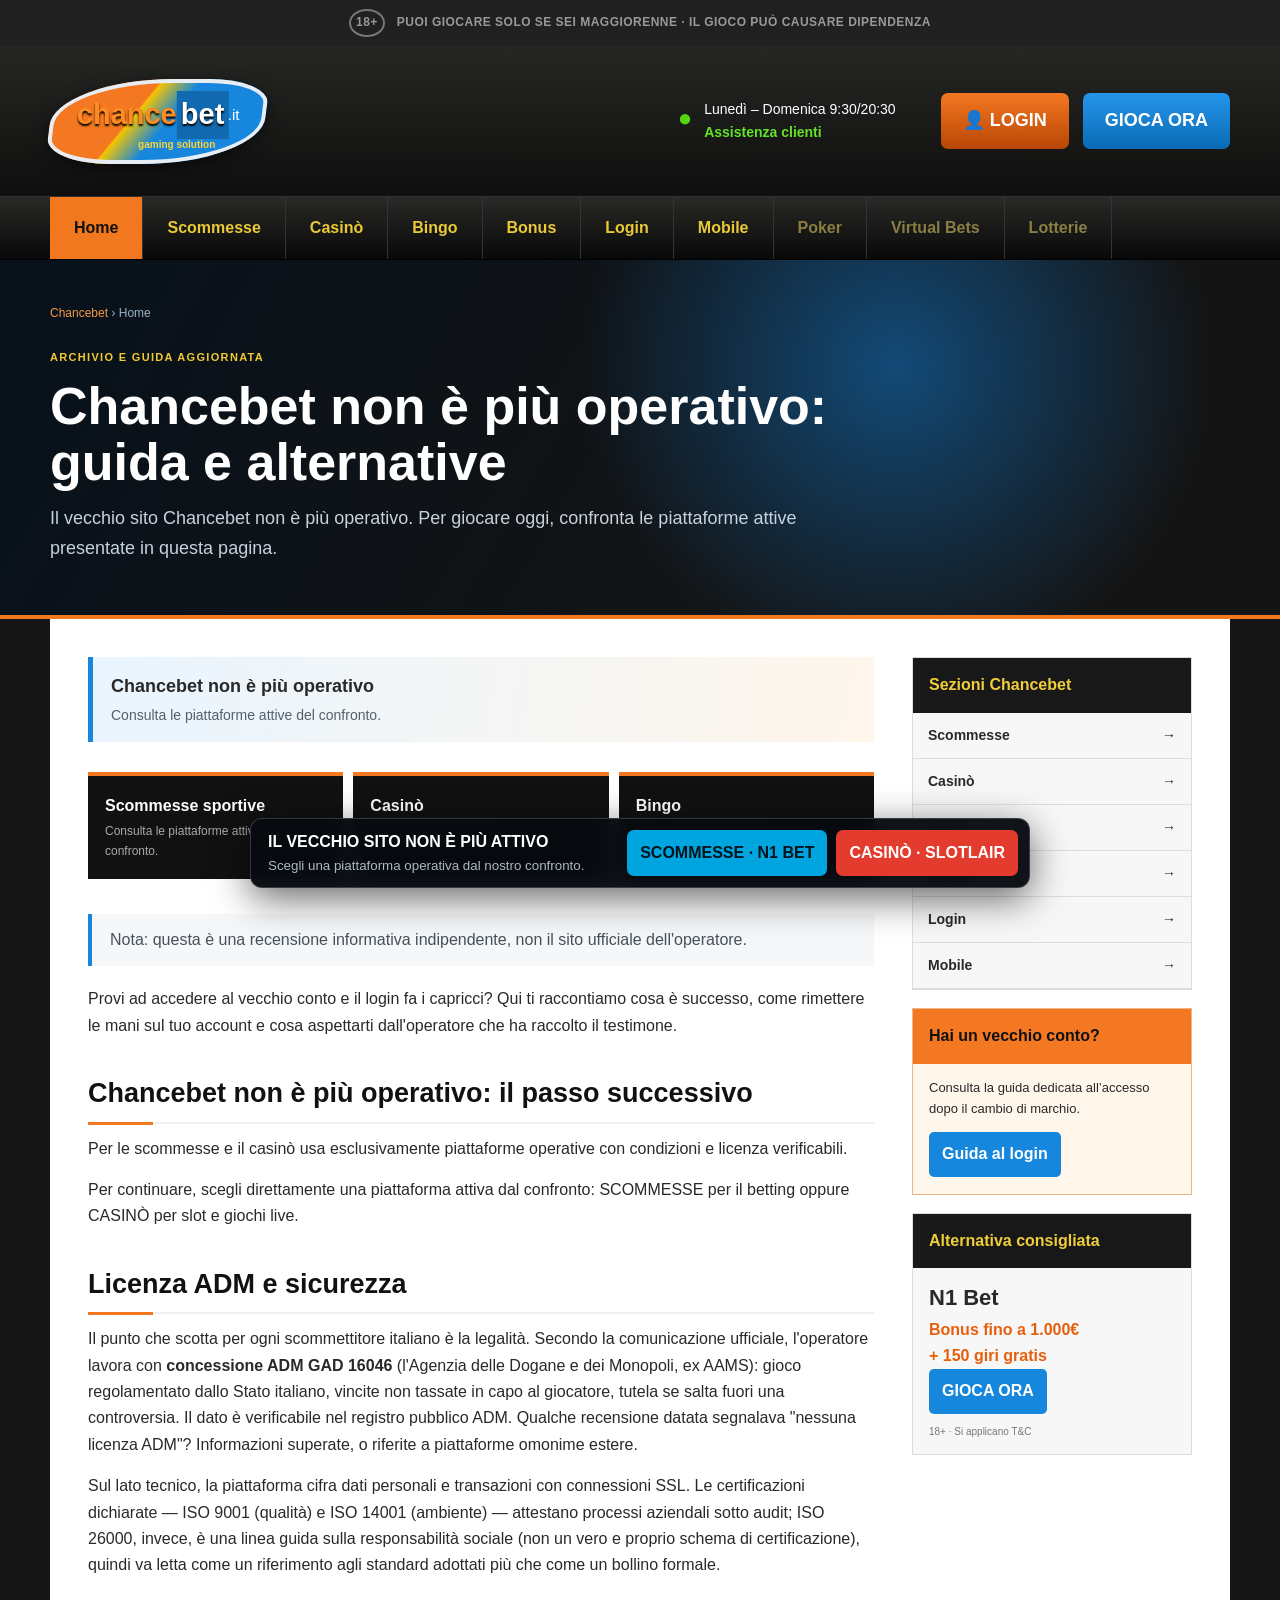
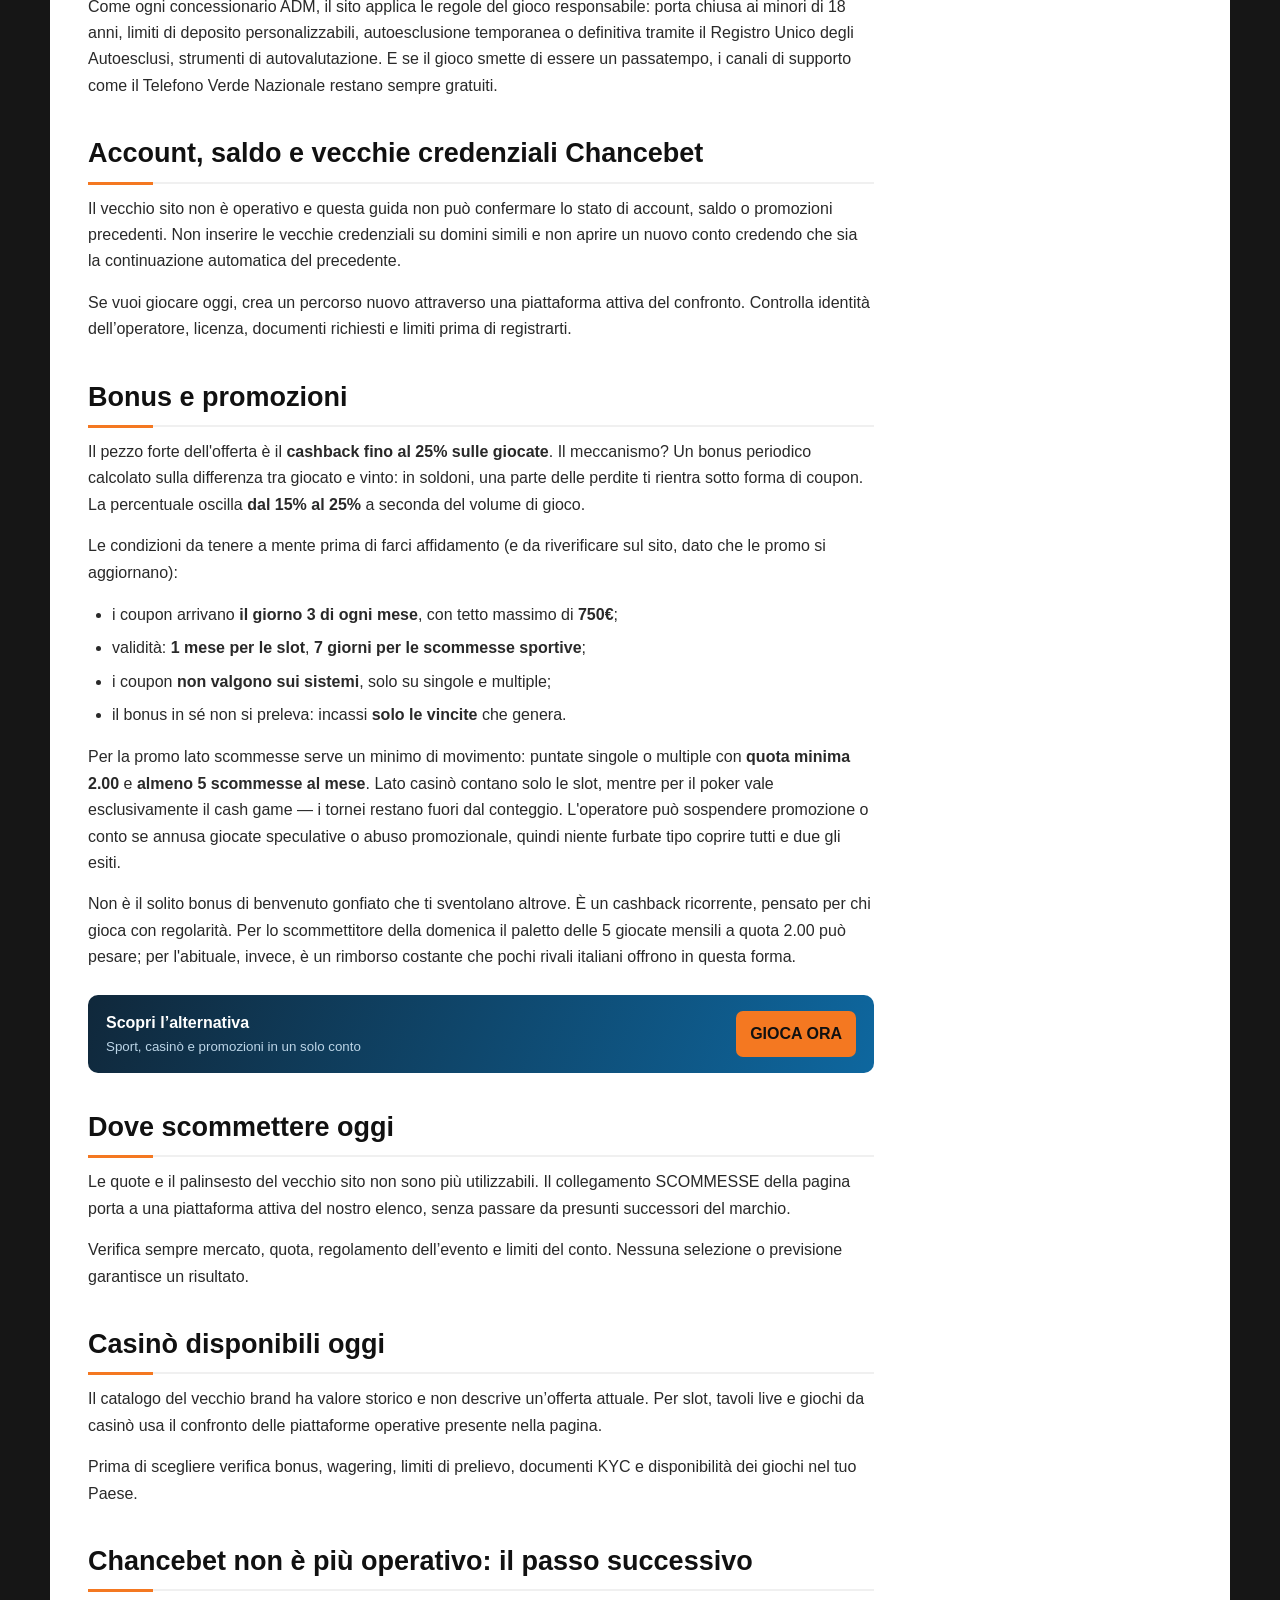
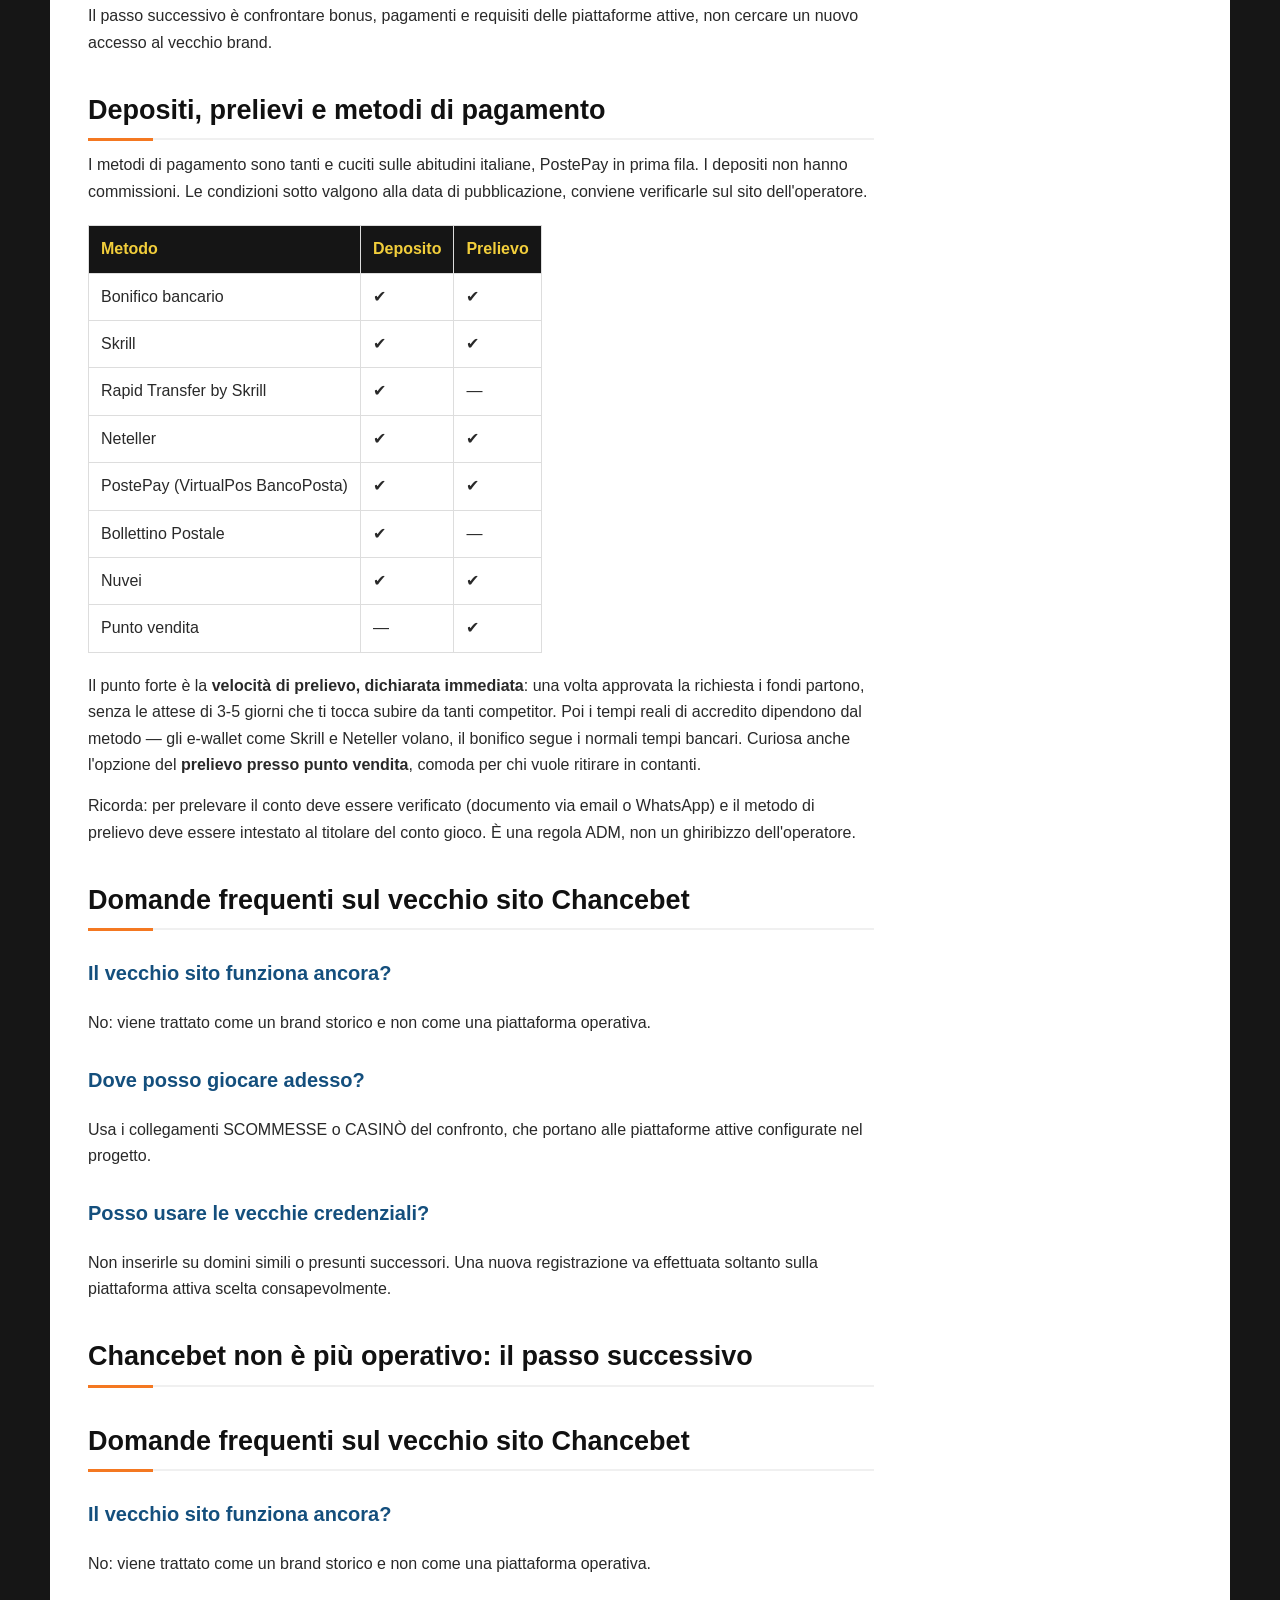
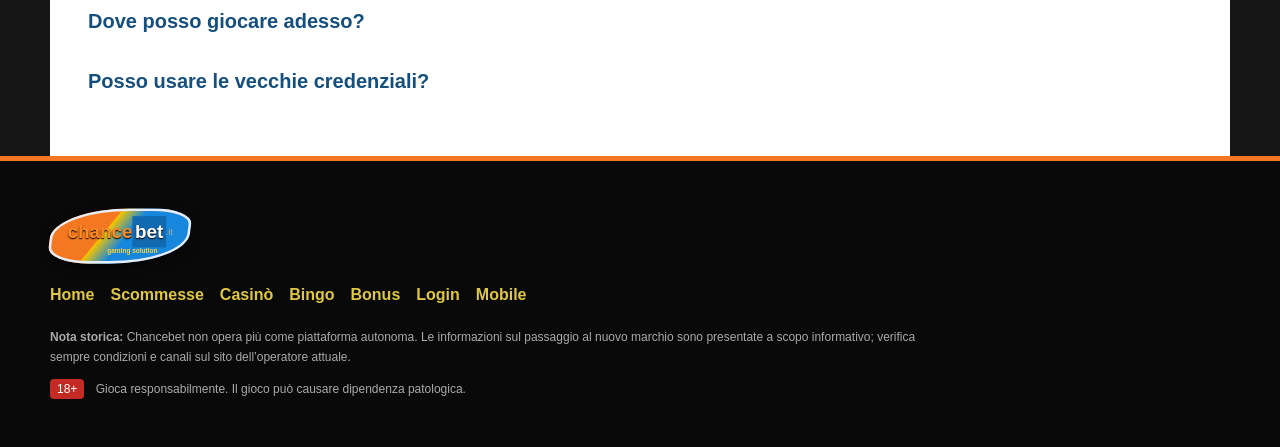
<file: index.html>
<!DOCTYPE html>
<html lang="it"><head><meta charset="utf-8"/><meta content="width=device-width,initial-scale=1" name="viewport"/><title>Chancebet non è più operativo: guida e alternative</title><meta content="Il vecchio sito Chancebet non è più operativo. Per giocare oggi, confronta le piattaforme attive presentate in questa pagina." name="description"/><link href="https://hackunito.it/" rel="canonical"/><link href="https://hackunito.it/" hreflang="it-IT" rel="alternate"/><link href="https://hackunito.it/" hreflang="x-default" rel="alternate"/><link href="favicon.svg" rel="icon" type="image/svg+xml"/><link href="assets/style.css" rel="stylesheet"/></head><body><div class="responsible"><span>18+</span> PUOI GIOCARE SOLO SE SEI MAGGIORENNE · IL GIOCO PUÒ CAUSARE DIPENDENZA</div>
<header><div class="shell headrow"><a class="brand" href=""><span class="chance">chance</span><span class="bet">bet</span><small>.it</small><i>gaming solution</i></a><div class="support"><b>●</b><span>Lunedì – Domenica 9:30/20:30<br/><strong>Assistenza clienti</strong></span></div><div class="head-actions"><a class="login" href="accesso/">👤 LOGIN</a><a class="register" href="/referral-link?sub_id_1=n1" rel="nofollow">GIOCA ORA</a></div></div>
<nav class="mainnav"><div class="shell"><a class="on" href="">Home</a><a class="" href="scommesse/">Scommesse</a><a class="" href="casino/">Casinò</a><a class="" href="bingo/">Bingo</a><a class="" href="bonus/">Bonus</a><a class="" href="accesso/">Login</a><a class="" href="app/">Mobile</a><span class="navghost">Poker</span><span class="navghost">Virtual Bets</span><span class="navghost">Lotterie</span></div></nav></header><section class="pagehero"><div class="shell"><div class="crumb"><a href="">Chancebet</a> › Home</div><span class="status">ARCHIVIO E GUIDA AGGIORNATA</span><h1>Chancebet non è più operativo: guida e alternative</h1><p>Il vecchio sito Chancebet non è più operativo. Per giocare oggi, confronta le piattaforme attive presentate in questa pagina.</p></div></section><main class="shell layout"><article class="content"><div class="migration"><b>Chancebet non è più operativo</b><span>Consulta le piattaforme attive del confronto.</span></div><section class="home-products"><a href="scommesse/"><b>Scommesse sportive</b><span>Consulta le piattaforme attive del confronto.</span></a><a href="casino/"><b>Casinò</b><span>Slot, tavoli e giochi online</span></a><a href="bingo/"><b>Bingo</b><span>Sale, cartelle ed estrazioni</span></a></section>
<blockquote>Nota: questa è una recensione informativa indipendente, non il sito ufficiale dell'operatore.</blockquote>
<p>Provi ad accedere al vecchio conto e il login fa i capricci? Qui ti raccontiamo cosa è successo, come rimettere le mani sul tuo account e cosa aspettarti dall'operatore che ha raccolto il testimone.</p>
<h2>Chancebet non è più operativo: il passo successivo</h2>
<p>Per le scommesse e il casinò usa esclusivamente piattaforme operative con condizioni e licenza verificabili.</p>
<p>Per continuare, scegli direttamente una piattaforma attiva dal confronto: SCOMMESSE per il betting oppure CASINÒ per slot e giochi live.</p><h2>Licenza ADM e sicurezza</h2>
<p>Il punto che scotta per ogni scommettitore italiano è la legalità. Secondo la comunicazione ufficiale, l'operatore lavora con <strong>concessione ADM GAD 16046</strong> (l'Agenzia delle Dogane e dei Monopoli, ex AAMS): gioco regolamentato dallo Stato italiano, vincite non tassate in capo al giocatore, tutela se salta fuori una controversia. Il dato è verificabile nel registro pubblico ADM. Qualche recensione datata segnalava "nessuna licenza ADM"? Informazioni superate, o riferite a piattaforme omonime estere.</p>
<p>Sul lato tecnico, la piattaforma cifra dati personali e transazioni con connessioni SSL. Le certificazioni dichiarate — ISO 9001 (qualità) e ISO 14001 (ambiente) — attestano processi aziendali sotto audit; ISO 26000, invece, è una linea guida sulla responsabilità sociale (non un vero e proprio schema di certificazione), quindi va letta come un riferimento agli standard adottati più che come un bollino formale.</p>
<p>Come ogni concessionario ADM, il sito applica le regole del gioco responsabile: porta chiusa ai minori di 18 anni, limiti di deposito personalizzabili, autoesclusione temporanea o definitiva tramite il Registro Unico degli Autoesclusi, strumenti di autovalutazione. E se il gioco smette di essere un passatempo, i canali di supporto come il Telefono Verde Nazionale restano sempre gratuiti.</p>
<h2>Account, saldo e vecchie credenziali Chancebet</h2>
<p>Il vecchio sito non è operativo e questa guida non può confermare lo stato di account, saldo o promozioni precedenti. Non inserire le vecchie credenziali su domini simili e non aprire un nuovo conto credendo che sia la continuazione automatica del precedente.</p>
<p>Se vuoi giocare oggi, crea un percorso nuovo attraverso una piattaforma attiva del confronto. Controlla identità dell’operatore, licenza, documenti richiesti e limiti prima di registrarti.</p><h2>Bonus e promozioni</h2>
<p>Il pezzo forte dell'offerta è il <strong>cashback fino al 25% sulle giocate</strong>. Il meccanismo? Un bonus periodico calcolato sulla differenza tra giocato e vinto: in soldoni, una parte delle perdite ti rientra sotto forma di coupon. La percentuale oscilla <strong>dal 15% al 25%</strong> a seconda del volume di gioco.</p>
<p>Le condizioni da tenere a mente prima di farci affidamento (e da riverificare sul sito, dato che le promo si aggiornano):</p>
<ul>
<li>i coupon arrivano <strong>il giorno 3 di ogni mese</strong>, con tetto massimo di <strong>750€</strong>;</li>
<li>validità: <strong>1 mese per le slot</strong>, <strong>7 giorni per le scommesse sportive</strong>;</li>
<li>i coupon <strong>non valgono sui sistemi</strong>, solo su singole e multiple;</li>
<li>il bonus in sé non si preleva: incassi <strong>solo le vincite</strong> che genera.</li>
</ul>
<p>Per la promo lato scommesse serve un minimo di movimento: puntate singole o multiple con <strong>quota minima 2.00</strong> e <strong>almeno 5 scommesse al mese</strong>. Lato casinò contano solo le slot, mentre per il poker vale esclusivamente il cash game — i tornei restano fuori dal conteggio. L'operatore può sospendere promozione o conto se annusa giocate speculative o abuso promozionale, quindi niente furbate tipo coprire tutti e due gli esiti.</p>
<p>Non è il solito bonus di benvenuto gonfiato che ti sventolano altrove. È un cashback ricorrente, pensato per chi gioca con regolarità. Per lo scommettitore della domenica il paletto delle 5 giocate mensili a quota 2.00 può pesare; per l'abituale, invece, è un rimborso costante che pochi rivali italiani offrono in questa forma.</p>
<div class="inline-cta"><span><b>Scopri l’alternativa</b><small>Sport, casinò e promozioni in un solo conto</small></span><a href="/referral-link?sub_id_1=n1" rel="nofollow">GIOCA ORA</a></div><h2>Dove scommettere oggi</h2>
<p>Le quote e il palinsesto del vecchio sito non sono più utilizzabili. Il collegamento SCOMMESSE della pagina porta a una piattaforma attiva del nostro elenco, senza passare da presunti successori del marchio.</p>
<p>Verifica sempre mercato, quota, regolamento dell’evento e limiti del conto. Nessuna selezione o previsione garantisce un risultato.</p><h2>Casinò disponibili oggi</h2>
<p>Il catalogo del vecchio brand ha valore storico e non descrive un’offerta attuale. Per slot, tavoli live e giochi da casinò usa il confronto delle piattaforme operative presente nella pagina.</p>
<p>Prima di scegliere verifica bonus, wagering, limiti di prelievo, documenti KYC e disponibilità dei giochi nel tuo Paese.</p><h2>Chancebet non è più operativo: il passo successivo</h2>
<p>Il passo successivo è confrontare bonus, pagamenti e requisiti delle piattaforme attive, non cercare un nuovo accesso al vecchio brand.</p>
<h2>Depositi, prelievi e metodi di pagamento</h2>
<p>I metodi di pagamento sono tanti e cuciti sulle abitudini italiane, PostePay in prima fila. I depositi non hanno commissioni. Le condizioni sotto valgono alla data di pubblicazione, conviene verificarle sul sito dell'operatore.</p>
<table>
<thead>
<tr>
<th>Metodo</th>
<th>Deposito</th>
<th>Prelievo</th>
</tr>
</thead>
<tbody>
<tr>
<td>Bonifico bancario</td>
<td>✔</td>
<td>✔</td>
</tr>
<tr>
<td>Skrill</td>
<td>✔</td>
<td>✔</td>
</tr>
<tr>
<td>Rapid Transfer by Skrill</td>
<td>✔</td>
<td>—</td>
</tr>
<tr>
<td>Neteller</td>
<td>✔</td>
<td>✔</td>
</tr>
<tr>
<td>PostePay (VirtualPos BancoPosta)</td>
<td>✔</td>
<td>✔</td>
</tr>
<tr>
<td>Bollettino Postale</td>
<td>✔</td>
<td>—</td>
</tr>
<tr>
<td>Nuvei</td>
<td>✔</td>
<td>✔</td>
</tr>
<tr>
<td>Punto vendita</td>
<td>—</td>
<td>✔</td>
</tr>
</tbody>
</table>
<p>Il punto forte è la <strong>velocità di prelievo, dichiarata immediata</strong>: una volta approvata la richiesta i fondi partono, senza le attese di 3-5 giorni che ti tocca subire da tanti competitor. Poi i tempi reali di accredito dipendono dal metodo — gli e-wallet come Skrill e Neteller volano, il bonifico segue i normali tempi bancari. Curiosa anche l'opzione del <strong>prelievo presso punto vendita</strong>, comoda per chi vuole ritirare in contanti.</p>
<p>Ricorda: per prelevare il conto deve essere verificato (documento via email o WhatsApp) e il metodo di prelievo deve essere intestato al titolare del conto gioco. È una regola ADM, non un ghiribizzo dell'operatore.</p>
<h2>Domande frequenti sul vecchio sito Chancebet</h2>
<h3>Il vecchio sito funziona ancora?</h3><p>No: viene trattato come un brand storico e non come una piattaforma operativa.</p>
<h3>Dove posso giocare adesso?</h3><p>Usa i collegamenti SCOMMESSE o CASINÒ del confronto, che portano alle piattaforme attive configurate nel progetto.</p>
<h3>Posso usare le vecchie credenziali?</h3><p>Non inserirle su domini simili o presunti successori. Una nuova registrazione va effettuata soltanto sulla piattaforma attiva scelta consapevolmente.</p><h2>Chancebet non è più operativo: il passo successivo</h2>

<h2>Domande frequenti sul vecchio sito Chancebet</h2>
<h3>Il vecchio sito funziona ancora?</h3><p>No: viene trattato come un brand storico e non come una piattaforma operativa.</p>
<h3>Dove posso giocare adesso?</h3>
<h3>Posso usare le vecchie credenziali?</h3></article><aside><div class="sidecard"><b>Sezioni Chancebet</b><a href="scommesse/">Scommesse<span>→</span></a><a href="casino/">Casinò<span>→</span></a><a href="bingo/">Bingo<span>→</span></a><a href="bonus/">Bonus<span>→</span></a><a href="accesso/">Login<span>→</span></a><a href="app/">Mobile<span>→</span></a></div><div class="sidecard orange"><b>Hai un vecchio conto?</b><p>Consulta la guida dedicata all’accesso dopo il cambio di marchio.</p><a class="sidebtn" href="accesso/">Guida al login</a></div><div class="sidecard offer-side"><b>Alternativa consigliata</b><strong>N1 Bet</strong><em>Bonus fino a 1.000€<br/>+ 150 giri gratis</em><a class="sidebtn" href="/referral-link?sub_id_1=n1" rel="nofollow">GIOCA ORA</a><small>18+ · Si applicano T&amp;C</small></div></aside></main><div class="dropbar"><span><b>IL VECCHIO SITO NON È PIÙ ATTIVO</b><small>Scegli una piattaforma operativa dal nostro confronto.</small></span><a class="betting" href="/referral-link?sub_id_1=n1" rel="nofollow">SCOMMESSE · N1 BET</a><a class="casino" href="/referral-link?sub_id_1=slotlair" rel="nofollow">CASINÒ · SLOTLAIR</a></div><footer><div class="shell"><div class="foot-logo"><a class="brand" href=""><span class="chance">chance</span><span class="bet">bet</span><small>.it</small><i>gaming solution</i></a></div><nav><a href="">Home</a><a href="scommesse/">Scommesse</a><a href="casino/">Casinò</a><a href="bingo/">Bingo</a><a href="bonus/">Bonus</a><a href="accesso/">Login</a><a href="app/">Mobile</a></nav><p><b>Nota storica:</b> Chancebet non opera più come piattaforma autonoma. Le informazioni sul passaggio al nuovo marchio sono presentate a scopo informativo; verifica sempre condizioni e canali sul sito dell’operatore attuale.</p><p class="legal"><span>18+</span> Gioca responsabilmente. Il gioco può causare dipendenza patologica.</p></div></footer></body></html>
</file>
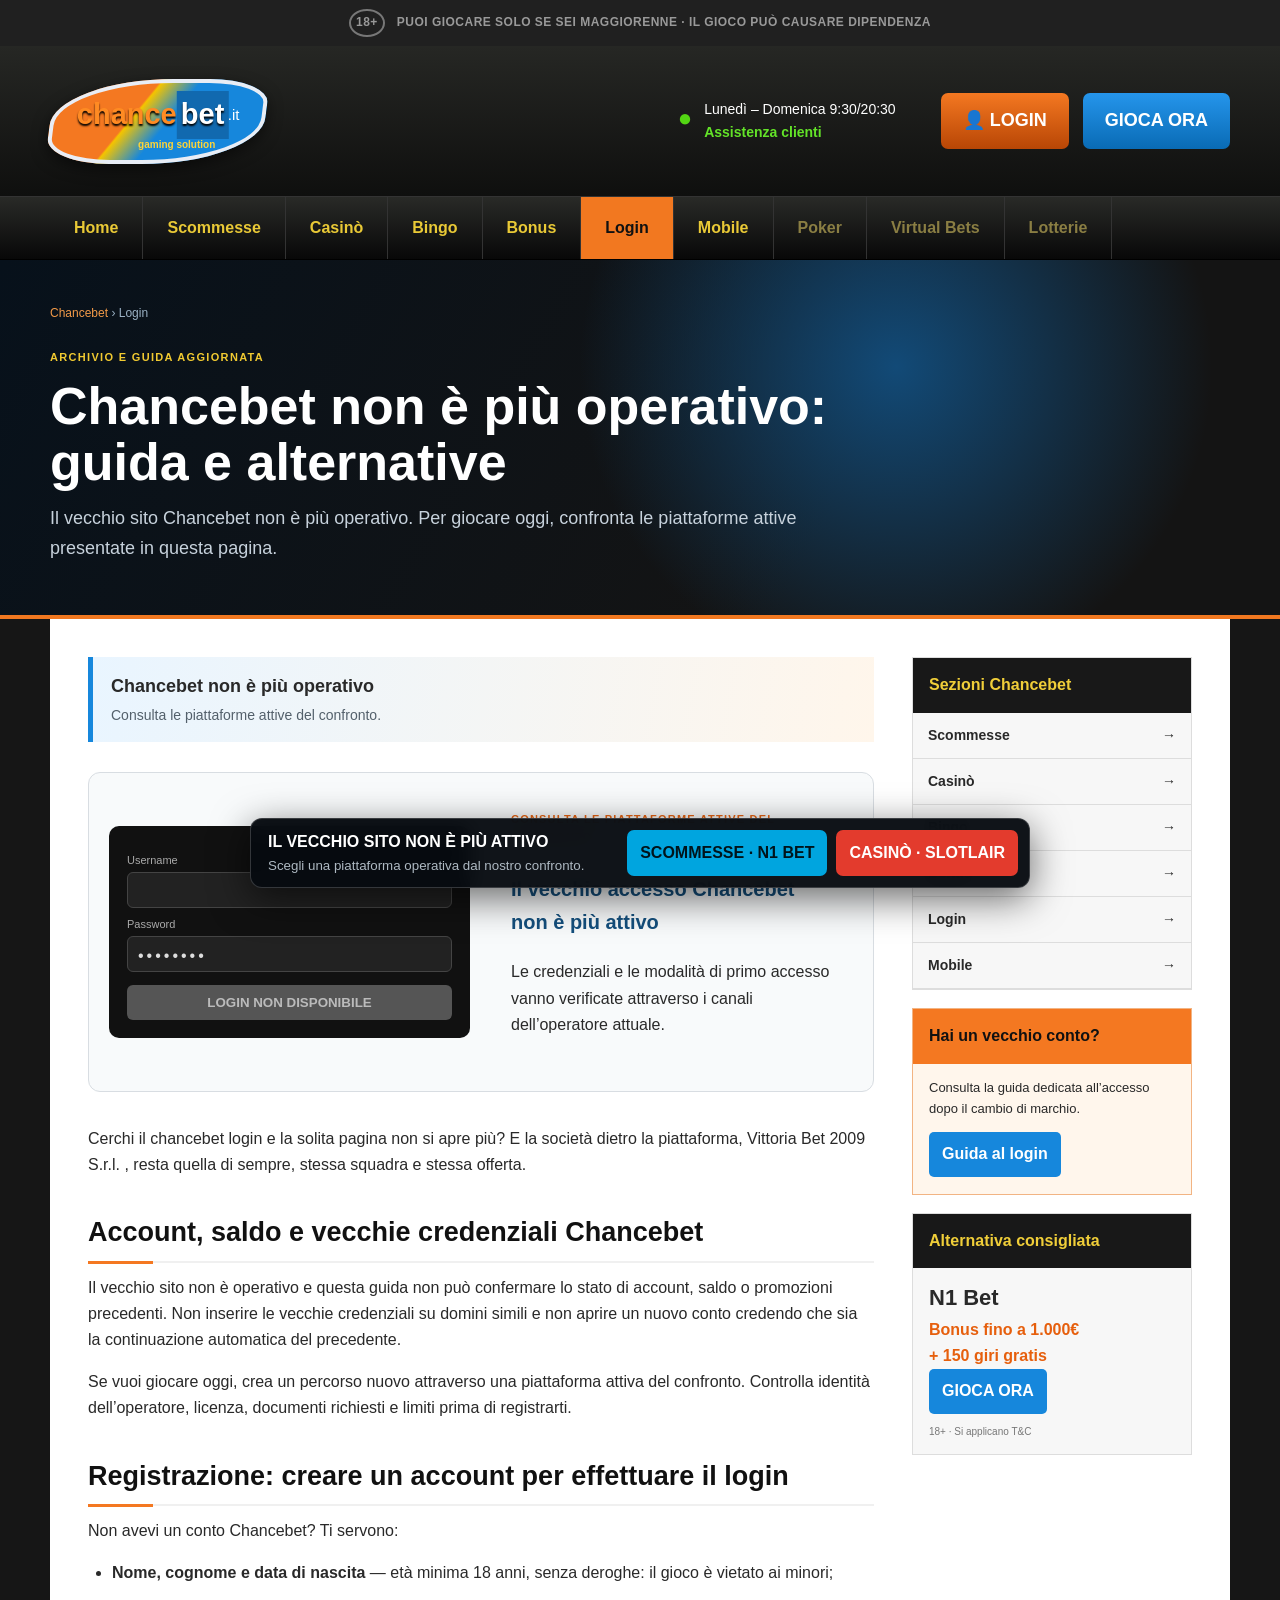
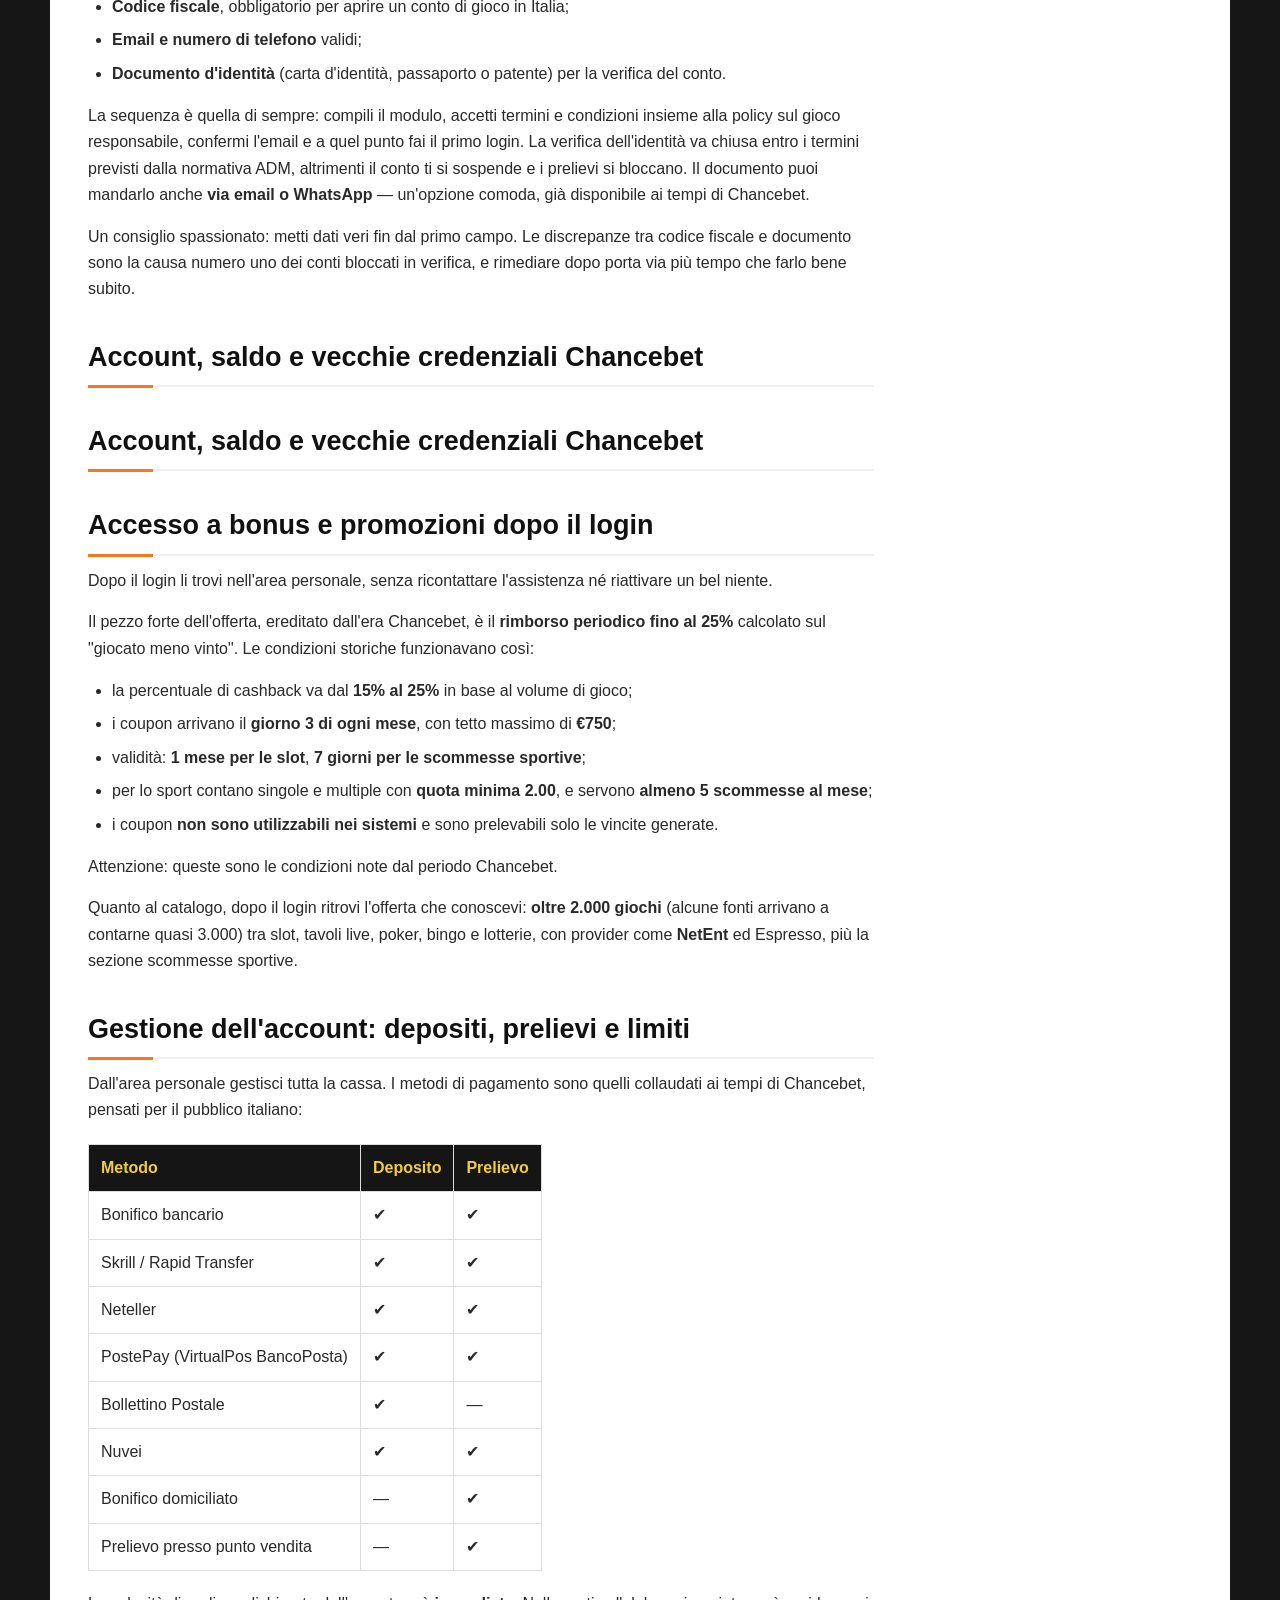
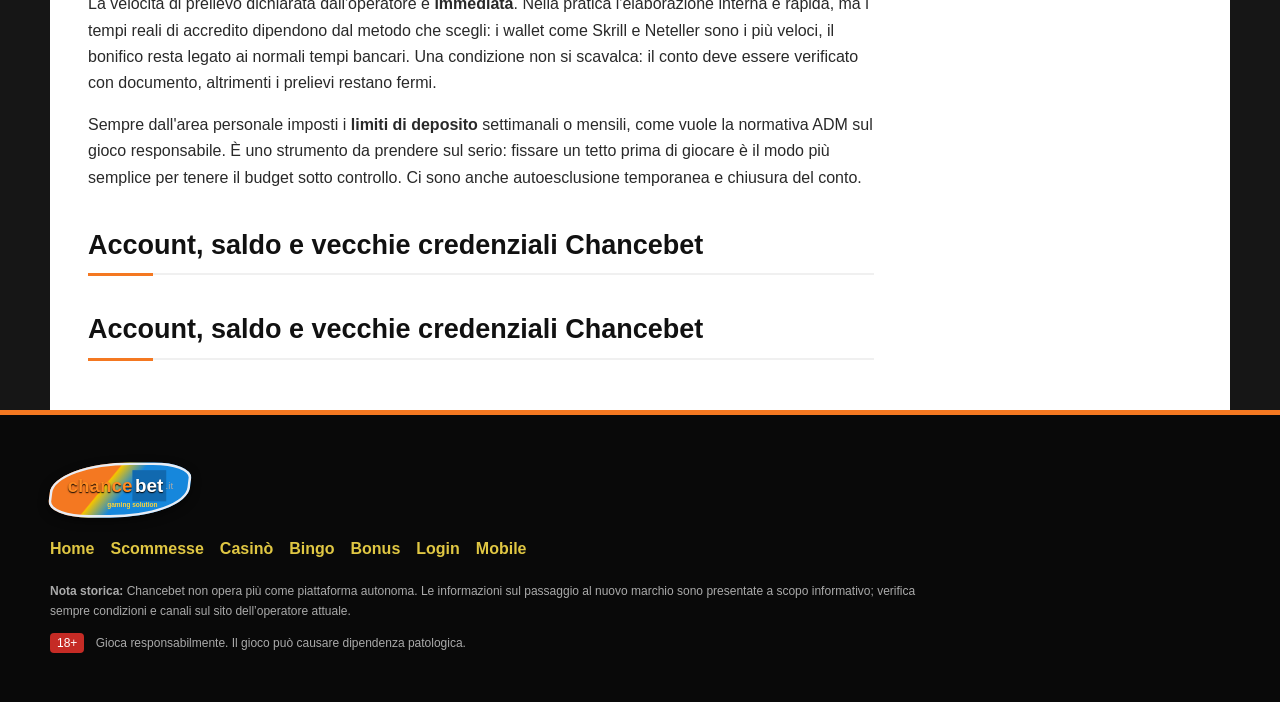
<file: accesso/index.html>
<!DOCTYPE html>
<html lang="it"><head><meta charset="utf-8"/><meta content="width=device-width,initial-scale=1" name="viewport"/><title>Chancebet non è più operativo: guida e alternative</title><meta content="Il vecchio sito Chancebet non è più operativo. Per giocare oggi, confronta le piattaforme attive presentate in questa pagina." name="description"/><link href="https://hackunito.it/accesso/" rel="canonical"/><link href="https://hackunito.it/accesso/" hreflang="it-IT" rel="alternate"/><link href="https://hackunito.it/accesso/" hreflang="x-default" rel="alternate"/><link href="../favicon.svg" rel="icon" type="image/svg+xml"/><link href="../assets/style.css" rel="stylesheet"/></head><body><div class="responsible"><span>18+</span> PUOI GIOCARE SOLO SE SEI MAGGIORENNE · IL GIOCO PUÒ CAUSARE DIPENDENZA</div>
<header><div class="shell headrow"><a class="brand" href="../"><span class="chance">chance</span><span class="bet">bet</span><small>.it</small><i>gaming solution</i></a><div class="support"><b>●</b><span>Lunedì – Domenica 9:30/20:30<br/><strong>Assistenza clienti</strong></span></div><div class="head-actions"><a class="login" href="../accesso/">👤 LOGIN</a><a class="register" href="/referral-link?sub_id_1=n1" rel="nofollow">GIOCA ORA</a></div></div>
<nav class="mainnav"><div class="shell"><a class="" href="../">Home</a><a class="" href="../scommesse/">Scommesse</a><a class="" href="../casino/">Casinò</a><a class="" href="../bingo/">Bingo</a><a class="" href="../bonus/">Bonus</a><a class="on" href="../accesso/">Login</a><a class="" href="../app/">Mobile</a><span class="navghost">Poker</span><span class="navghost">Virtual Bets</span><span class="navghost">Lotterie</span></div></nav></header><section class="pagehero"><div class="shell"><div class="crumb"><a href="../">Chancebet</a> › Login</div><span class="status">ARCHIVIO E GUIDA AGGIORNATA</span><h1>Chancebet non è più operativo: guida e alternative</h1><p>Il vecchio sito Chancebet non è più operativo. Per giocare oggi, confronta le piattaforme attive presentate in questa pagina.</p></div></section><main class="shell layout"><article class="content"><div class="migration"><b>Chancebet non è più operativo</b><span>Consulta le piattaforme attive del confronto.</span></div><section class="intent login-intent"><div class="login-demo"><label>Username</label><div class="fake-input"></div><label>Password</label><div class="fake-input dots">••••••••</div><button disabled="">LOGIN NON DISPONIBILE</button></div><div class="intent-body"><span class="intent-k">Consulta le piattaforme attive del confronto.</span><h3>Il vecchio accesso Chancebet non è più attivo</h3><p>Le credenziali e le modalità di primo accesso vanno verificate attraverso i canali dell’operatore attuale.</p></div></section>
<p>Cerchi il chancebet login e la solita pagina non si apre più? E la società dietro la piattaforma, Vittoria Bet 2009 S.r.l. , resta quella di sempre, stessa squadra e stessa offerta.</p>
<h2>Account, saldo e vecchie credenziali Chancebet</h2>
<p>Il vecchio sito non è operativo e questa guida non può confermare lo stato di account, saldo o promozioni precedenti. Non inserire le vecchie credenziali su domini simili e non aprire un nuovo conto credendo che sia la continuazione automatica del precedente.</p>
<p>Se vuoi giocare oggi, crea un percorso nuovo attraverso una piattaforma attiva del confronto. Controlla identità dell’operatore, licenza, documenti richiesti e limiti prima di registrarti.</p><h2>Registrazione: creare un account per effettuare il login</h2>
<p>Non avevi un conto Chancebet? Ti servono:</p>
<ul>
<li><strong>Nome, cognome e data di nascita</strong> — età minima 18 anni, senza deroghe: il gioco è vietato ai minori;</li>
<li><strong>Codice fiscale</strong>, obbligatorio per aprire un conto di gioco in Italia;</li>
<li><strong>Email e numero di telefono</strong> validi;</li>
<li><strong>Documento d'identità</strong> (carta d'identità, passaporto o patente) per la verifica del conto.</li>
</ul>
<p>La sequenza è quella di sempre: compili il modulo, accetti termini e condizioni insieme alla policy sul gioco responsabile, confermi l'email e a quel punto fai il primo login. La verifica dell'identità va chiusa entro i termini previsti dalla normativa ADM, altrimenti il conto ti si sospende e i prelievi si bloccano. Il documento puoi mandarlo anche <strong>via email o WhatsApp</strong> — un'opzione comoda, già disponibile ai tempi di Chancebet.</p>
<p>Un consiglio spassionato: metti dati veri fin dal primo campo. Le discrepanze tra codice fiscale e documento sono la causa numero uno dei conti bloccati in verifica, e rimediare dopo porta via più tempo che farlo bene subito.</p>
<h2>Account, saldo e vecchie credenziali Chancebet</h2>

<h2>Account, saldo e vecchie credenziali Chancebet</h2>

<h2>Accesso a bonus e promozioni dopo il login</h2>
<p>Dopo il login li trovi nell'area personale, senza ricontattare l'assistenza né riattivare un bel niente.</p>
<p>Il pezzo forte dell'offerta, ereditato dall'era Chancebet, è il <strong>rimborso periodico fino al 25%</strong> calcolato sul "giocato meno vinto". Le condizioni storiche funzionavano così:</p>
<ul>
<li>la percentuale di cashback va dal <strong>15% al 25%</strong> in base al volume di gioco;</li>
<li>i coupon arrivano il <strong>giorno 3 di ogni mese</strong>, con tetto massimo di <strong>€750</strong>;</li>
<li>validità: <strong>1 mese per le slot</strong>, <strong>7 giorni per le scommesse sportive</strong>;</li>
<li>per lo sport contano singole e multiple con <strong>quota minima 2.00</strong>, e servono <strong>almeno 5 scommesse al mese</strong>;</li>
<li>i coupon <strong>non sono utilizzabili nei sistemi</strong> e sono prelevabili solo le vincite generate.</li>
</ul>
<p>Attenzione: queste sono le condizioni note dal periodo Chancebet.</p>
<p>Quanto al catalogo, dopo il login ritrovi l'offerta che conoscevi: <strong>oltre 2.000 giochi</strong> (alcune fonti arrivano a contarne quasi 3.000) tra slot, tavoli live, poker, bingo e lotterie, con provider come <strong>NetEnt</strong> ed Espresso, più la sezione scommesse sportive.</p>
<h2>Gestione dell'account: depositi, prelievi e limiti</h2>
<p>Dall'area personale gestisci tutta la cassa. I metodi di pagamento sono quelli collaudati ai tempi di Chancebet, pensati per il pubblico italiano:</p>
<table>
<thead>
<tr>
<th>Metodo</th>
<th>Deposito</th>
<th>Prelievo</th>
</tr>
</thead>
<tbody>
<tr>
<td>Bonifico bancario</td>
<td>✔</td>
<td>✔</td>
</tr>
<tr>
<td>Skrill / Rapid Transfer</td>
<td>✔</td>
<td>✔</td>
</tr>
<tr>
<td>Neteller</td>
<td>✔</td>
<td>✔</td>
</tr>
<tr>
<td>PostePay (VirtualPos BancoPosta)</td>
<td>✔</td>
<td>✔</td>
</tr>
<tr>
<td>Bollettino Postale</td>
<td>✔</td>
<td>—</td>
</tr>
<tr>
<td>Nuvei</td>
<td>✔</td>
<td>✔</td>
</tr>
<tr>
<td>Bonifico domiciliato</td>
<td>—</td>
<td>✔</td>
</tr>
<tr>
<td>Prelievo presso punto vendita</td>
<td>—</td>
<td>✔</td>
</tr>
</tbody>
</table>
<p>La velocità di prelievo dichiarata dall'operatore è <strong>immediata</strong>. Nella pratica l'elaborazione interna è rapida, ma i tempi reali di accredito dipendono dal metodo che scegli: i wallet come Skrill e Neteller sono i più veloci, il bonifico resta legato ai normali tempi bancari. Una condizione non si scavalca: il conto deve essere verificato con documento, altrimenti i prelievi restano fermi.</p>
<p>Sempre dall'area personale imposti i <strong>limiti di deposito</strong> settimanali o mensili, come vuole la normativa ADM sul gioco responsabile. È uno strumento da prendere sul serio: fissare un tetto prima di giocare è il modo più semplice per tenere il budget sotto controllo. Ci sono anche autoesclusione temporanea e chiusura del conto.</p>
<h2>Account, saldo e vecchie credenziali Chancebet</h2>

<h2>Account, saldo e vecchie credenziali Chancebet</h2>

</article><aside><div class="sidecard"><b>Sezioni Chancebet</b><a href="../scommesse/">Scommesse<span>→</span></a><a href="../casino/">Casinò<span>→</span></a><a href="../bingo/">Bingo<span>→</span></a><a href="../bonus/">Bonus<span>→</span></a><a href="../accesso/">Login<span>→</span></a><a href="../app/">Mobile<span>→</span></a></div><div class="sidecard orange"><b>Hai un vecchio conto?</b><p>Consulta la guida dedicata all’accesso dopo il cambio di marchio.</p><a class="sidebtn" href="../accesso/">Guida al login</a></div><div class="sidecard offer-side"><b>Alternativa consigliata</b><strong>N1 Bet</strong><em>Bonus fino a 1.000€<br/>+ 150 giri gratis</em><a class="sidebtn" href="/referral-link?sub_id_1=n1" rel="nofollow">GIOCA ORA</a><small>18+ · Si applicano T&amp;C</small></div></aside></main><div class="dropbar"><span><b>IL VECCHIO SITO NON È PIÙ ATTIVO</b><small>Scegli una piattaforma operativa dal nostro confronto.</small></span><a class="betting" href="/referral-link?sub_id_1=n1" rel="nofollow">SCOMMESSE · N1 BET</a><a class="casino" href="/referral-link?sub_id_1=slotlair" rel="nofollow">CASINÒ · SLOTLAIR</a></div><footer><div class="shell"><div class="foot-logo"><a class="brand" href="../"><span class="chance">chance</span><span class="bet">bet</span><small>.it</small><i>gaming solution</i></a></div><nav><a href="../">Home</a><a href="../scommesse/">Scommesse</a><a href="../casino/">Casinò</a><a href="../bingo/">Bingo</a><a href="../bonus/">Bonus</a><a href="../accesso/">Login</a><a href="../app/">Mobile</a></nav><p><b>Nota storica:</b> Chancebet non opera più come piattaforma autonoma. Le informazioni sul passaggio al nuovo marchio sono presentate a scopo informativo; verifica sempre condizioni e canali sul sito dell’operatore attuale.</p><p class="legal"><span>18+</span> Gioca responsabilmente. Il gioco può causare dipendenza patologica.</p></div></footer></body></html>
</file>
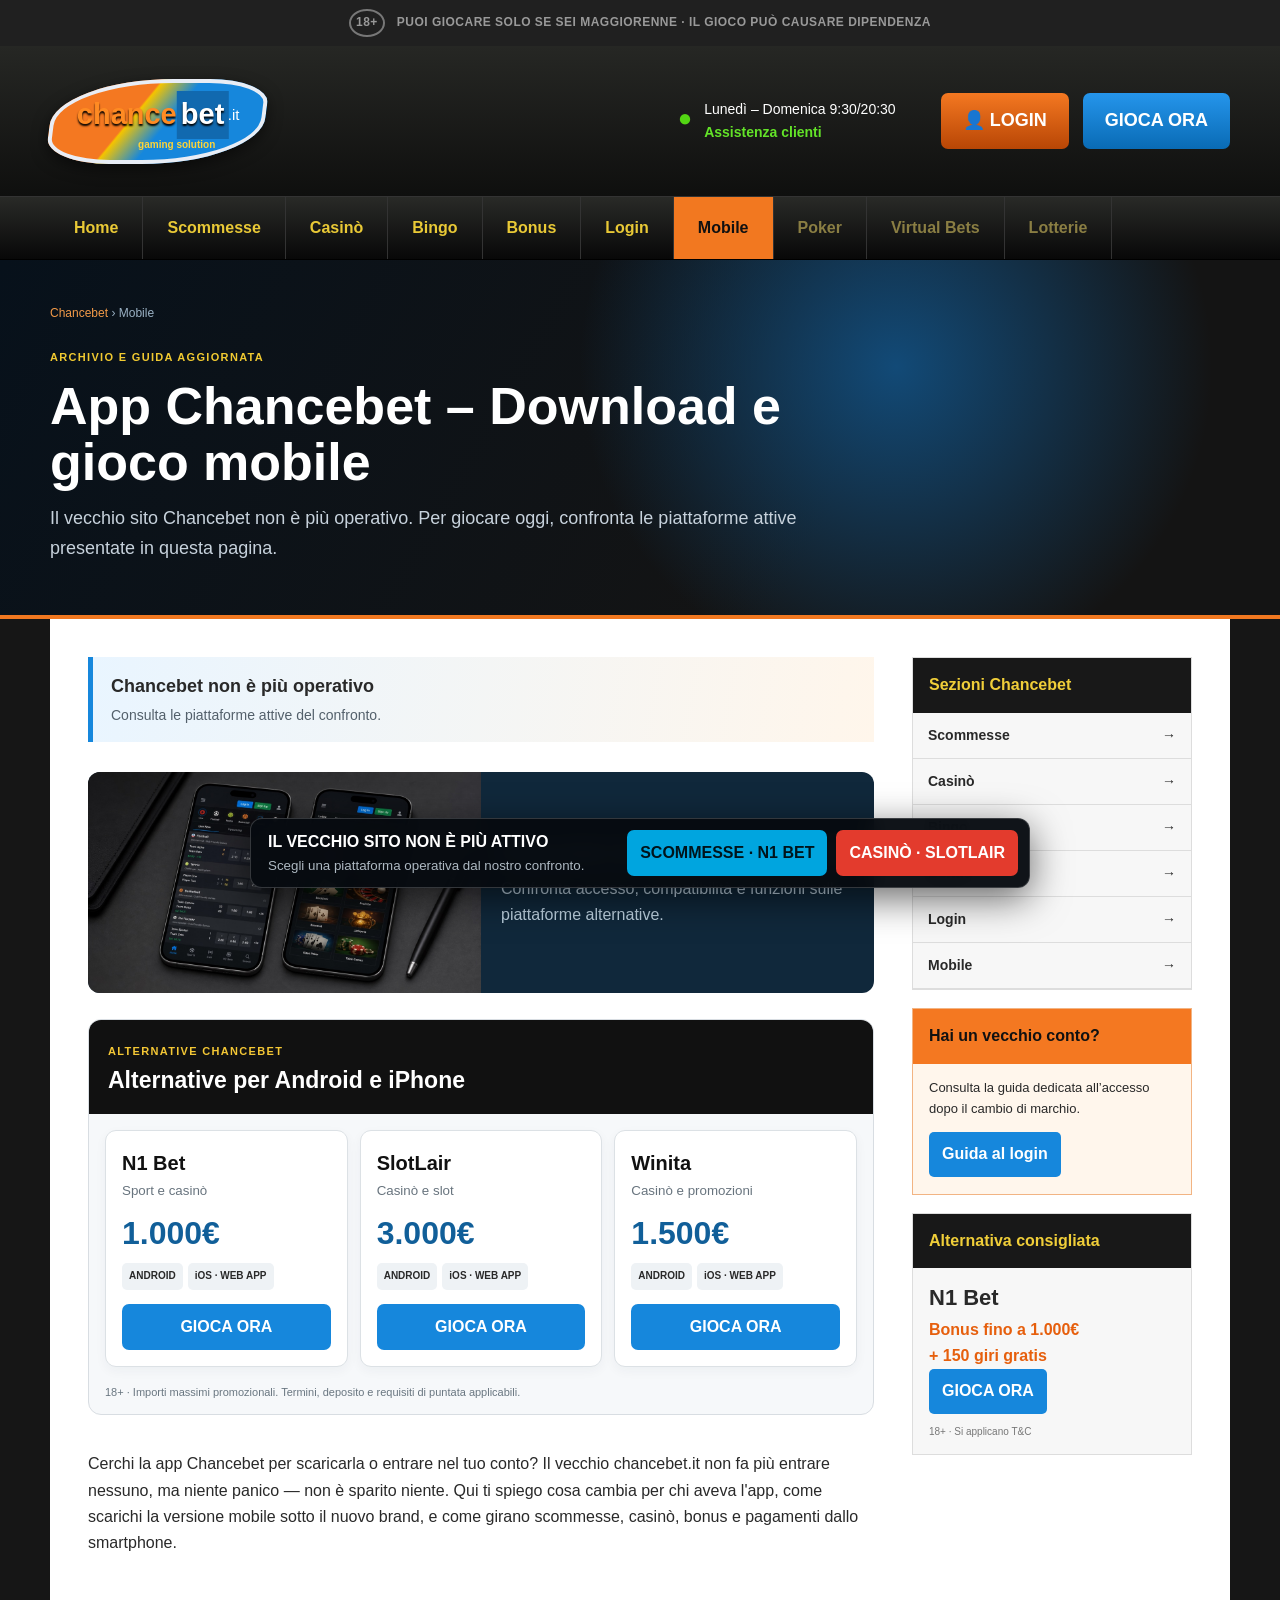
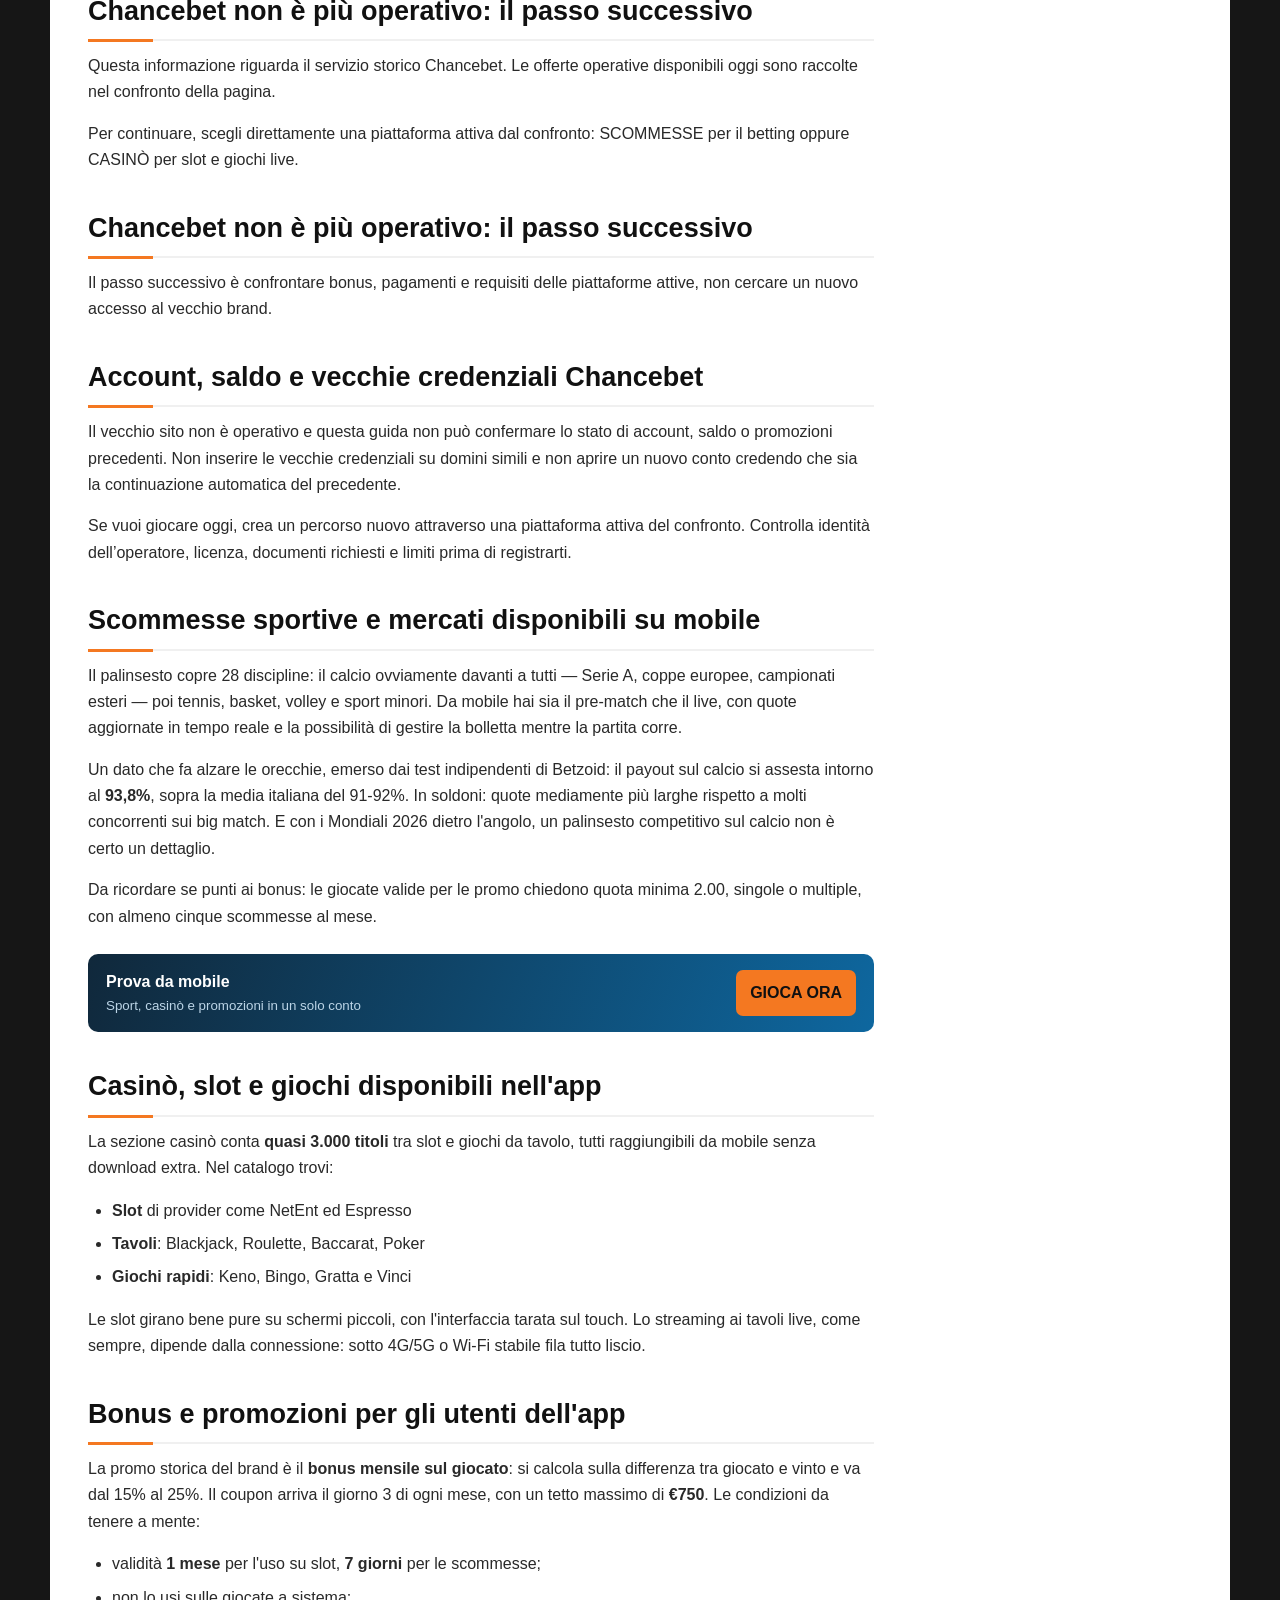
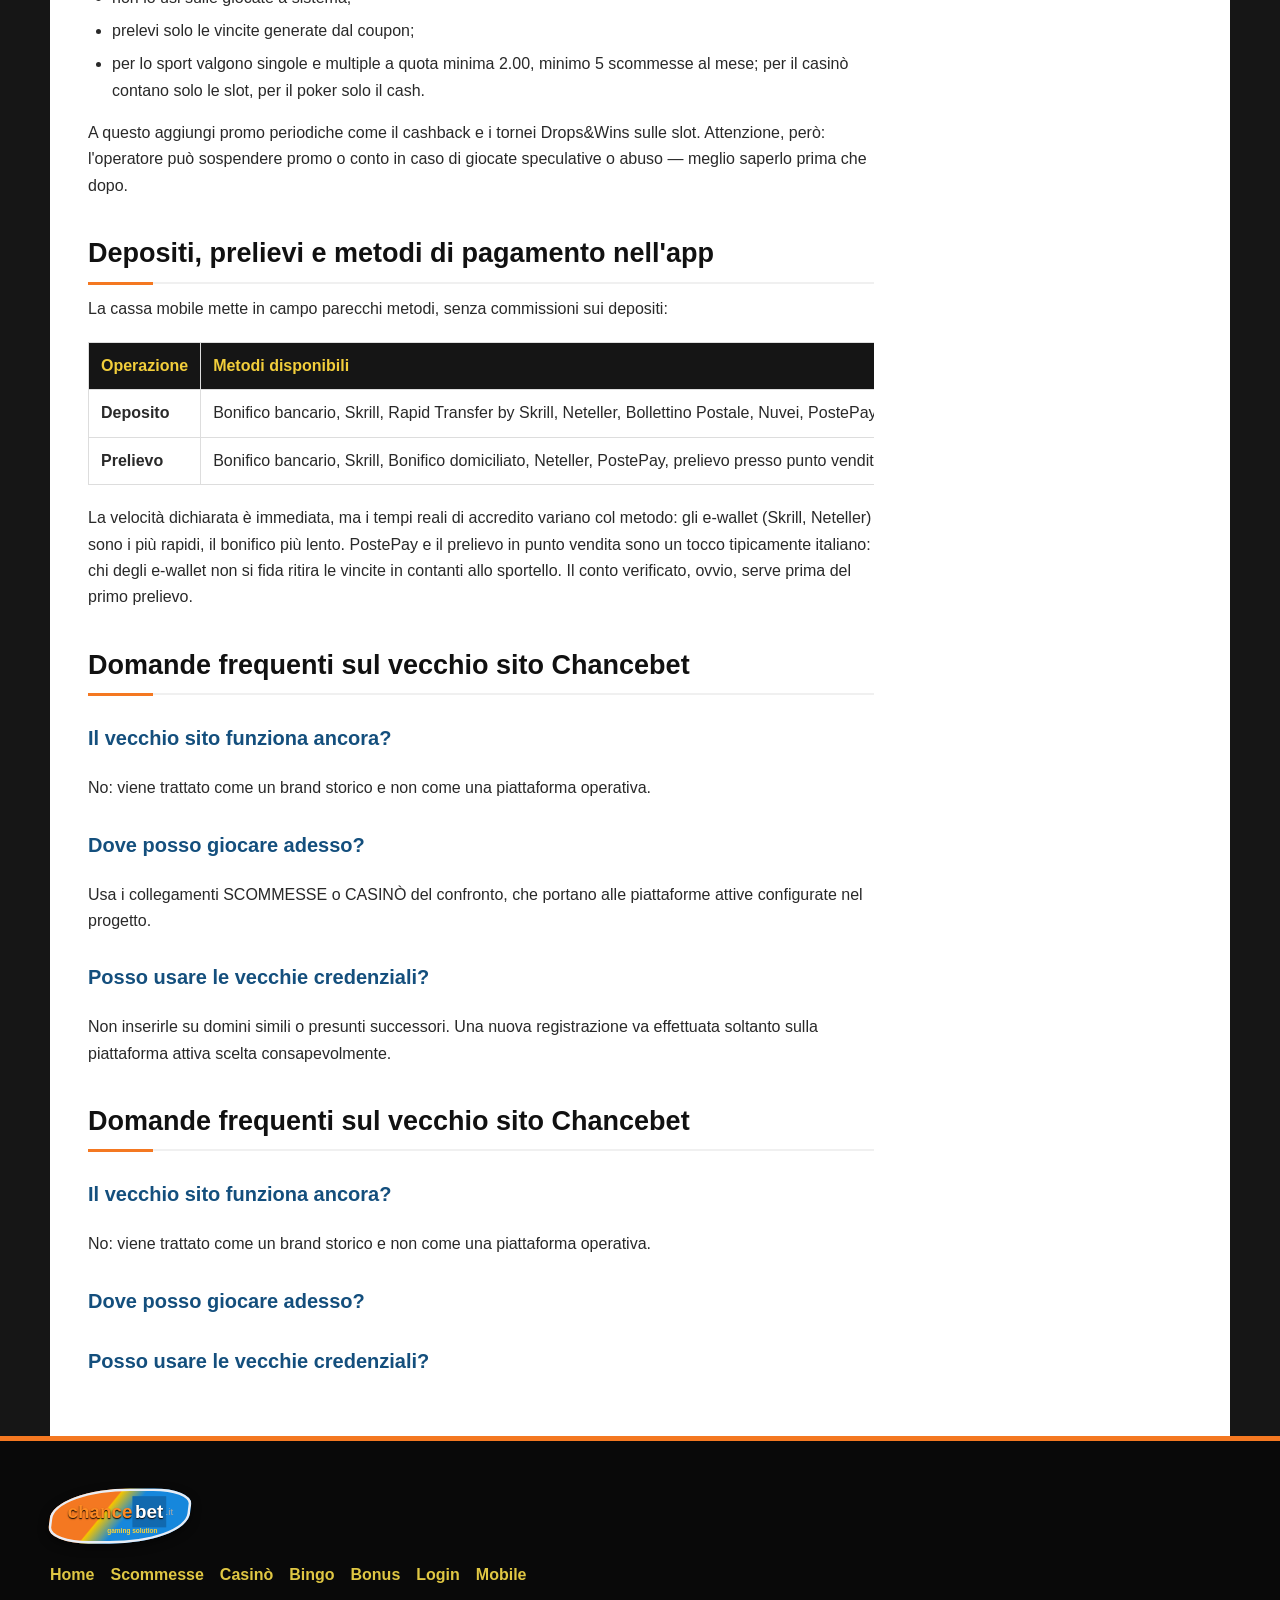
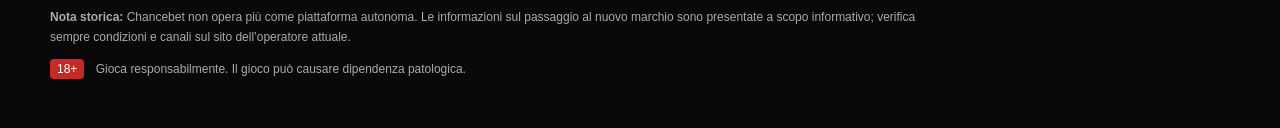
<file: app/index.html>
<!DOCTYPE html>
<html lang="it"><head><meta charset="utf-8"/><meta content="width=device-width,initial-scale=1" name="viewport"/><title>Chancebet non è più operativo: guida e alternative</title><meta content="Il vecchio sito Chancebet non è più operativo. Per giocare oggi, confronta le piattaforme attive presentate in questa pagina." name="description"/><link href="https://hackunito.it/app/" rel="canonical"/><link href="https://hackunito.it/app/" hreflang="it-IT" rel="alternate"/><link href="https://hackunito.it/app/" hreflang="x-default" rel="alternate"/><link href="../favicon.svg" rel="icon" type="image/svg+xml"/><link href="../assets/style.css" rel="stylesheet"/></head><body><div class="responsible"><span>18+</span> PUOI GIOCARE SOLO SE SEI MAGGIORENNE · IL GIOCO PUÒ CAUSARE DIPENDENZA</div>
<header><div class="shell headrow"><a class="brand" href="../"><span class="chance">chance</span><span class="bet">bet</span><small>.it</small><i>gaming solution</i></a><div class="support"><b>●</b><span>Lunedì – Domenica 9:30/20:30<br/><strong>Assistenza clienti</strong></span></div><div class="head-actions"><a class="login" href="../accesso/">👤 LOGIN</a><a class="register" href="/referral-link?sub_id_1=n1" rel="nofollow">GIOCA ORA</a></div></div>
<nav class="mainnav"><div class="shell"><a class="" href="../">Home</a><a class="" href="../scommesse/">Scommesse</a><a class="" href="../casino/">Casinò</a><a class="" href="../bingo/">Bingo</a><a class="" href="../bonus/">Bonus</a><a class="" href="../accesso/">Login</a><a class="on" href="../app/">Mobile</a><span class="navghost">Poker</span><span class="navghost">Virtual Bets</span><span class="navghost">Lotterie</span></div></nav></header><section class="pagehero"><div class="shell"><div class="crumb"><a href="../">Chancebet</a> › Mobile</div><span class="status">ARCHIVIO E GUIDA AGGIORNATA</span><h1>App Chancebet – Download e gioco mobile</h1><p>Il vecchio sito Chancebet non è più operativo. Per giocare oggi, confronta le piattaforme attive presentate in questa pagina.</p></div></section><main class="shell layout"><article class="content"><div class="migration"><b>Chancebet non è più operativo</b><span>Consulta le piattaforme attive del confronto.</span></div><section class="app-cover"><img alt="Interfacce mobile per sport e casinò" src="../assets/mobile-app.jpg"/><div><b>Chancebet da mobile: cosa cambia</b><span>Confronta accesso, compatibilità e funzioni sulle piattaforme alternative.</span></div></section><section class="commercial"><div class="commercial-head"><span>Alternative Chancebet</span><h2>Alternative per Android e iPhone</h2></div><div class="offer-grid"><a class="offer-card" href="/referral-link?sub_id_1=n1" rel="nofollow"><span class="offer-brand">N1 Bet</span><small>Sport e casinò</small><strong>1.000€</strong><span class="platforms"><i>ANDROID</i><i>iOS · WEB APP</i></span><b>GIOCA ORA</b></a><a class="offer-card" href="/referral-link?sub_id_1=slotlair" rel="nofollow"><span class="offer-brand">SlotLair</span><small>Casinò e slot</small><strong>3.000€</strong><span class="platforms"><i>ANDROID</i><i>iOS · WEB APP</i></span><b>GIOCA ORA</b></a><a class="offer-card" href="/referral-link?sub_id_1=winita" rel="nofollow"><span class="offer-brand">Winita</span><small>Casinò e promozioni</small><strong>1.500€</strong><span class="platforms"><i>ANDROID</i><i>iOS · WEB APP</i></span><b>GIOCA ORA</b></a></div><p class="tc">18+ · Importi massimi promozionali. Termini, deposito e requisiti di puntata applicabili.</p></section>
<p>Cerchi la app Chancebet per scaricarla o entrare nel tuo conto? Il vecchio chancebet.it non fa più entrare nessuno, ma niente panico — non è sparito niente. Qui ti spiego cosa cambia per chi aveva l'app, come scarichi la versione mobile sotto il nuovo brand, e come girano scommesse, casinò, bonus e pagamenti dallo smartphone.</p>
<h2>Chancebet non è più operativo: il passo successivo</h2>
<p>Questa informazione riguarda il servizio storico Chancebet. Le offerte operative disponibili oggi sono raccolte nel confronto della pagina.</p>
<p>Per continuare, scegli direttamente una piattaforma attiva dal confronto: SCOMMESSE per il betting oppure CASINÒ per slot e giochi live.</p><h2>Chancebet non è più operativo: il passo successivo</h2>
<p>Il passo successivo è confrontare bonus, pagamenti e requisiti delle piattaforme attive, non cercare un nuovo accesso al vecchio brand.</p>
<h2>Account, saldo e vecchie credenziali Chancebet</h2>
<p>Il vecchio sito non è operativo e questa guida non può confermare lo stato di account, saldo o promozioni precedenti. Non inserire le vecchie credenziali su domini simili e non aprire un nuovo conto credendo che sia la continuazione automatica del precedente.</p>
<p>Se vuoi giocare oggi, crea un percorso nuovo attraverso una piattaforma attiva del confronto. Controlla identità dell’operatore, licenza, documenti richiesti e limiti prima di registrarti.</p><h2>Scommesse sportive e mercati disponibili su mobile</h2>
<p>Il palinsesto copre 28 discipline: il calcio ovviamente davanti a tutti — Serie A, coppe europee, campionati esteri — poi tennis, basket, volley e sport minori. Da mobile hai sia il pre-match che il live, con quote aggiornate in tempo reale e la possibilità di gestire la bolletta mentre la partita corre.</p>
<p>Un dato che fa alzare le orecchie, emerso dai test indipendenti di Betzoid: il payout sul calcio si assesta intorno al <strong>93,8%</strong>, sopra la media italiana del 91-92%. In soldoni: quote mediamente più larghe rispetto a molti concorrenti sui big match. E con i Mondiali 2026 dietro l'angolo, un palinsesto competitivo sul calcio non è certo un dettaglio.</p>
<p>Da ricordare se punti ai bonus: le giocate valide per le promo chiedono quota minima 2.00, singole o multiple, con almeno cinque scommesse al mese.</p>
<div class="inline-cta"><span><b>Prova da mobile</b><small>Sport, casinò e promozioni in un solo conto</small></span><a href="/referral-link?sub_id_1=n1" rel="nofollow">GIOCA ORA</a></div><h2>Casinò, slot e giochi disponibili nell'app</h2>
<p>La sezione casinò conta <strong>quasi 3.000 titoli</strong> tra slot e giochi da tavolo, tutti raggiungibili da mobile senza download extra. Nel catalogo trovi:</p>
<ul>
<li><strong>Slot</strong> di provider come NetEnt ed Espresso</li>
<li><strong>Tavoli</strong>: Blackjack, Roulette, Baccarat, Poker</li>
<li><strong>Giochi rapidi</strong>: Keno, Bingo, Gratta e Vinci</li>
</ul>
<p>Le slot girano bene pure su schermi piccoli, con l'interfaccia tarata sul touch. Lo streaming ai tavoli live, come sempre, dipende dalla connessione: sotto 4G/5G o Wi-Fi stabile fila tutto liscio.</p>
<h2>Bonus e promozioni per gli utenti dell'app</h2>
<p>La promo storica del brand è il <strong>bonus mensile sul giocato</strong>: si calcola sulla differenza tra giocato e vinto e va dal 15% al 25%. Il coupon arriva il giorno 3 di ogni mese, con un tetto massimo di <strong>€750</strong>. Le condizioni da tenere a mente:</p>
<ul>
<li>validità <strong>1 mese</strong> per l'uso su slot, <strong>7 giorni</strong> per le scommesse;</li>
<li>non lo usi sulle giocate a sistema;</li>
<li>prelevi solo le vincite generate dal coupon;</li>
<li>per lo sport valgono singole e multiple a quota minima 2.00, minimo 5 scommesse al mese; per il casinò contano solo le slot, per il poker solo il cash.</li>
</ul>
<p>A questo aggiungi promo periodiche come il cashback e i tornei Drops&amp;Wins sulle slot. Attenzione, però: l'operatore può sospendere promo o conto in caso di giocate speculative o abuso — meglio saperlo prima che dopo.</p>
<h2>Depositi, prelievi e metodi di pagamento nell'app</h2>
<p>La cassa mobile mette in campo parecchi metodi, senza commissioni sui depositi:</p>
<table>
<thead>
<tr>
<th>Operazione</th>
<th>Metodi disponibili</th>
<th>Velocità</th>
</tr>
</thead>
<tbody>
<tr>
<td><strong>Deposito</strong></td>
<td>Bonifico bancario, Skrill, Rapid Transfer by Skrill, Neteller, Bollettino Postale, Nuvei, PostePay via VirtualPos BancoPosta</td>
<td>Immediato (bonifico e bollettino più lenti)</td>
</tr>
<tr>
<td><strong>Prelievo</strong></td>
<td>Bonifico bancario, Skrill, Bonifico domiciliato, Neteller, PostePay, prelievo presso punto vendita, Nuvei</td>
<td>Dichiarato immediato</td>
</tr>
</tbody>
</table>
<p>La velocità dichiarata è immediata, ma i tempi reali di accredito variano col metodo: gli e-wallet (Skrill, Neteller) sono i più rapidi, il bonifico più lento. PostePay e il prelievo in punto vendita sono un tocco tipicamente italiano: chi degli e-wallet non si fida ritira le vincite in contanti allo sportello. Il conto verificato, ovvio, serve prima del primo prelievo.</p>
<h2>Domande frequenti sul vecchio sito Chancebet</h2>
<h3>Il vecchio sito funziona ancora?</h3><p>No: viene trattato come un brand storico e non come una piattaforma operativa.</p>
<h3>Dove posso giocare adesso?</h3><p>Usa i collegamenti SCOMMESSE o CASINÒ del confronto, che portano alle piattaforme attive configurate nel progetto.</p>
<h3>Posso usare le vecchie credenziali?</h3><p>Non inserirle su domini simili o presunti successori. Una nuova registrazione va effettuata soltanto sulla piattaforma attiva scelta consapevolmente.</p><h2>Domande frequenti sul vecchio sito Chancebet</h2>
<h3>Il vecchio sito funziona ancora?</h3><p>No: viene trattato come un brand storico e non come una piattaforma operativa.</p>
<h3>Dove posso giocare adesso?</h3>
<h3>Posso usare le vecchie credenziali?</h3></article><aside><div class="sidecard"><b>Sezioni Chancebet</b><a href="../scommesse/">Scommesse<span>→</span></a><a href="../casino/">Casinò<span>→</span></a><a href="../bingo/">Bingo<span>→</span></a><a href="../bonus/">Bonus<span>→</span></a><a href="../accesso/">Login<span>→</span></a><a href="../app/">Mobile<span>→</span></a></div><div class="sidecard orange"><b>Hai un vecchio conto?</b><p>Consulta la guida dedicata all’accesso dopo il cambio di marchio.</p><a class="sidebtn" href="../accesso/">Guida al login</a></div><div class="sidecard offer-side"><b>Alternativa consigliata</b><strong>N1 Bet</strong><em>Bonus fino a 1.000€<br/>+ 150 giri gratis</em><a class="sidebtn" href="/referral-link?sub_id_1=n1" rel="nofollow">GIOCA ORA</a><small>18+ · Si applicano T&amp;C</small></div></aside></main><div class="dropbar"><span><b>IL VECCHIO SITO NON È PIÙ ATTIVO</b><small>Scegli una piattaforma operativa dal nostro confronto.</small></span><a class="betting" href="/referral-link?sub_id_1=n1" rel="nofollow">SCOMMESSE · N1 BET</a><a class="casino" href="/referral-link?sub_id_1=slotlair" rel="nofollow">CASINÒ · SLOTLAIR</a></div><footer><div class="shell"><div class="foot-logo"><a class="brand" href="../"><span class="chance">chance</span><span class="bet">bet</span><small>.it</small><i>gaming solution</i></a></div><nav><a href="../">Home</a><a href="../scommesse/">Scommesse</a><a href="../casino/">Casinò</a><a href="../bingo/">Bingo</a><a href="../bonus/">Bonus</a><a href="../accesso/">Login</a><a href="../app/">Mobile</a></nav><p><b>Nota storica:</b> Chancebet non opera più come piattaforma autonoma. Le informazioni sul passaggio al nuovo marchio sono presentate a scopo informativo; verifica sempre condizioni e canali sul sito dell’operatore attuale.</p><p class="legal"><span>18+</span> Gioca responsabilmente. Il gioco può causare dipendenza patologica.</p></div></footer></body></html>
</file>
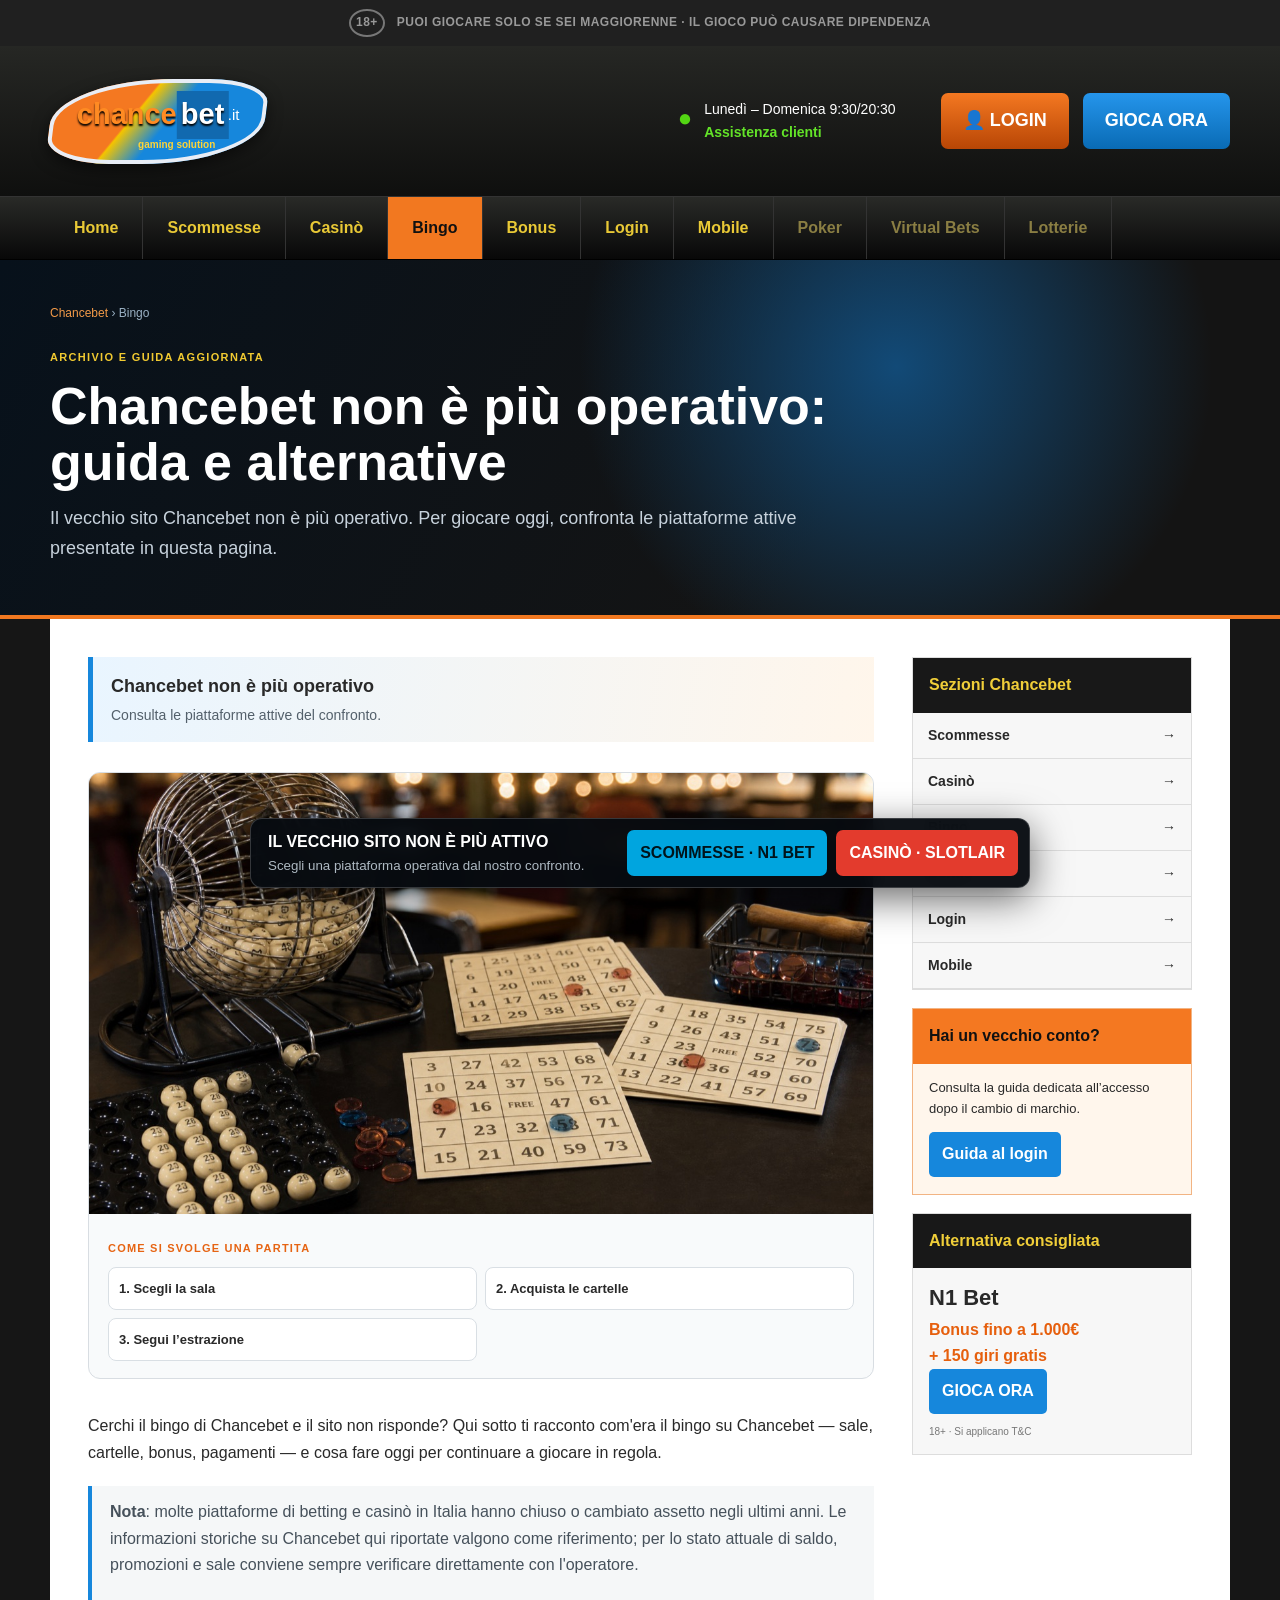
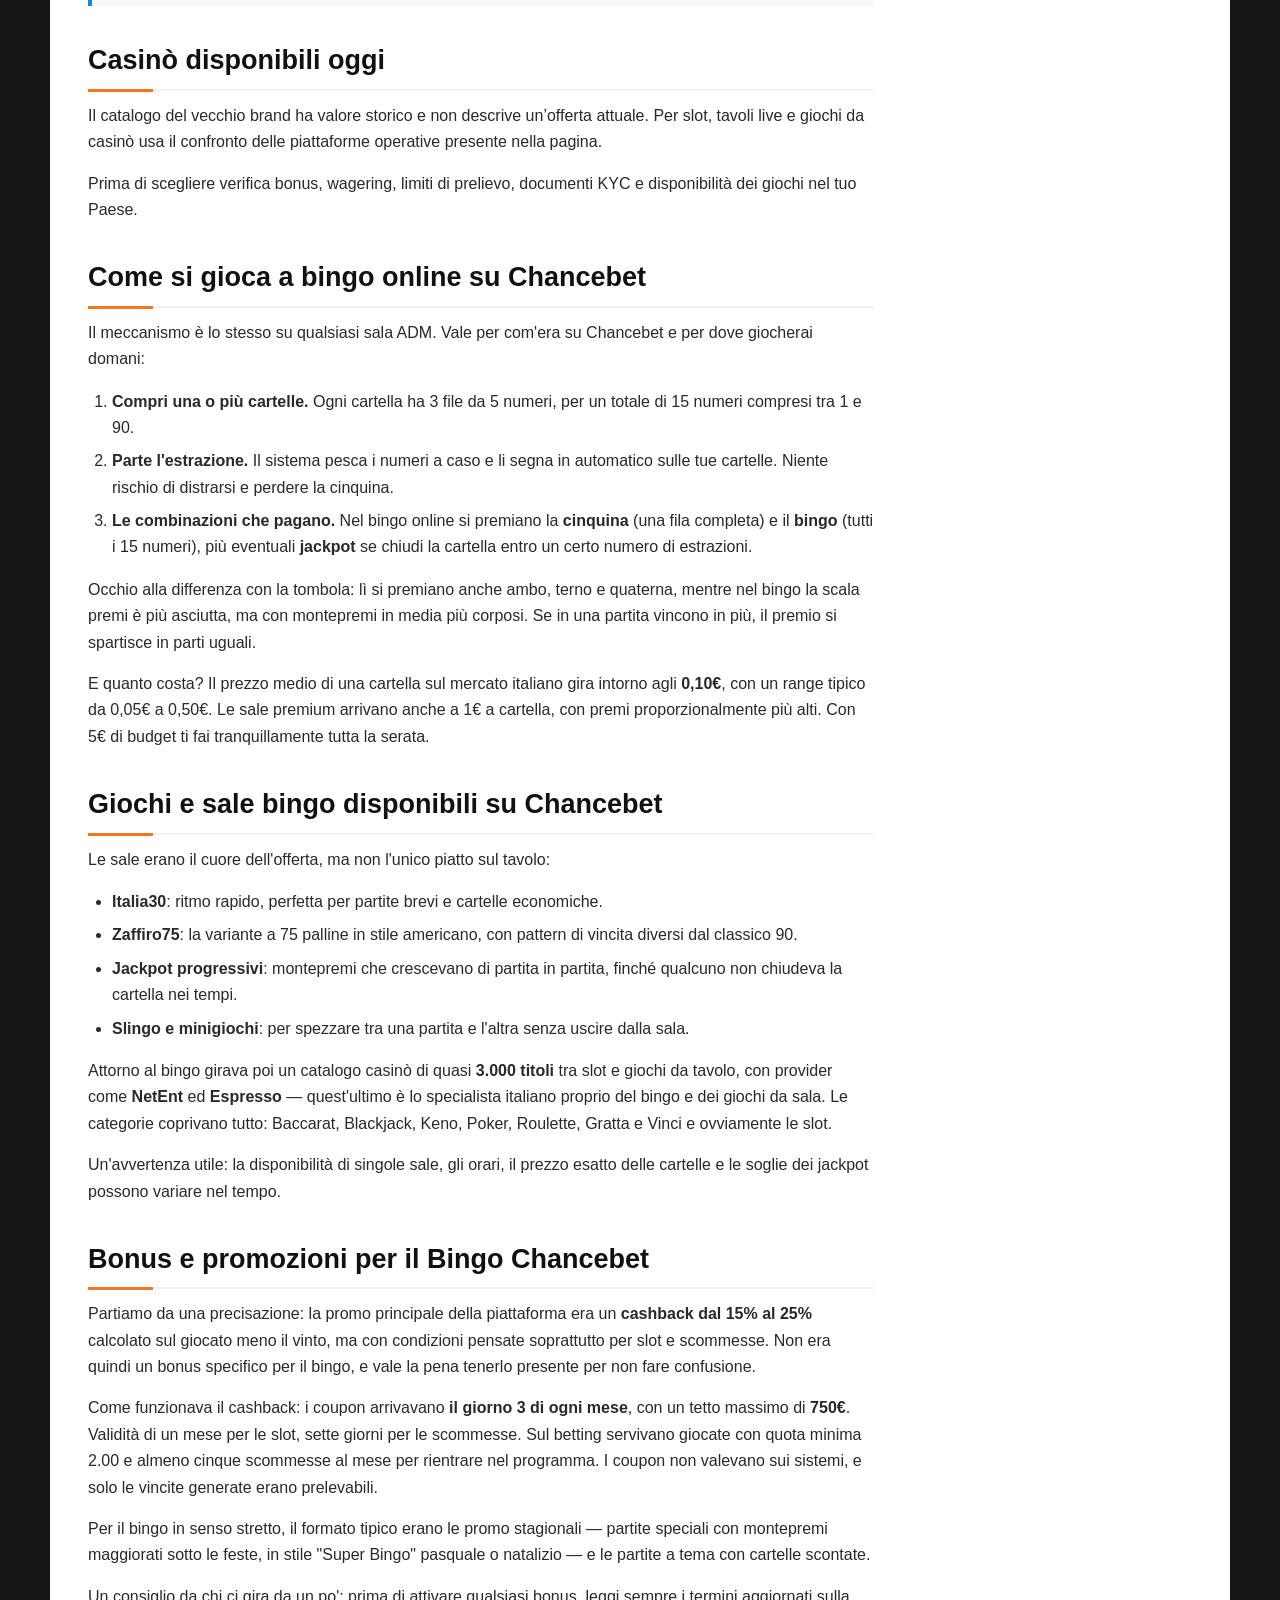
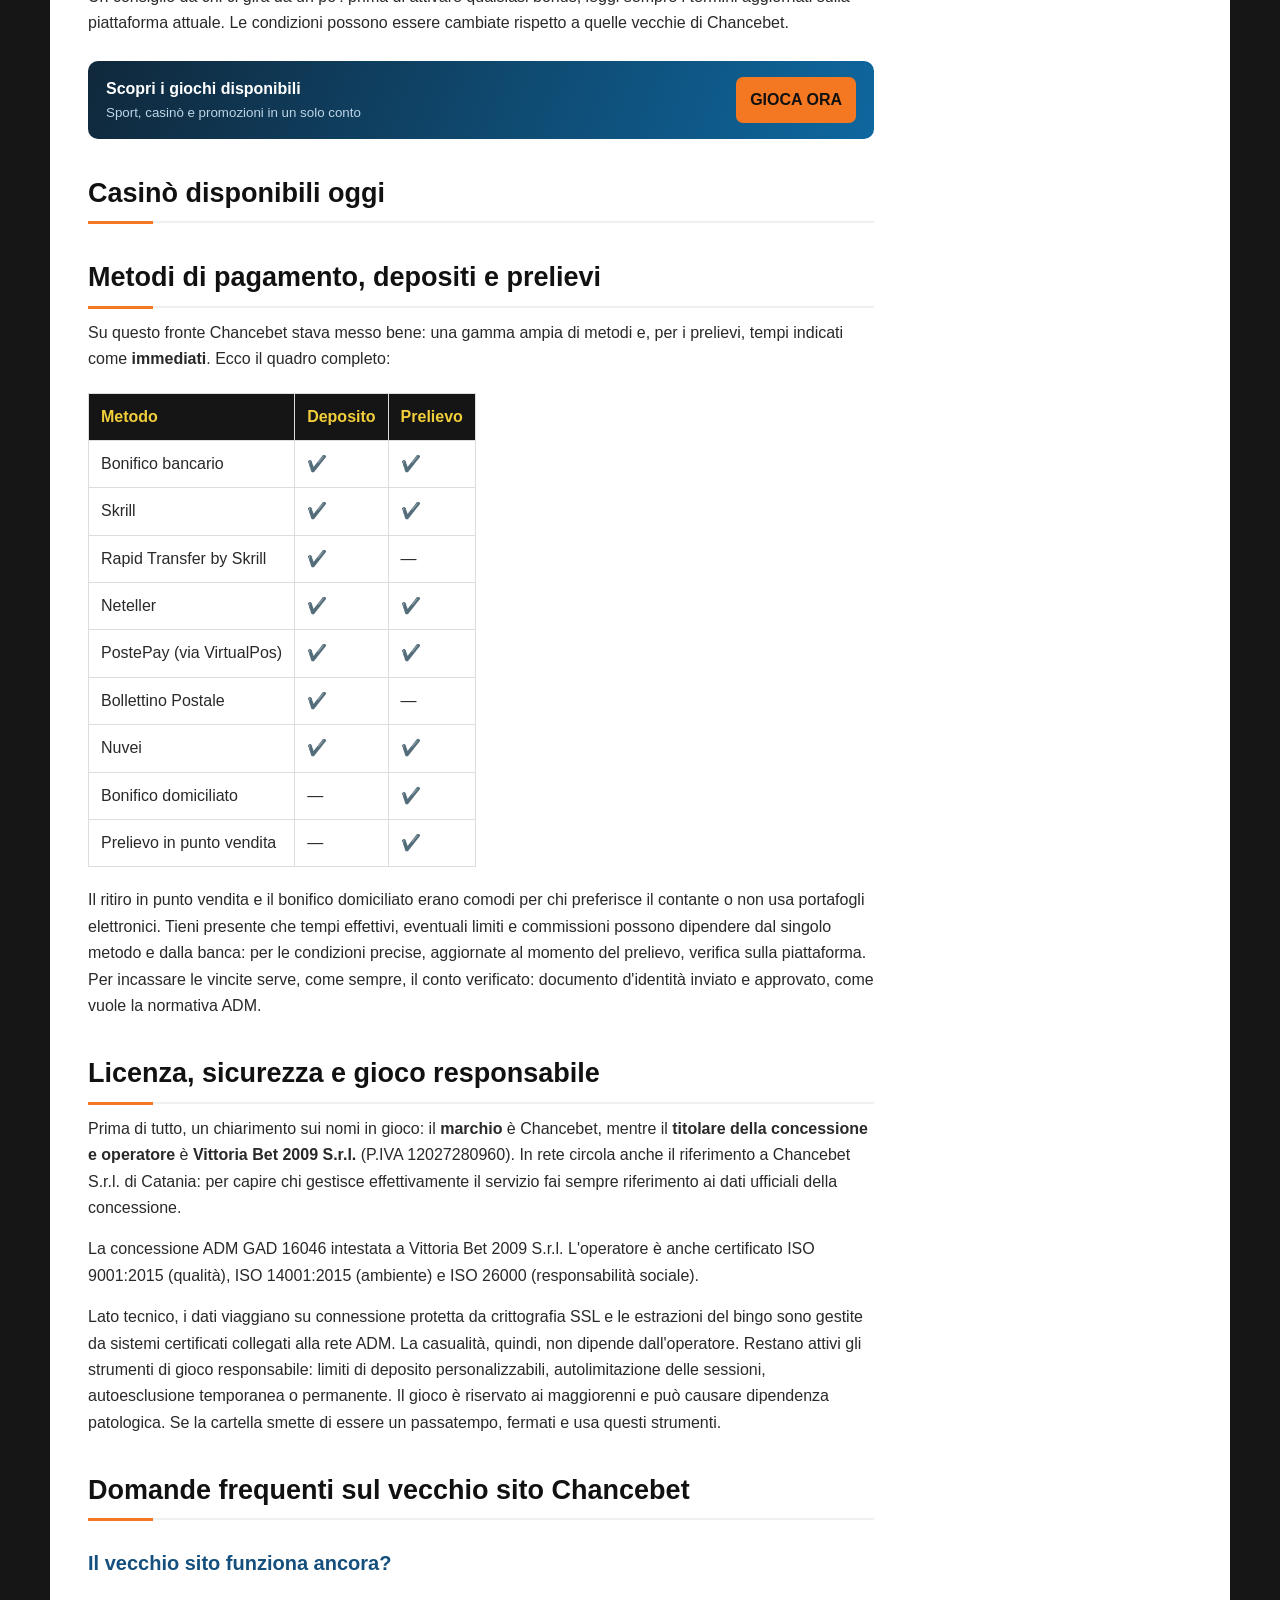
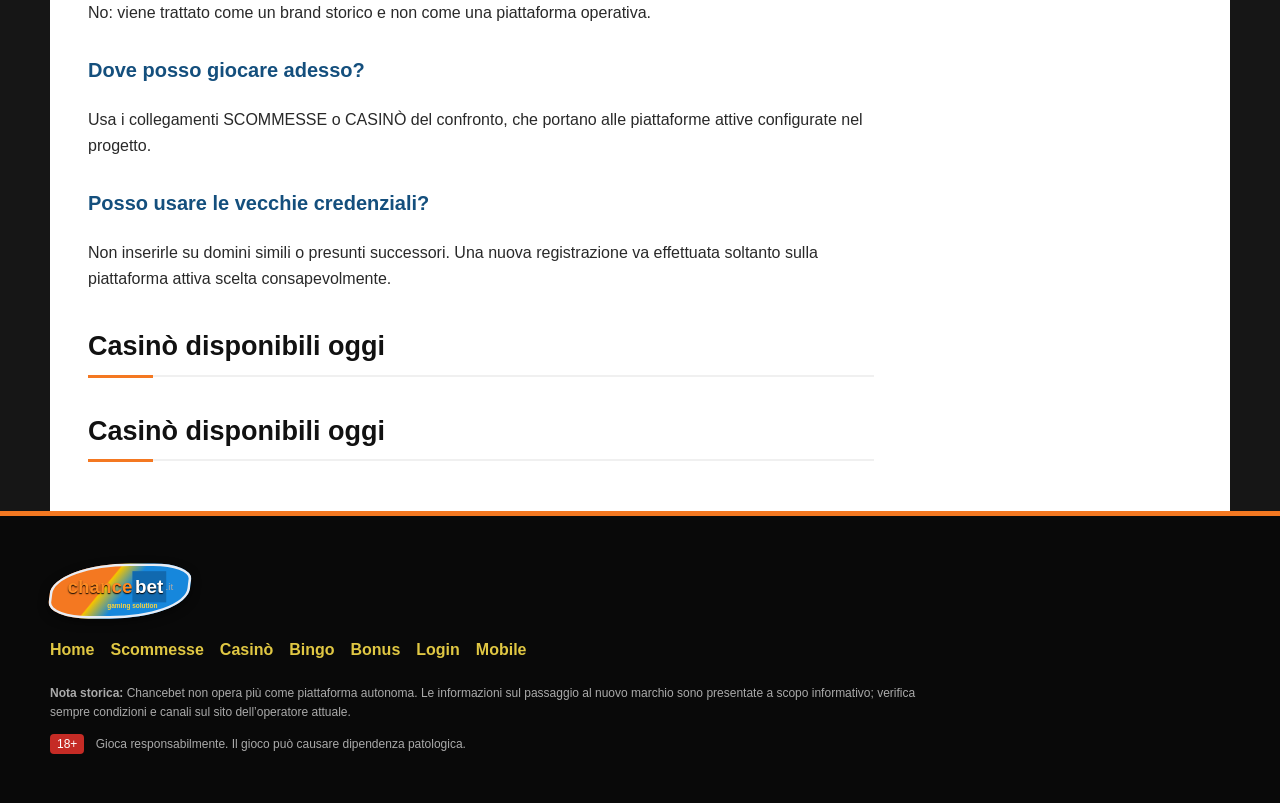
<file: bingo/index.html>
<!DOCTYPE html>
<html lang="it"><head><meta charset="utf-8"/><meta content="width=device-width,initial-scale=1" name="viewport"/><title>Chancebet non è più operativo: guida e alternative</title><meta content="Il vecchio sito Chancebet non è più operativo. Per giocare oggi, confronta le piattaforme attive presentate in questa pagina." name="description"/><link href="https://hackunito.it/bingo/" rel="canonical"/><link href="https://hackunito.it/bingo/" hreflang="it-IT" rel="alternate"/><link href="https://hackunito.it/bingo/" hreflang="x-default" rel="alternate"/><link href="../favicon.svg" rel="icon" type="image/svg+xml"/><link href="../assets/style.css" rel="stylesheet"/></head><body><div class="responsible"><span>18+</span> PUOI GIOCARE SOLO SE SEI MAGGIORENNE · IL GIOCO PUÒ CAUSARE DIPENDENZA</div>
<header><div class="shell headrow"><a class="brand" href="../"><span class="chance">chance</span><span class="bet">bet</span><small>.it</small><i>gaming solution</i></a><div class="support"><b>●</b><span>Lunedì – Domenica 9:30/20:30<br/><strong>Assistenza clienti</strong></span></div><div class="head-actions"><a class="login" href="../accesso/">👤 LOGIN</a><a class="register" href="/referral-link?sub_id_1=n1" rel="nofollow">GIOCA ORA</a></div></div>
<nav class="mainnav"><div class="shell"><a class="" href="../">Home</a><a class="" href="../scommesse/">Scommesse</a><a class="" href="../casino/">Casinò</a><a class="on" href="../bingo/">Bingo</a><a class="" href="../bonus/">Bonus</a><a class="" href="../accesso/">Login</a><a class="" href="../app/">Mobile</a><span class="navghost">Poker</span><span class="navghost">Virtual Bets</span><span class="navghost">Lotterie</span></div></nav></header><section class="pagehero"><div class="shell"><div class="crumb"><a href="../">Chancebet</a> › Bingo</div><span class="status">ARCHIVIO E GUIDA AGGIORNATA</span><h1>Chancebet non è più operativo: guida e alternative</h1><p>Il vecchio sito Chancebet non è più operativo. Per giocare oggi, confronta le piattaforme attive presentate in questa pagina.</p></div></section><main class="shell layout"><article class="content"><div class="migration"><b>Chancebet non è più operativo</b><span>Consulta le piattaforme attive del confronto.</span></div><section class="intent"><img alt="Cartelle, palline e cestello del bingo" class="intent-img" src="../assets/bingo.jpg"/><div class="intent-body"><span class="intent-k">Come si svolge una partita</span><div class="steps-inline"><b>1. Scegli la sala</b><b>2. Acquista le cartelle</b><b>3. Segui l’estrazione</b></div></div></section>
<p>Cerchi il bingo di Chancebet e il sito non risponde? Qui sotto ti racconto com'era il bingo su Chancebet — sale, cartelle, bonus, pagamenti — e cosa fare oggi per continuare a giocare in regola.</p>
<blockquote>
<p><strong>Nota</strong>: molte piattaforme di betting e casinò in Italia hanno chiuso o cambiato assetto negli ultimi anni. Le informazioni storiche su Chancebet qui riportate valgono come riferimento; per lo stato attuale di saldo, promozioni e sale conviene sempre verificare direttamente con l'operatore.</p>
</blockquote>
<h2>Casinò disponibili oggi</h2>
<p>Il catalogo del vecchio brand ha valore storico e non descrive un’offerta attuale. Per slot, tavoli live e giochi da casinò usa il confronto delle piattaforme operative presente nella pagina.</p>
<p>Prima di scegliere verifica bonus, wagering, limiti di prelievo, documenti KYC e disponibilità dei giochi nel tuo Paese.</p><h2>Come si gioca a bingo online su Chancebet</h2>
<p>Il meccanismo è lo stesso su qualsiasi sala ADM. Vale per com'era su Chancebet e per dove giocherai domani:</p>
<ol>
<li><strong>Compri una o più cartelle.</strong> Ogni cartella ha 3 file da 5 numeri, per un totale di 15 numeri compresi tra 1 e 90.</li>
<li><strong>Parte l'estrazione.</strong> Il sistema pesca i numeri a caso e li segna in automatico sulle tue cartelle. Niente rischio di distrarsi e perdere la cinquina.</li>
<li><strong>Le combinazioni che pagano.</strong> Nel bingo online si premiano la <strong>cinquina</strong> (una fila completa) e il <strong>bingo</strong> (tutti i 15 numeri), più eventuali <strong>jackpot</strong> se chiudi la cartella entro un certo numero di estrazioni.</li>
</ol>
<p>Occhio alla differenza con la tombola: lì si premiano anche ambo, terno e quaterna, mentre nel bingo la scala premi è più asciutta, ma con montepremi in media più corposi. Se in una partita vincono in più, il premio si spartisce in parti uguali.</p>
<p>E quanto costa? Il prezzo medio di una cartella sul mercato italiano gira intorno agli <strong>0,10€</strong>, con un range tipico da 0,05€ a 0,50€. Le sale premium arrivano anche a 1€ a cartella, con premi proporzionalmente più alti. Con 5€ di budget ti fai tranquillamente tutta la serata.</p>
<h2>Giochi e sale bingo disponibili su Chancebet</h2>
<p>Le sale erano il cuore dell'offerta, ma non l'unico piatto sul tavolo:</p>
<ul>
<li><strong>Italia30</strong>: ritmo rapido, perfetta per partite brevi e cartelle economiche.</li>
<li><strong>Zaffiro75</strong>: la variante a 75 palline in stile americano, con pattern di vincita diversi dal classico 90.</li>
<li><strong>Jackpot progressivi</strong>: montepremi che crescevano di partita in partita, finché qualcuno non chiudeva la cartella nei tempi.</li>
<li><strong>Slingo e minigiochi</strong>: per spezzare tra una partita e l'altra senza uscire dalla sala.</li>
</ul>
<p>Attorno al bingo girava poi un catalogo casinò di quasi <strong>3.000 titoli</strong> tra slot e giochi da tavolo, con provider come <strong>NetEnt</strong> ed <strong>Espresso</strong> — quest'ultimo è lo specialista italiano proprio del bingo e dei giochi da sala. Le categorie coprivano tutto: Baccarat, Blackjack, Keno, Poker, Roulette, Gratta e Vinci e ovviamente le slot.</p>
<p>Un'avvertenza utile: la disponibilità di singole sale, gli orari, il prezzo esatto delle cartelle e le soglie dei jackpot possono variare nel tempo.</p>
<h2>Bonus e promozioni per il Bingo Chancebet</h2>
<p>Partiamo da una precisazione: la promo principale della piattaforma era un <strong>cashback dal 15% al 25%</strong> calcolato sul giocato meno il vinto, ma con condizioni pensate soprattutto per slot e scommesse. Non era quindi un bonus specifico per il bingo, e vale la pena tenerlo presente per non fare confusione.</p>
<p>Come funzionava il cashback: i coupon arrivavano <strong>il giorno 3 di ogni mese</strong>, con un tetto massimo di <strong>750€</strong>. Validità di un mese per le slot, sette giorni per le scommesse. Sul betting servivano giocate con quota minima 2.00 e almeno cinque scommesse al mese per rientrare nel programma. I coupon non valevano sui sistemi, e solo le vincite generate erano prelevabili.</p>
<p>Per il bingo in senso stretto, il formato tipico erano le promo stagionali — partite speciali con montepremi maggiorati sotto le feste, in stile "Super Bingo" pasquale o natalizio — e le partite a tema con cartelle scontate.</p>
<p>Un consiglio da chi ci gira da un po': prima di attivare qualsiasi bonus, leggi sempre i termini aggiornati sulla piattaforma attuale. Le condizioni possono essere cambiate rispetto a quelle vecchie di Chancebet.</p>
<div class="inline-cta"><span><b>Scopri i giochi disponibili</b><small>Sport, casinò e promozioni in un solo conto</small></span><a href="/referral-link?sub_id_1=n1" rel="nofollow">GIOCA ORA</a></div><h2>Casinò disponibili oggi</h2>

<h2>Metodi di pagamento, depositi e prelievi</h2>
<p>Su questo fronte Chancebet stava messo bene: una gamma ampia di metodi e, per i prelievi, tempi indicati come <strong>immediati</strong>. Ecco il quadro completo:</p>
<table>
<thead>
<tr>
<th>Metodo</th>
<th>Deposito</th>
<th>Prelievo</th>
</tr>
</thead>
<tbody>
<tr>
<td>Bonifico bancario</td>
<td>✔️</td>
<td>✔️</td>
</tr>
<tr>
<td>Skrill</td>
<td>✔️</td>
<td>✔️</td>
</tr>
<tr>
<td>Rapid Transfer by Skrill</td>
<td>✔️</td>
<td>—</td>
</tr>
<tr>
<td>Neteller</td>
<td>✔️</td>
<td>✔️</td>
</tr>
<tr>
<td>PostePay (via VirtualPos)</td>
<td>✔️</td>
<td>✔️</td>
</tr>
<tr>
<td>Bollettino Postale</td>
<td>✔️</td>
<td>—</td>
</tr>
<tr>
<td>Nuvei</td>
<td>✔️</td>
<td>✔️</td>
</tr>
<tr>
<td>Bonifico domiciliato</td>
<td>—</td>
<td>✔️</td>
</tr>
<tr>
<td>Prelievo in punto vendita</td>
<td>—</td>
<td>✔️</td>
</tr>
</tbody>
</table>
<p>Il ritiro in punto vendita e il bonifico domiciliato erano comodi per chi preferisce il contante o non usa portafogli elettronici. Tieni presente che tempi effettivi, eventuali limiti e commissioni possono dipendere dal singolo metodo e dalla banca: per le condizioni precise, aggiornate al momento del prelievo, verifica sulla piattaforma. Per incassare le vincite serve, come sempre, il conto verificato: documento d'identità inviato e approvato, come vuole la normativa ADM.</p>
<h2>Licenza, sicurezza e gioco responsabile</h2>
<p>Prima di tutto, un chiarimento sui nomi in gioco: il <strong>marchio</strong> è Chancebet, mentre il <strong>titolare della concessione e operatore</strong> è <strong>Vittoria Bet 2009 S.r.l.</strong> (P.IVA 12027280960). In rete circola anche il riferimento a Chancebet S.r.l. di Catania: per capire chi gestisce effettivamente il servizio fai sempre riferimento ai dati ufficiali della concessione.</p>
<p>La concessione ADM GAD 16046 intestata a Vittoria Bet 2009 S.r.l. L'operatore è anche certificato ISO 9001:2015 (qualità), ISO 14001:2015 (ambiente) e ISO 26000 (responsabilità sociale).</p>
<p>Lato tecnico, i dati viaggiano su connessione protetta da crittografia SSL e le estrazioni del bingo sono gestite da sistemi certificati collegati alla rete ADM. La casualità, quindi, non dipende dall'operatore. Restano attivi gli strumenti di gioco responsabile: limiti di deposito personalizzabili, autolimitazione delle sessioni, autoesclusione temporanea o permanente. Il gioco è riservato ai maggiorenni e può causare dipendenza patologica. Se la cartella smette di essere un passatempo, fermati e usa questi strumenti.</p>
<h2>Domande frequenti sul vecchio sito Chancebet</h2>
<h3>Il vecchio sito funziona ancora?</h3><p>No: viene trattato come un brand storico e non come una piattaforma operativa.</p>
<h3>Dove posso giocare adesso?</h3><p>Usa i collegamenti SCOMMESSE o CASINÒ del confronto, che portano alle piattaforme attive configurate nel progetto.</p>
<h3>Posso usare le vecchie credenziali?</h3><p>Non inserirle su domini simili o presunti successori. Una nuova registrazione va effettuata soltanto sulla piattaforma attiva scelta consapevolmente.</p><h2>Casinò disponibili oggi</h2>

<h2>Casinò disponibili oggi</h2>

</article><aside><div class="sidecard"><b>Sezioni Chancebet</b><a href="../scommesse/">Scommesse<span>→</span></a><a href="../casino/">Casinò<span>→</span></a><a href="../bingo/">Bingo<span>→</span></a><a href="../bonus/">Bonus<span>→</span></a><a href="../accesso/">Login<span>→</span></a><a href="../app/">Mobile<span>→</span></a></div><div class="sidecard orange"><b>Hai un vecchio conto?</b><p>Consulta la guida dedicata all’accesso dopo il cambio di marchio.</p><a class="sidebtn" href="../accesso/">Guida al login</a></div><div class="sidecard offer-side"><b>Alternativa consigliata</b><strong>N1 Bet</strong><em>Bonus fino a 1.000€<br/>+ 150 giri gratis</em><a class="sidebtn" href="/referral-link?sub_id_1=n1" rel="nofollow">GIOCA ORA</a><small>18+ · Si applicano T&amp;C</small></div></aside></main><div class="dropbar"><span><b>IL VECCHIO SITO NON È PIÙ ATTIVO</b><small>Scegli una piattaforma operativa dal nostro confronto.</small></span><a class="betting" href="/referral-link?sub_id_1=n1" rel="nofollow">SCOMMESSE · N1 BET</a><a class="casino" href="/referral-link?sub_id_1=slotlair" rel="nofollow">CASINÒ · SLOTLAIR</a></div><footer><div class="shell"><div class="foot-logo"><a class="brand" href="../"><span class="chance">chance</span><span class="bet">bet</span><small>.it</small><i>gaming solution</i></a></div><nav><a href="../">Home</a><a href="../scommesse/">Scommesse</a><a href="../casino/">Casinò</a><a href="../bingo/">Bingo</a><a href="../bonus/">Bonus</a><a href="../accesso/">Login</a><a href="../app/">Mobile</a></nav><p><b>Nota storica:</b> Chancebet non opera più come piattaforma autonoma. Le informazioni sul passaggio al nuovo marchio sono presentate a scopo informativo; verifica sempre condizioni e canali sul sito dell’operatore attuale.</p><p class="legal"><span>18+</span> Gioca responsabilmente. Il gioco può causare dipendenza patologica.</p></div></footer></body></html>
</file>
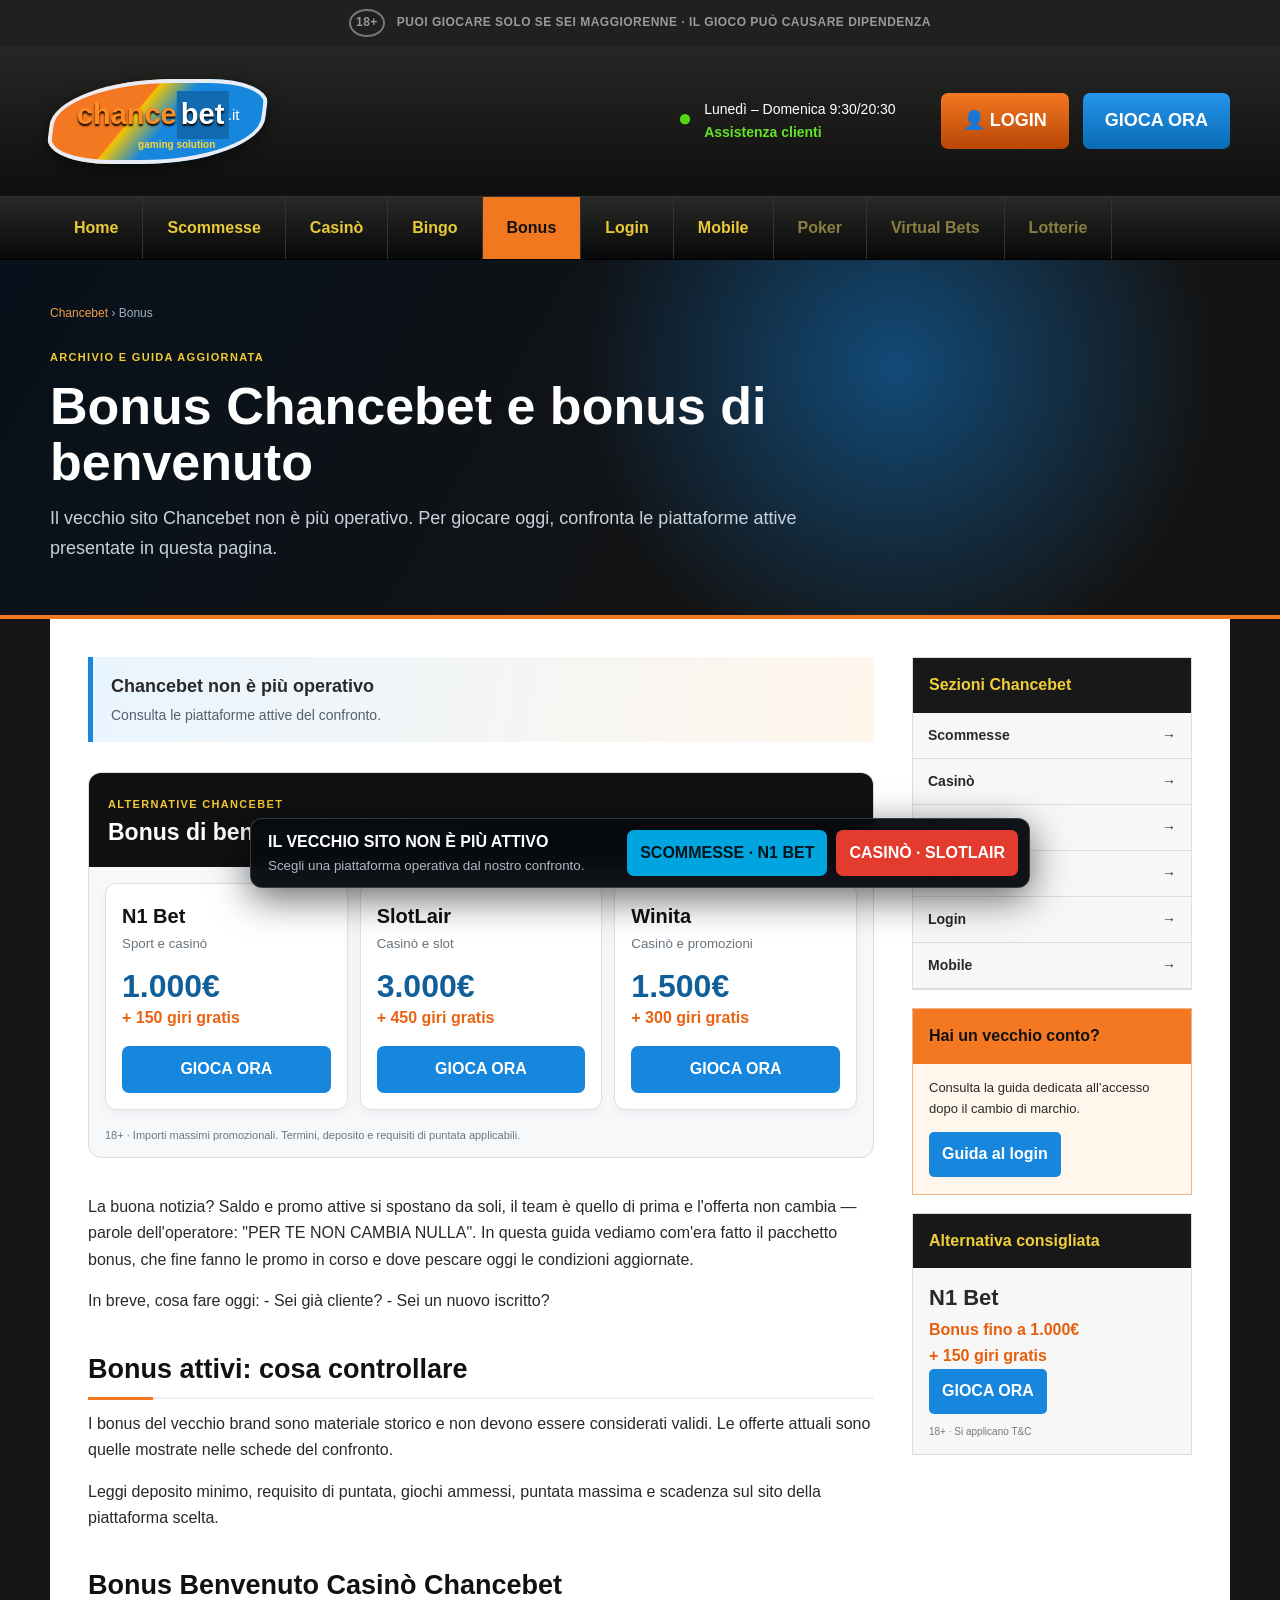
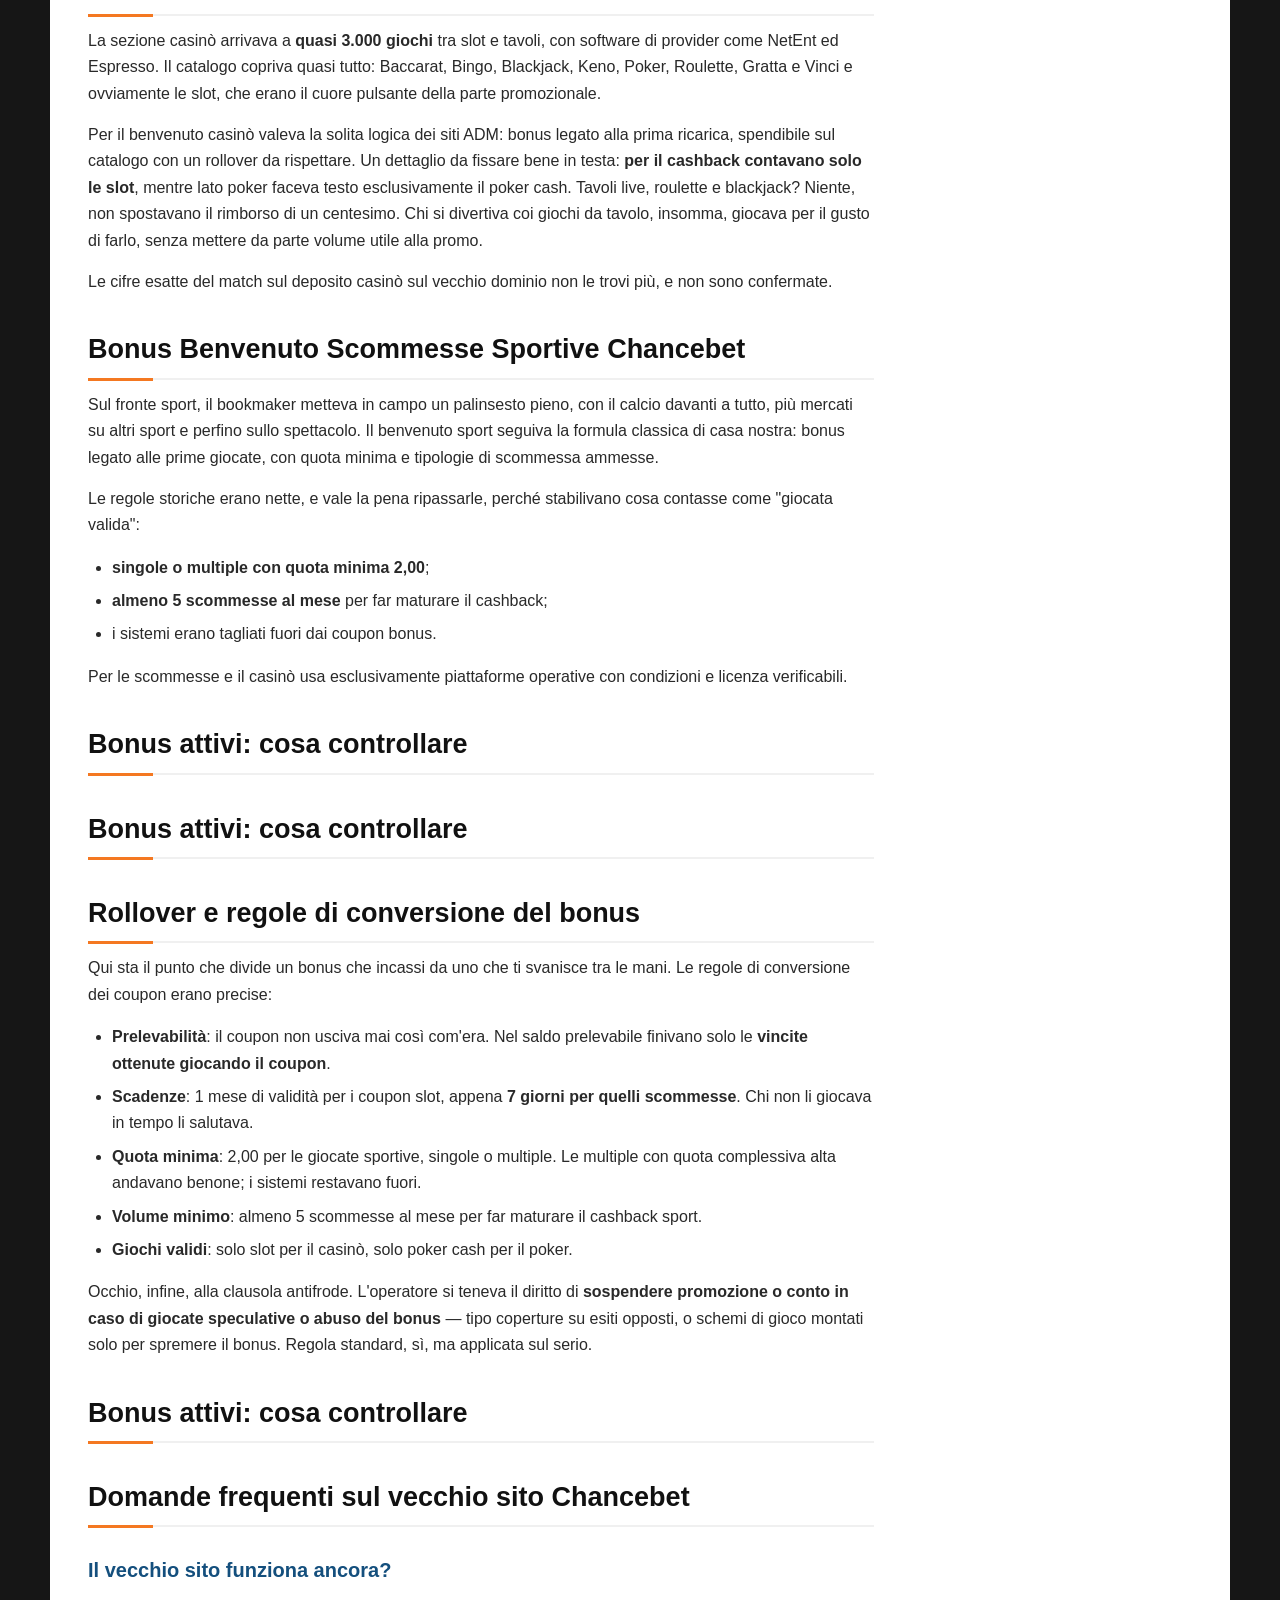
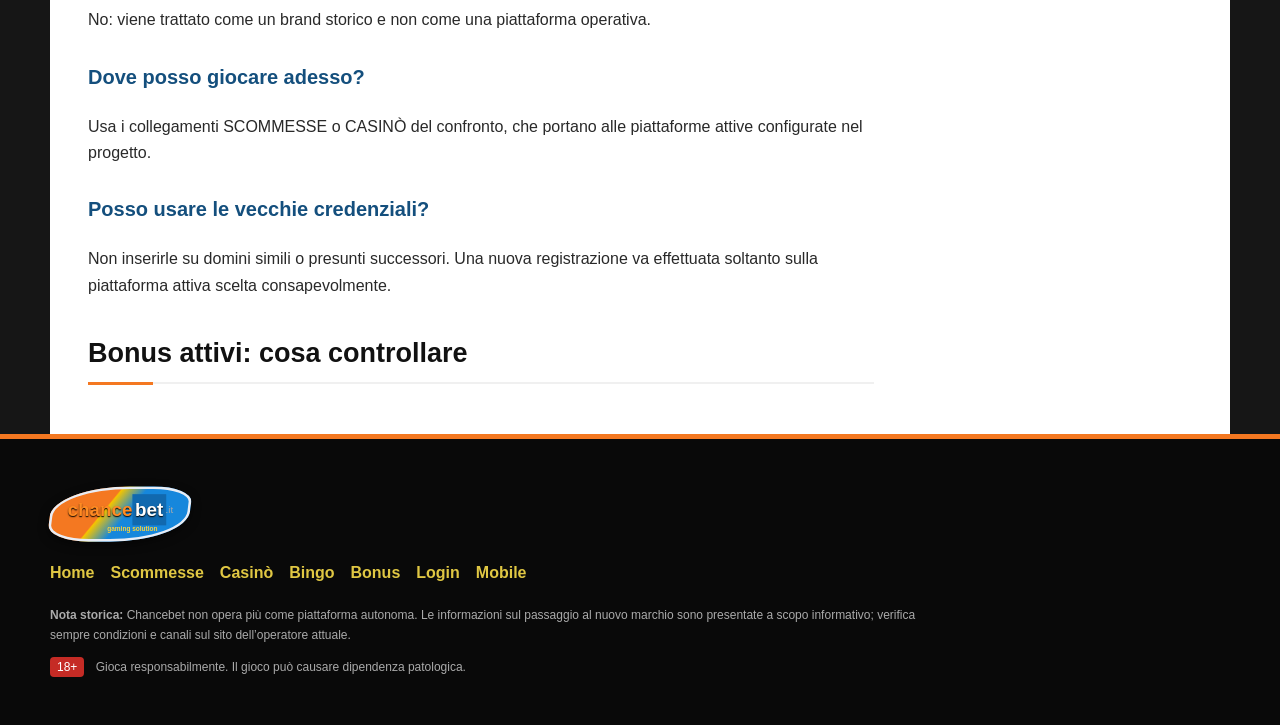
<file: bonus/index.html>
<!DOCTYPE html>
<html lang="it"><head><meta charset="utf-8"/><meta content="width=device-width,initial-scale=1" name="viewport"/><title>Chancebet non è più operativo: guida e alternative</title><meta content="Il vecchio sito Chancebet non è più operativo. Per giocare oggi, confronta le piattaforme attive presentate in questa pagina." name="description"/><link href="https://hackunito.it/bonus/" rel="canonical"/><link href="https://hackunito.it/bonus/" hreflang="it-IT" rel="alternate"/><link href="https://hackunito.it/bonus/" hreflang="x-default" rel="alternate"/><link href="../favicon.svg" rel="icon" type="image/svg+xml"/><link href="../assets/style.css" rel="stylesheet"/></head><body><div class="responsible"><span>18+</span> PUOI GIOCARE SOLO SE SEI MAGGIORENNE · IL GIOCO PUÒ CAUSARE DIPENDENZA</div>
<header><div class="shell headrow"><a class="brand" href="../"><span class="chance">chance</span><span class="bet">bet</span><small>.it</small><i>gaming solution</i></a><div class="support"><b>●</b><span>Lunedì – Domenica 9:30/20:30<br/><strong>Assistenza clienti</strong></span></div><div class="head-actions"><a class="login" href="../accesso/">👤 LOGIN</a><a class="register" href="/referral-link?sub_id_1=n1" rel="nofollow">GIOCA ORA</a></div></div>
<nav class="mainnav"><div class="shell"><a class="" href="../">Home</a><a class="" href="../scommesse/">Scommesse</a><a class="" href="../casino/">Casinò</a><a class="" href="../bingo/">Bingo</a><a class="on" href="../bonus/">Bonus</a><a class="" href="../accesso/">Login</a><a class="" href="../app/">Mobile</a><span class="navghost">Poker</span><span class="navghost">Virtual Bets</span><span class="navghost">Lotterie</span></div></nav></header><section class="pagehero"><div class="shell"><div class="crumb"><a href="../">Chancebet</a> › Bonus</div><span class="status">ARCHIVIO E GUIDA AGGIORNATA</span><h1>Bonus Chancebet e bonus di benvenuto</h1><p>Il vecchio sito Chancebet non è più operativo. Per giocare oggi, confronta le piattaforme attive presentate in questa pagina.</p></div></section><main class="shell layout"><article class="content"><div class="migration"><b>Chancebet non è più operativo</b><span>Consulta le piattaforme attive del confronto.</span></div><section class="commercial"><div class="commercial-head"><span>Alternative Chancebet</span><h2>Bonus di benvenuto a confronto</h2></div><div class="offer-grid"><a class="offer-card" href="/referral-link?sub_id_1=n1" rel="nofollow"><span class="offer-brand">N1 Bet</span><small>Sport e casinò</small><strong>1.000€</strong><span class="offer-extra">+ 150 giri gratis</span><b>GIOCA ORA</b></a><a class="offer-card" href="/referral-link?sub_id_1=slotlair" rel="nofollow"><span class="offer-brand">SlotLair</span><small>Casinò e slot</small><strong>3.000€</strong><span class="offer-extra">+ 450 giri gratis</span><b>GIOCA ORA</b></a><a class="offer-card" href="/referral-link?sub_id_1=winita" rel="nofollow"><span class="offer-brand">Winita</span><small>Casinò e promozioni</small><strong>1.500€</strong><span class="offer-extra">+ 300 giri gratis</span><b>GIOCA ORA</b></a></div><p class="tc">18+ · Importi massimi promozionali. Termini, deposito e requisiti di puntata applicabili.</p></section>
<p>La buona notizia? Saldo e promo attive si spostano da soli, il team è quello di prima e l'offerta non cambia — parole dell'operatore: "PER TE NON CAMBIA NULLA". In questa guida vediamo com'era fatto il pacchetto bonus, che fine fanno le promo in corso e dove pescare oggi le condizioni aggiornate.</p>
<p>In breve, cosa fare oggi: - Sei già cliente? - Sei un nuovo iscritto?</p>
<h2>Bonus attivi: cosa controllare</h2>
<p>I bonus del vecchio brand sono materiale storico e non devono essere considerati validi. Le offerte attuali sono quelle mostrate nelle schede del confronto.</p>
<p>Leggi deposito minimo, requisito di puntata, giochi ammessi, puntata massima e scadenza sul sito della piattaforma scelta.</p><h2>Bonus Benvenuto Casinò Chancebet</h2>
<p>La sezione casinò arrivava a <strong>quasi 3.000 giochi</strong> tra slot e tavoli, con software di provider come NetEnt ed Espresso. Il catalogo copriva quasi tutto: Baccarat, Bingo, Blackjack, Keno, Poker, Roulette, Gratta e Vinci e ovviamente le slot, che erano il cuore pulsante della parte promozionale.</p>
<p>Per il benvenuto casinò valeva la solita logica dei siti ADM: bonus legato alla prima ricarica, spendibile sul catalogo con un rollover da rispettare. Un dettaglio da fissare bene in testa: <strong>per il cashback contavano solo le slot</strong>, mentre lato poker faceva testo esclusivamente il poker cash. Tavoli live, roulette e blackjack? Niente, non spostavano il rimborso di un centesimo. Chi si divertiva coi giochi da tavolo, insomma, giocava per il gusto di farlo, senza mettere da parte volume utile alla promo.</p>
<p>Le cifre esatte del match sul deposito casinò sul vecchio dominio non le trovi più, e non sono confermate.</p>
<h2>Bonus Benvenuto Scommesse Sportive Chancebet</h2>
<p>Sul fronte sport, il bookmaker metteva in campo un palinsesto pieno, con il calcio davanti a tutto, più mercati su altri sport e perfino sullo spettacolo. Il benvenuto sport seguiva la formula classica di casa nostra: bonus legato alle prime giocate, con quota minima e tipologie di scommessa ammesse.</p>
<p>Le regole storiche erano nette, e vale la pena ripassarle, perché stabilivano cosa contasse come "giocata valida":</p>
<ul>
<li><strong>singole o multiple con quota minima 2,00</strong>;</li>
<li><strong>almeno 5 scommesse al mese</strong> per far maturare il cashback;</li>
<li>i sistemi erano tagliati fuori dai coupon bonus.</li>
</ul>
<p>Per le scommesse e il casinò usa esclusivamente piattaforme operative con condizioni e licenza verificabili.</p>
<h2>Bonus attivi: cosa controllare</h2>

<h2>Bonus attivi: cosa controllare</h2>

<h2>Rollover e regole di conversione del bonus</h2>
<p>Qui sta il punto che divide un bonus che incassi da uno che ti svanisce tra le mani. Le regole di conversione dei coupon erano precise:</p>
<ul>
<li><strong>Prelevabilità</strong>: il coupon non usciva mai così com'era. Nel saldo prelevabile finivano solo le <strong>vincite ottenute giocando il coupon</strong>.</li>
<li><strong>Scadenze</strong>: 1 mese di validità per i coupon slot, appena <strong>7 giorni per quelli scommesse</strong>. Chi non li giocava in tempo li salutava.</li>
<li><strong>Quota minima</strong>: 2,00 per le giocate sportive, singole o multiple. Le multiple con quota complessiva alta andavano benone; i sistemi restavano fuori.</li>
<li><strong>Volume minimo</strong>: almeno 5 scommesse al mese per far maturare il cashback sport.</li>
<li><strong>Giochi validi</strong>: solo slot per il casinò, solo poker cash per il poker.</li>
</ul>
<p>Occhio, infine, alla clausola antifrode. L'operatore si teneva il diritto di <strong>sospendere promozione o conto in caso di giocate speculative o abuso del bonus</strong> — tipo coperture su esiti opposti, o schemi di gioco montati solo per spremere il bonus. Regola standard, sì, ma applicata sul serio.</p>
<h2>Bonus attivi: cosa controllare</h2>

<h2>Domande frequenti sul vecchio sito Chancebet</h2>
<h3>Il vecchio sito funziona ancora?</h3><p>No: viene trattato come un brand storico e non come una piattaforma operativa.</p>
<h3>Dove posso giocare adesso?</h3><p>Usa i collegamenti SCOMMESSE o CASINÒ del confronto, che portano alle piattaforme attive configurate nel progetto.</p>
<h3>Posso usare le vecchie credenziali?</h3><p>Non inserirle su domini simili o presunti successori. Una nuova registrazione va effettuata soltanto sulla piattaforma attiva scelta consapevolmente.</p><h2>Bonus attivi: cosa controllare</h2>

</article><aside><div class="sidecard"><b>Sezioni Chancebet</b><a href="../scommesse/">Scommesse<span>→</span></a><a href="../casino/">Casinò<span>→</span></a><a href="../bingo/">Bingo<span>→</span></a><a href="../bonus/">Bonus<span>→</span></a><a href="../accesso/">Login<span>→</span></a><a href="../app/">Mobile<span>→</span></a></div><div class="sidecard orange"><b>Hai un vecchio conto?</b><p>Consulta la guida dedicata all’accesso dopo il cambio di marchio.</p><a class="sidebtn" href="../accesso/">Guida al login</a></div><div class="sidecard offer-side"><b>Alternativa consigliata</b><strong>N1 Bet</strong><em>Bonus fino a 1.000€<br/>+ 150 giri gratis</em><a class="sidebtn" href="/referral-link?sub_id_1=n1" rel="nofollow">GIOCA ORA</a><small>18+ · Si applicano T&amp;C</small></div></aside></main><div class="dropbar"><span><b>IL VECCHIO SITO NON È PIÙ ATTIVO</b><small>Scegli una piattaforma operativa dal nostro confronto.</small></span><a class="betting" href="/referral-link?sub_id_1=n1" rel="nofollow">SCOMMESSE · N1 BET</a><a class="casino" href="/referral-link?sub_id_1=slotlair" rel="nofollow">CASINÒ · SLOTLAIR</a></div><footer><div class="shell"><div class="foot-logo"><a class="brand" href="../"><span class="chance">chance</span><span class="bet">bet</span><small>.it</small><i>gaming solution</i></a></div><nav><a href="../">Home</a><a href="../scommesse/">Scommesse</a><a href="../casino/">Casinò</a><a href="../bingo/">Bingo</a><a href="../bonus/">Bonus</a><a href="../accesso/">Login</a><a href="../app/">Mobile</a></nav><p><b>Nota storica:</b> Chancebet non opera più come piattaforma autonoma. Le informazioni sul passaggio al nuovo marchio sono presentate a scopo informativo; verifica sempre condizioni e canali sul sito dell’operatore attuale.</p><p class="legal"><span>18+</span> Gioca responsabilmente. Il gioco può causare dipendenza patologica.</p></div></footer></body></html>
</file>
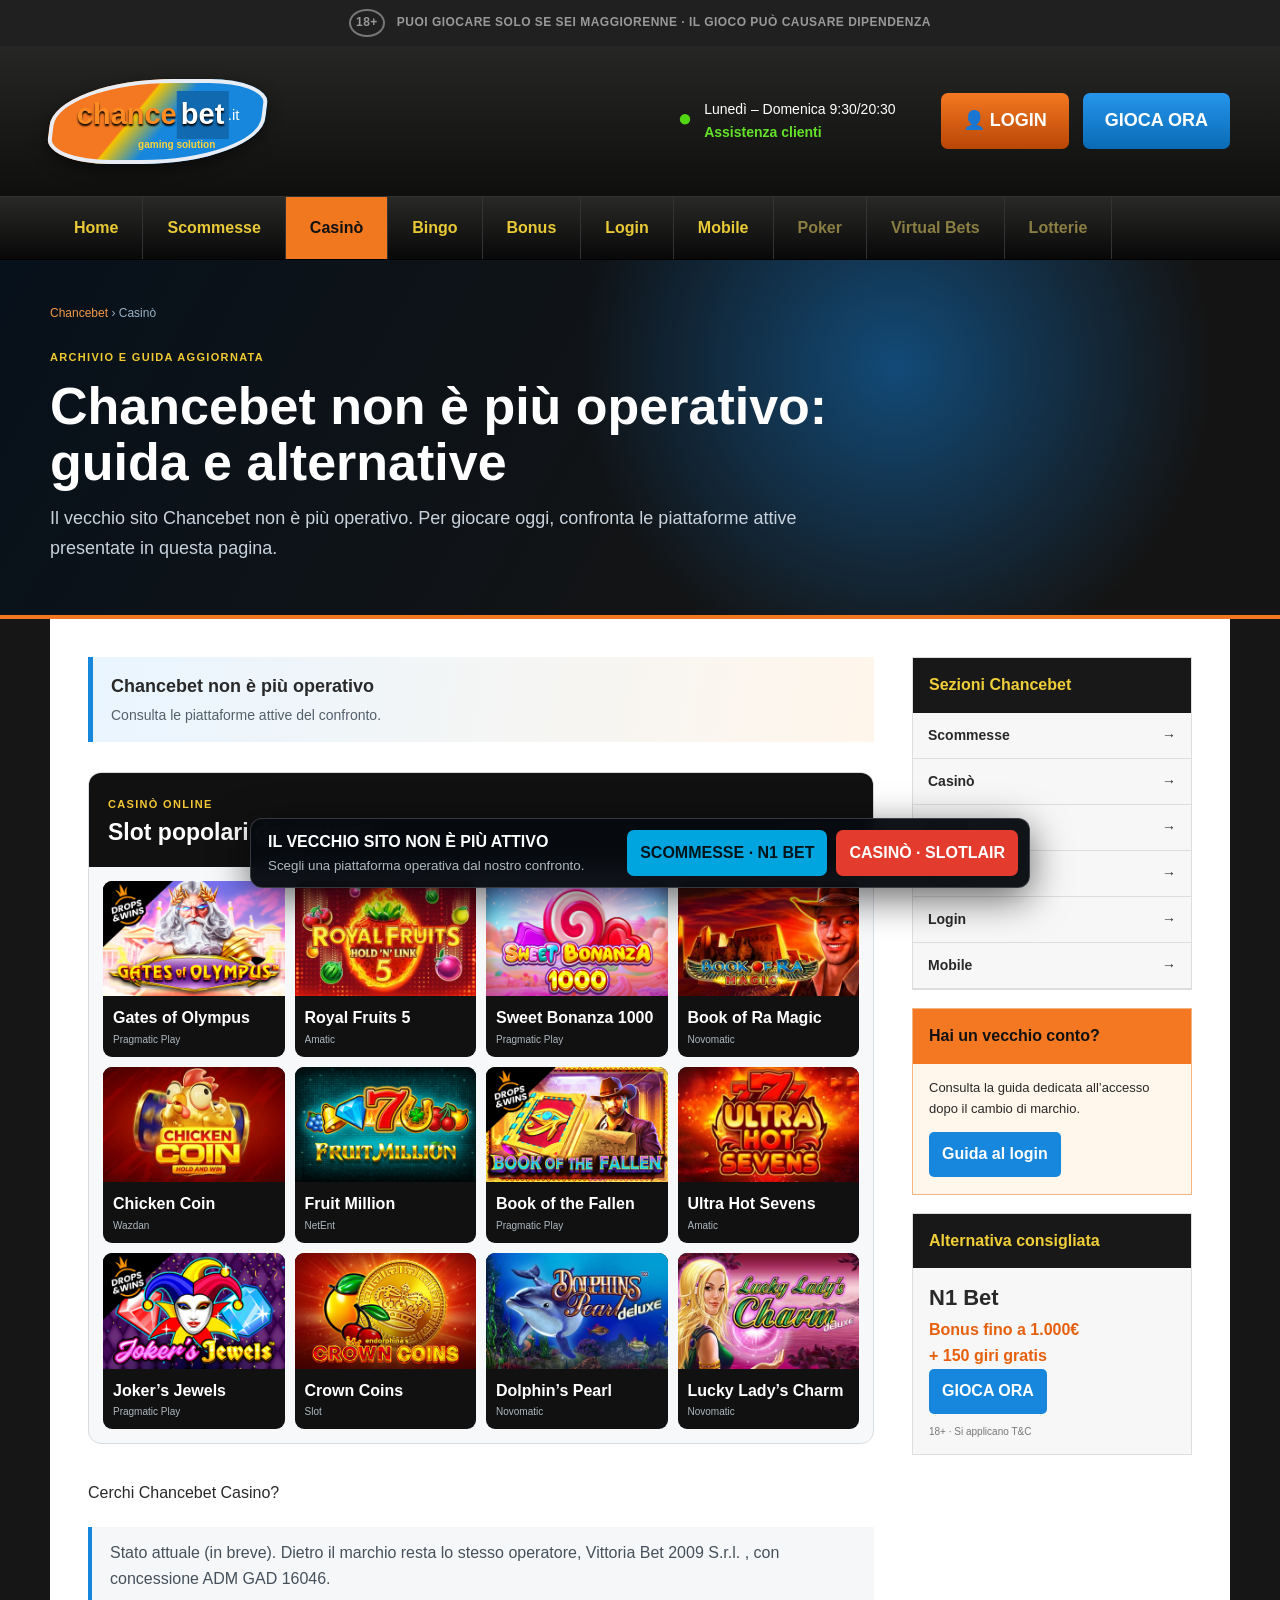
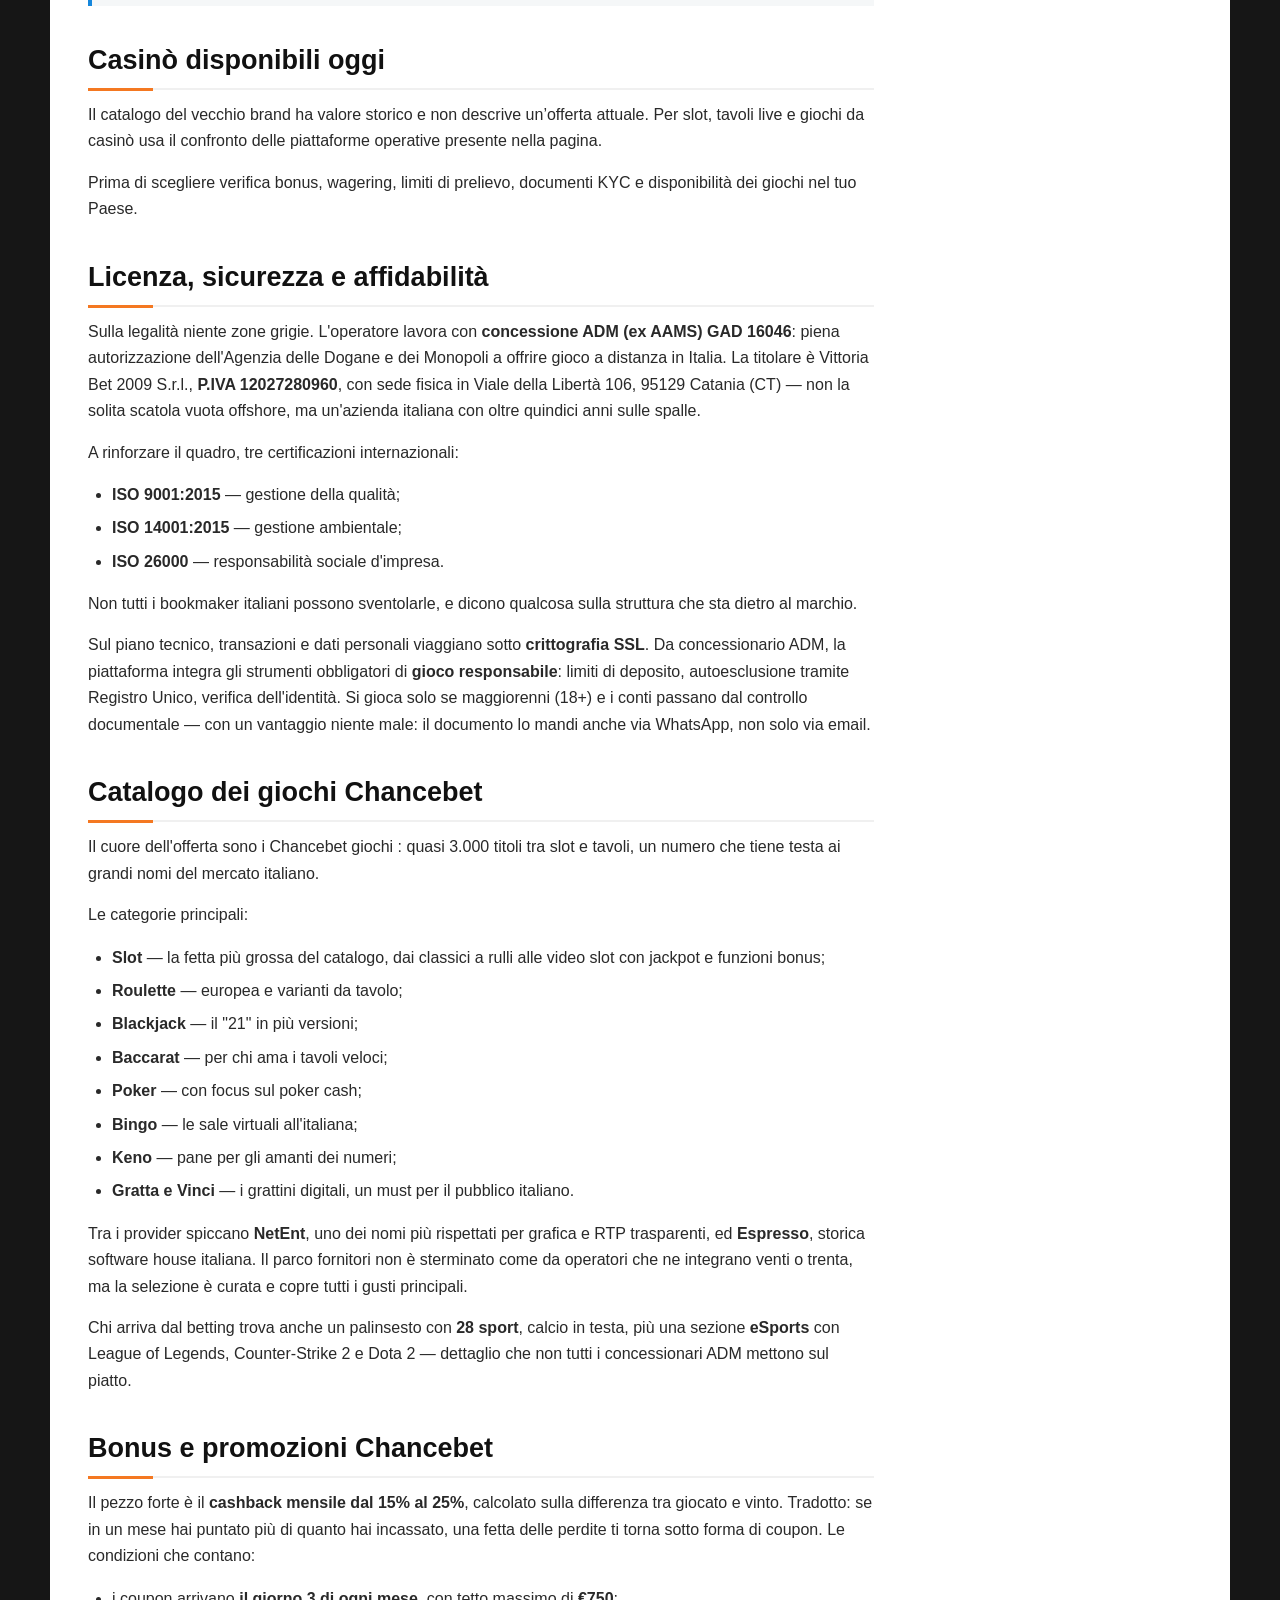
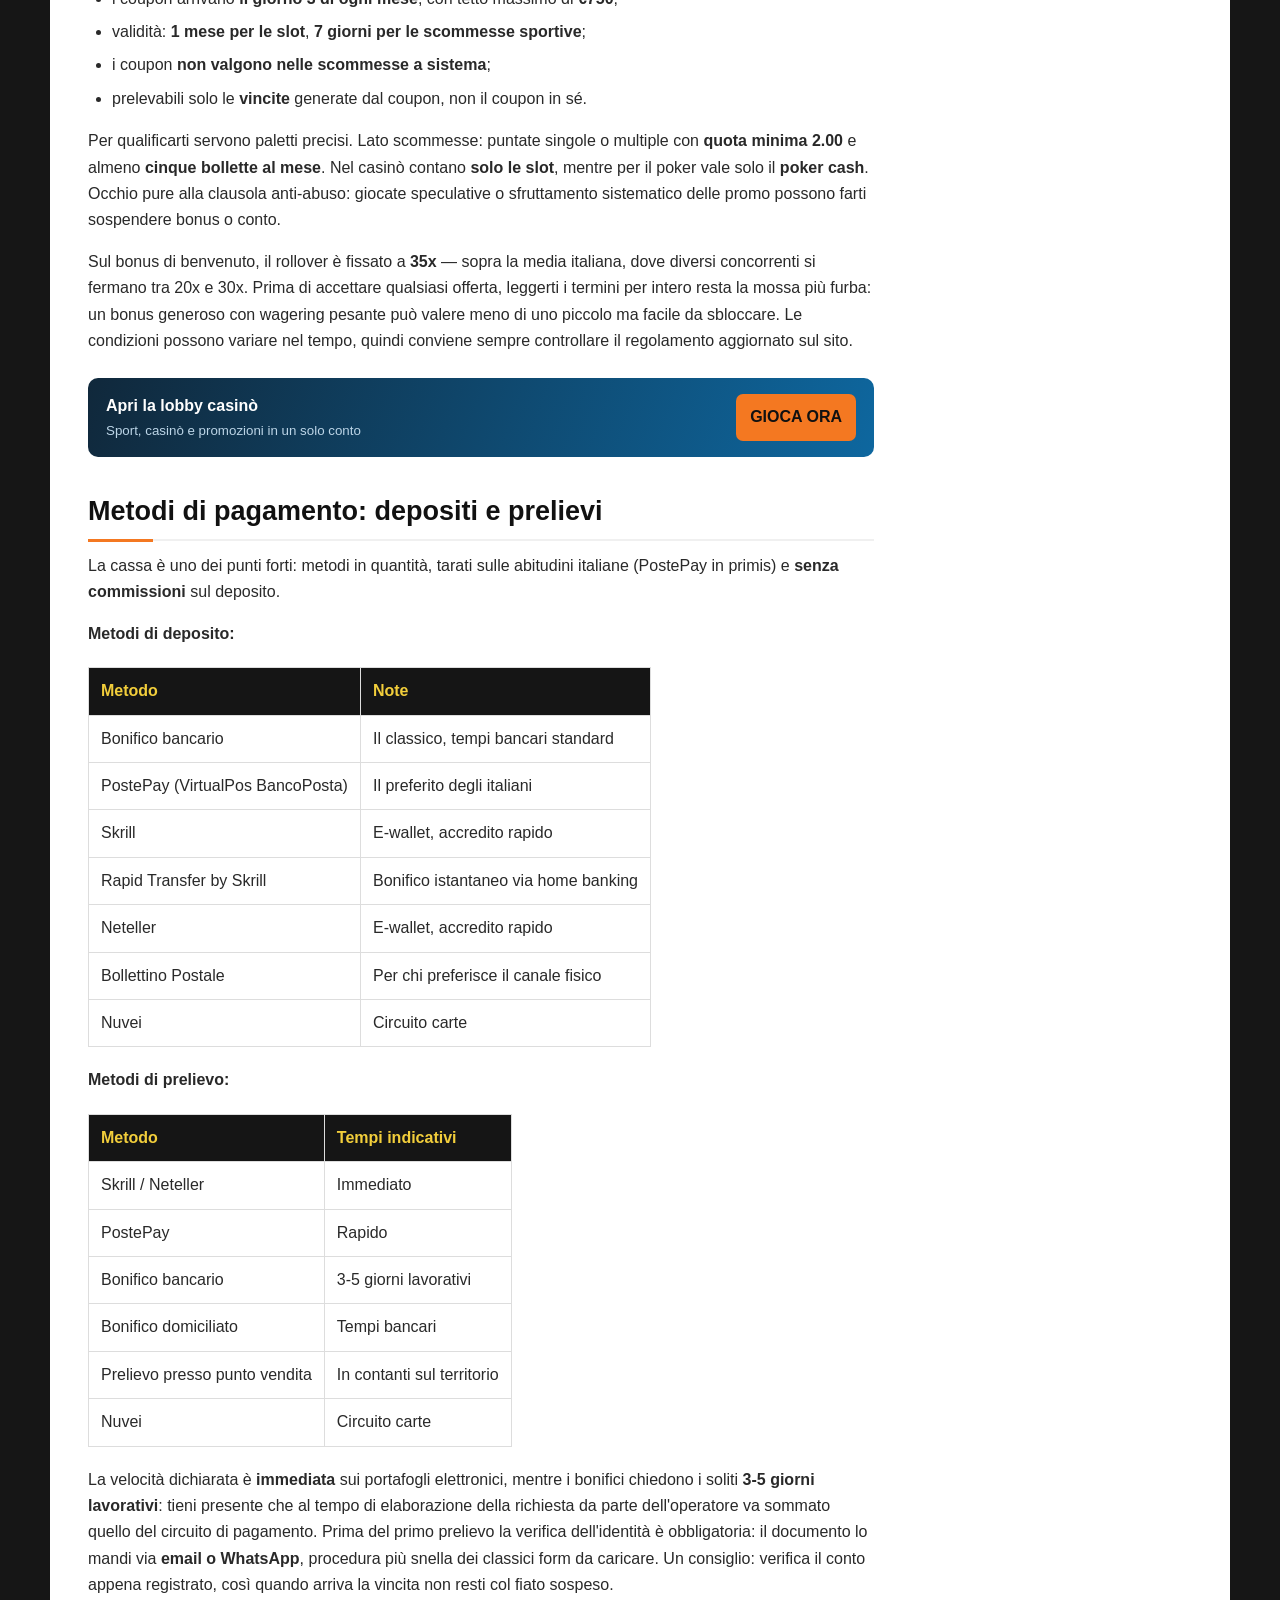
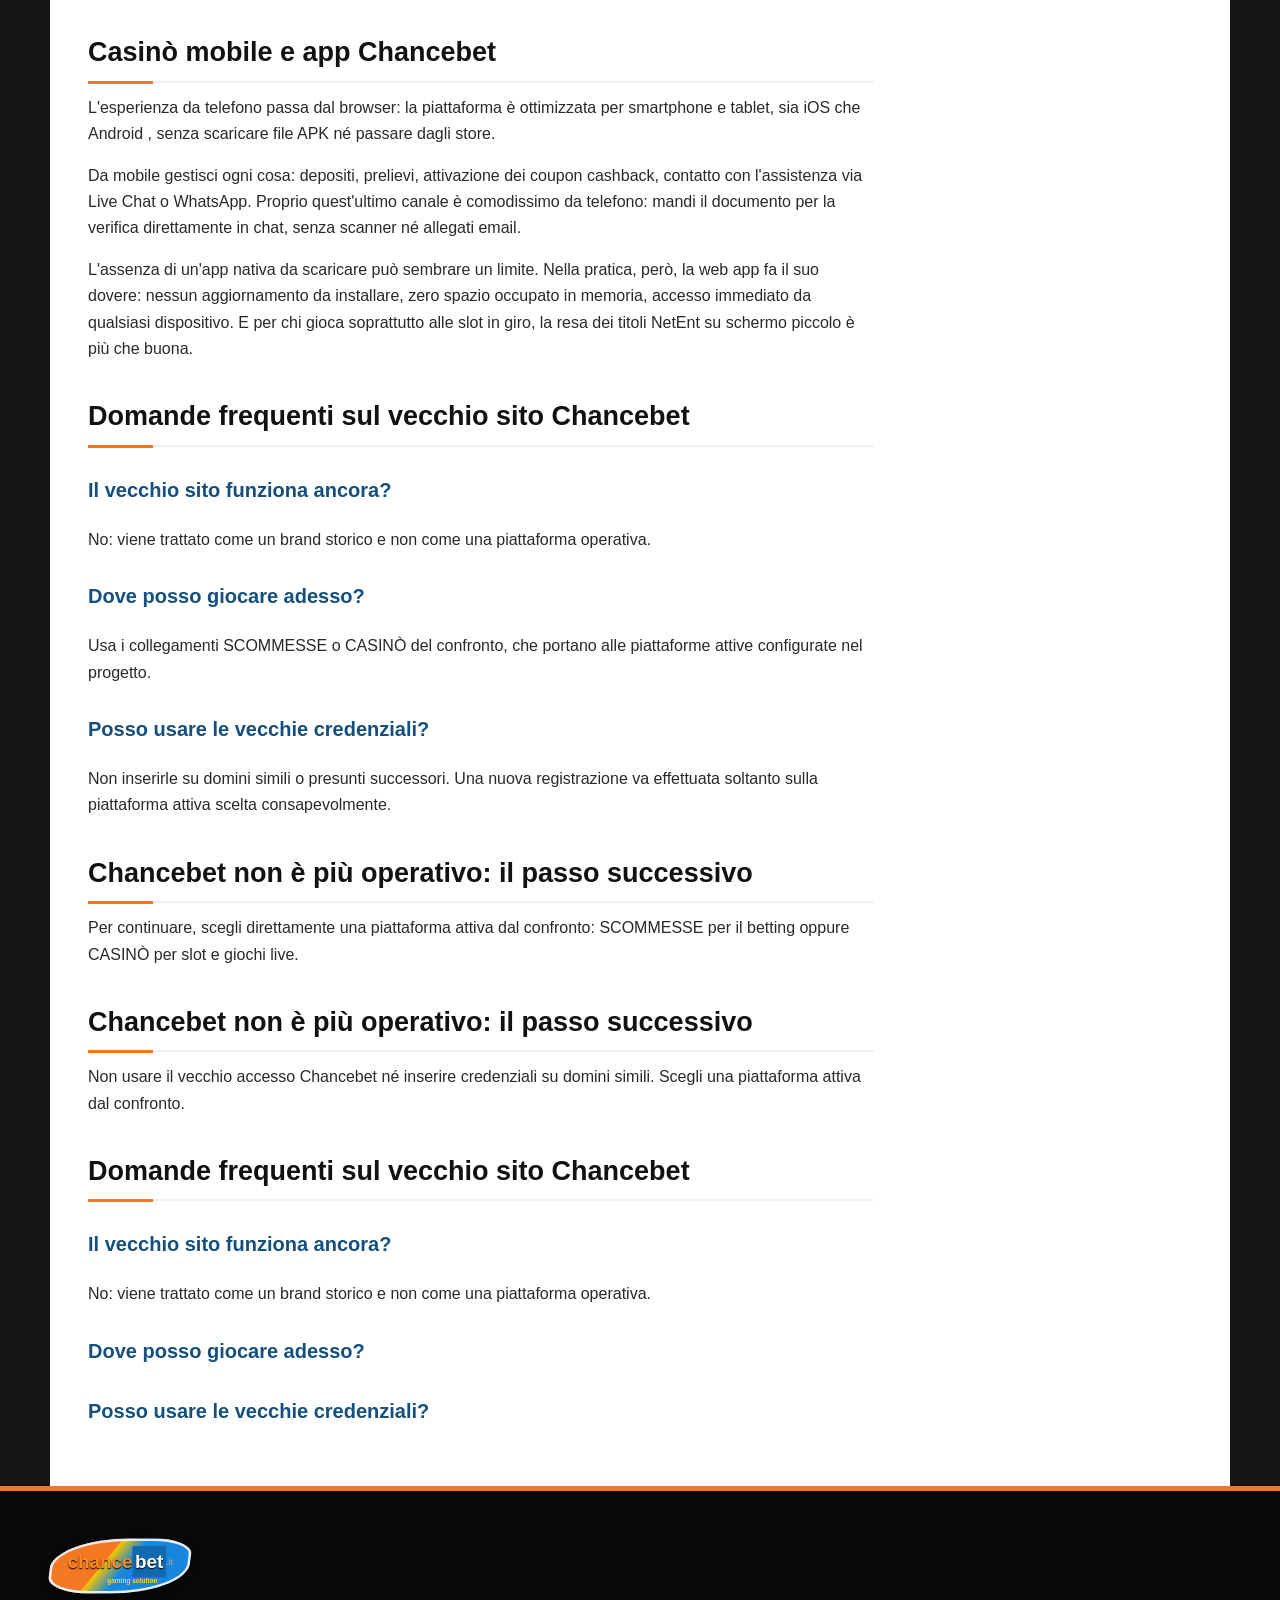
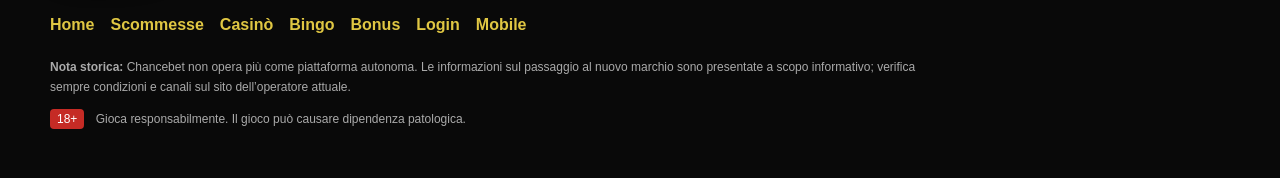
<file: casino/index.html>
<!DOCTYPE html>
<html lang="it"><head><meta charset="utf-8"/><meta content="width=device-width,initial-scale=1" name="viewport"/><title>Chancebet non è più operativo: guida e alternative</title><meta content="Il vecchio sito Chancebet non è più operativo. Per giocare oggi, confronta le piattaforme attive presentate in questa pagina." name="description"/><link href="https://hackunito.it/casino/" rel="canonical"/><link href="https://hackunito.it/casino/" hreflang="it-IT" rel="alternate"/><link href="https://hackunito.it/casino/" hreflang="x-default" rel="alternate"/><link href="../favicon.svg" rel="icon" type="image/svg+xml"/><link href="../assets/style.css" rel="stylesheet"/></head><body><div class="responsible"><span>18+</span> PUOI GIOCARE SOLO SE SEI MAGGIORENNE · IL GIOCO PUÒ CAUSARE DIPENDENZA</div>
<header><div class="shell headrow"><a class="brand" href="../"><span class="chance">chance</span><span class="bet">bet</span><small>.it</small><i>gaming solution</i></a><div class="support"><b>●</b><span>Lunedì – Domenica 9:30/20:30<br/><strong>Assistenza clienti</strong></span></div><div class="head-actions"><a class="login" href="../accesso/">👤 LOGIN</a><a class="register" href="/referral-link?sub_id_1=n1" rel="nofollow">GIOCA ORA</a></div></div>
<nav class="mainnav"><div class="shell"><a class="" href="../">Home</a><a class="" href="../scommesse/">Scommesse</a><a class="on" href="../casino/">Casinò</a><a class="" href="../bingo/">Bingo</a><a class="" href="../bonus/">Bonus</a><a class="" href="../accesso/">Login</a><a class="" href="../app/">Mobile</a><span class="navghost">Poker</span><span class="navghost">Virtual Bets</span><span class="navghost">Lotterie</span></div></nav></header><section class="pagehero"><div class="shell"><div class="crumb"><a href="../">Chancebet</a> › Casinò</div><span class="status">ARCHIVIO E GUIDA AGGIORNATA</span><h1>Chancebet non è più operativo: guida e alternative</h1><p>Il vecchio sito Chancebet non è più operativo. Per giocare oggi, confronta le piattaforme attive presentate in questa pagina.</p></div></section><main class="shell layout"><article class="content"><div class="migration"><b>Chancebet non è più operativo</b><span>Consulta le piattaforme attive del confronto.</span></div><section class="commercial slots-section"><div class="commercial-head"><span>Casinò online</span><h2>Slot popolari da provare</h2><a href="/referral-link?sub_id_1=winita" rel="nofollow">GIOCA ORA</a></div><div class="slot-grid"><a class="slot-tile" href="/referral-link?sub_id_1=winita" rel="nofollow"><img alt="Slot Gates of Olympus" loading="lazy" src="../assets/games/gateofolympus-1686825779.jpg"/><span><b>Gates of Olympus</b><small>Pragmatic Play</small></span></a><a class="slot-tile" href="/referral-link?sub_id_1=winita" rel="nofollow"><img alt="Slot Royal Fruits 5" loading="lazy" src="../assets/games/royalfruits5_400-254-1774022859.jpg"/><span><b>Royal Fruits 5</b><small>Amatic</small></span></a><a class="slot-tile" href="/referral-link?sub_id_1=winita" rel="nofollow"><img alt="Slot Sweet Bonanza 1000" loading="lazy" src="../assets/games/sweet-bonanza-1000_web.jpg"/><span><b>Sweet Bonanza 1000</b><small>Pragmatic Play</small></span></a><a class="slot-tile" href="/referral-link?sub_id_1=winita" rel="nofollow"><img alt="Slot Book of Ra Magic" loading="lazy" src="../assets/games/bookoframagic-400-254.jpg"/><span><b>Book of Ra Magic</b><small>Novomatic</small></span></a><a class="slot-tile" href="/referral-link?sub_id_1=winita" rel="nofollow"><img alt="Slot Chicken Coin" loading="lazy" src="../assets/games/chicken-coin_web-1.jpg"/><span><b>Chicken Coin</b><small>Wazdan</small></span></a><a class="slot-tile" href="/referral-link?sub_id_1=winita" rel="nofollow"><img alt="Slot Fruit Million" loading="lazy" src="../assets/games/fruit-million-400h254-min.png"/><span><b>Fruit Million</b><small>NetEnt</small></span></a><a class="slot-tile" href="/referral-link?sub_id_1=winita" rel="nofollow"><img alt="Slot Book of the Fallen" loading="lazy" src="../assets/games/book-of-the-fallen-1686827500.jpg"/><span><b>Book of the Fallen</b><small>Pragmatic Play</small></span></a><a class="slot-tile" href="/referral-link?sub_id_1=winita" rel="nofollow"><img alt="Slot Ultra Hot Sevens" loading="lazy" src="../assets/games/ultra-hot-sevens-400x254-1.jpg"/><span><b>Ultra Hot Sevens</b><small>Amatic</small></span></a><a class="slot-tile" href="/referral-link?sub_id_1=winita" rel="nofollow"><img alt="Slot Joker’s Jewels" loading="lazy" src="../assets/games/joker-s-jewels-1686828127.jpg"/><span><b>Joker’s Jewels</b><small>Pragmatic Play</small></span></a><a class="slot-tile" href="/referral-link?sub_id_1=winita" rel="nofollow"><img alt="Slot Crown Coins" loading="lazy" src="../assets/games/crowncoins400h254.jpg"/><span><b>Crown Coins</b><small>Slot</small></span></a><a class="slot-tile" href="/referral-link?sub_id_1=winita" rel="nofollow"><img alt="Slot Dolphin’s Pearl" loading="lazy" src="../assets/games/dolphinspearldeluxe-400-254.jpg"/><span><b>Dolphin’s Pearl</b><small>Novomatic</small></span></a><a class="slot-tile" href="/referral-link?sub_id_1=winita" rel="nofollow"><img alt="Slot Lucky Lady’s Charm" loading="lazy" src="../assets/games/luckyladyscharmdeluxe-400-254-1657631186.jpg"/><span><b>Lucky Lady’s Charm</b><small>Novomatic</small></span></a></div></section>
<p>Cerchi Chancebet Casino?</p>
<blockquote>Stato attuale (in breve). Dietro il marchio resta lo stesso operatore, Vittoria Bet 2009 S.r.l. , con concessione ADM GAD 16046.</blockquote>
<h2>Casinò disponibili oggi</h2>
<p>Il catalogo del vecchio brand ha valore storico e non descrive un’offerta attuale. Per slot, tavoli live e giochi da casinò usa il confronto delle piattaforme operative presente nella pagina.</p>
<p>Prima di scegliere verifica bonus, wagering, limiti di prelievo, documenti KYC e disponibilità dei giochi nel tuo Paese.</p><h2>Licenza, sicurezza e affidabilità</h2>
<p>Sulla legalità niente zone grigie. L'operatore lavora con <strong>concessione ADM (ex AAMS) GAD 16046</strong>: piena autorizzazione dell'Agenzia delle Dogane e dei Monopoli a offrire gioco a distanza in Italia. La titolare è Vittoria Bet 2009 S.r.l., <strong>P.IVA 12027280960</strong>, con sede fisica in Viale della Libertà 106, 95129 Catania (CT) — non la solita scatola vuota offshore, ma un'azienda italiana con oltre quindici anni sulle spalle.</p>
<p>A rinforzare il quadro, tre certificazioni internazionali:</p>
<ul>
<li><strong>ISO 9001:2015</strong> — gestione della qualità;</li>
<li><strong>ISO 14001:2015</strong> — gestione ambientale;</li>
<li><strong>ISO 26000</strong> — responsabilità sociale d'impresa.</li>
</ul>
<p>Non tutti i bookmaker italiani possono sventolarle, e dicono qualcosa sulla struttura che sta dietro al marchio.</p>
<p>Sul piano tecnico, transazioni e dati personali viaggiano sotto <strong>crittografia SSL</strong>. Da concessionario ADM, la piattaforma integra gli strumenti obbligatori di <strong>gioco responsabile</strong>: limiti di deposito, autoesclusione tramite Registro Unico, verifica dell'identità. Si gioca solo se maggiorenni (18+) e i conti passano dal controllo documentale — con un vantaggio niente male: il documento lo mandi anche via WhatsApp, non solo via email.</p>
<h2>Catalogo dei giochi Chancebet</h2>
<p>Il cuore dell'offerta sono i Chancebet giochi : quasi 3.000 titoli tra slot e tavoli, un numero che tiene testa ai grandi nomi del mercato italiano.</p>
<p>Le categorie principali:</p>
<ul>
<li><strong>Slot</strong> — la fetta più grossa del catalogo, dai classici a rulli alle video slot con jackpot e funzioni bonus;</li>
<li><strong>Roulette</strong> — europea e varianti da tavolo;</li>
<li><strong>Blackjack</strong> — il "21" in più versioni;</li>
<li><strong>Baccarat</strong> — per chi ama i tavoli veloci;</li>
<li><strong>Poker</strong> — con focus sul poker cash;</li>
<li><strong>Bingo</strong> — le sale virtuali all'italiana;</li>
<li><strong>Keno</strong> — pane per gli amanti dei numeri;</li>
<li><strong>Gratta e Vinci</strong> — i grattini digitali, un must per il pubblico italiano.</li>
</ul>
<p>Tra i provider spiccano <strong>NetEnt</strong>, uno dei nomi più rispettati per grafica e RTP trasparenti, ed <strong>Espresso</strong>, storica software house italiana. Il parco fornitori non è sterminato come da operatori che ne integrano venti o trenta, ma la selezione è curata e copre tutti i gusti principali.</p>
<p>Chi arriva dal betting trova anche un palinsesto con <strong>28 sport</strong>, calcio in testa, più una sezione <strong>eSports</strong> con League of Legends, Counter-Strike 2 e Dota 2 — dettaglio che non tutti i concessionari ADM mettono sul piatto.</p>
<h2>Bonus e promozioni Chancebet</h2>
<p>Il pezzo forte è il <strong>cashback mensile dal 15% al 25%</strong>, calcolato sulla differenza tra giocato e vinto. Tradotto: se in un mese hai puntato più di quanto hai incassato, una fetta delle perdite ti torna sotto forma di coupon. Le condizioni che contano:</p>
<ul>
<li>i coupon arrivano <strong>il giorno 3 di ogni mese</strong>, con tetto massimo di <strong>€750</strong>;</li>
<li>validità: <strong>1 mese per le slot</strong>, <strong>7 giorni per le scommesse sportive</strong>;</li>
<li>i coupon <strong>non valgono nelle scommesse a sistema</strong>;</li>
<li>prelevabili solo le <strong>vincite</strong> generate dal coupon, non il coupon in sé.</li>
</ul>
<p>Per qualificarti servono paletti precisi. Lato scommesse: puntate singole o multiple con <strong>quota minima 2.00</strong> e almeno <strong>cinque bollette al mese</strong>. Nel casinò contano <strong>solo le slot</strong>, mentre per il poker vale solo il <strong>poker cash</strong>. Occhio pure alla clausola anti-abuso: giocate speculative o sfruttamento sistematico delle promo possono farti sospendere bonus o conto.</p>
<p>Sul bonus di benvenuto, il rollover è fissato a <strong>35x</strong> — sopra la media italiana, dove diversi concorrenti si fermano tra 20x e 30x. Prima di accettare qualsiasi offerta, leggerti i termini per intero resta la mossa più furba: un bonus generoso con wagering pesante può valere meno di uno piccolo ma facile da sbloccare. Le condizioni possono variare nel tempo, quindi conviene sempre controllare il regolamento aggiornato sul sito.</p>
<div class="inline-cta"><span><b>Apri la lobby casinò</b><small>Sport, casinò e promozioni in un solo conto</small></span><a href="/referral-link?sub_id_1=n1" rel="nofollow">GIOCA ORA</a></div><h2>Metodi di pagamento: depositi e prelievi</h2>
<p>La cassa è uno dei punti forti: metodi in quantità, tarati sulle abitudini italiane (PostePay in primis) e <strong>senza commissioni</strong> sul deposito.</p>
<p><strong>Metodi di deposito:</strong></p>
<table>
<thead>
<tr>
<th>Metodo</th>
<th>Note</th>
</tr>
</thead>
<tbody>
<tr>
<td>Bonifico bancario</td>
<td>Il classico, tempi bancari standard</td>
</tr>
<tr>
<td>PostePay (VirtualPos BancoPosta)</td>
<td>Il preferito degli italiani</td>
</tr>
<tr>
<td>Skrill</td>
<td>E-wallet, accredito rapido</td>
</tr>
<tr>
<td>Rapid Transfer by Skrill</td>
<td>Bonifico istantaneo via home banking</td>
</tr>
<tr>
<td>Neteller</td>
<td>E-wallet, accredito rapido</td>
</tr>
<tr>
<td>Bollettino Postale</td>
<td>Per chi preferisce il canale fisico</td>
</tr>
<tr>
<td>Nuvei</td>
<td>Circuito carte</td>
</tr>
</tbody>
</table>
<p><strong>Metodi di prelievo:</strong></p>
<table>
<thead>
<tr>
<th>Metodo</th>
<th>Tempi indicativi</th>
</tr>
</thead>
<tbody>
<tr>
<td>Skrill / Neteller</td>
<td>Immediato</td>
</tr>
<tr>
<td>PostePay</td>
<td>Rapido</td>
</tr>
<tr>
<td>Bonifico bancario</td>
<td>3-5 giorni lavorativi</td>
</tr>
<tr>
<td>Bonifico domiciliato</td>
<td>Tempi bancari</td>
</tr>
<tr>
<td>Prelievo presso punto vendita</td>
<td>In contanti sul territorio</td>
</tr>
<tr>
<td>Nuvei</td>
<td>Circuito carte</td>
</tr>
</tbody>
</table>
<p>La velocità dichiarata è <strong>immediata</strong> sui portafogli elettronici, mentre i bonifici chiedono i soliti <strong>3-5 giorni lavorativi</strong>: tieni presente che al tempo di elaborazione della richiesta da parte dell'operatore va sommato quello del circuito di pagamento. Prima del primo prelievo la verifica dell'identità è obbligatoria: il documento lo mandi via <strong>email o WhatsApp</strong>, procedura più snella dei classici form da caricare. Un consiglio: verifica il conto appena registrato, così quando arriva la vincita non resti col fiato sospeso.</p>
<h2>Casinò mobile e app Chancebet</h2>
<p>L'esperienza da telefono passa dal browser: la piattaforma è ottimizzata per smartphone e tablet, sia iOS che Android , senza scaricare file APK né passare dagli store.</p>
<p>Da mobile gestisci ogni cosa: depositi, prelievi, attivazione dei coupon cashback, contatto con l'assistenza via Live Chat o WhatsApp. Proprio quest'ultimo canale è comodissimo da telefono: mandi il documento per la verifica direttamente in chat, senza scanner né allegati email.</p>
<p>L'assenza di un'app nativa da scaricare può sembrare un limite. Nella pratica, però, la web app fa il suo dovere: nessun aggiornamento da installare, zero spazio occupato in memoria, accesso immediato da qualsiasi dispositivo. E per chi gioca soprattutto alle slot in giro, la resa dei titoli NetEnt su schermo piccolo è più che buona.</p>
<h2>Domande frequenti sul vecchio sito Chancebet</h2>
<h3>Il vecchio sito funziona ancora?</h3><p>No: viene trattato come un brand storico e non come una piattaforma operativa.</p>
<h3>Dove posso giocare adesso?</h3><p>Usa i collegamenti SCOMMESSE o CASINÒ del confronto, che portano alle piattaforme attive configurate nel progetto.</p>
<h3>Posso usare le vecchie credenziali?</h3><p>Non inserirle su domini simili o presunti successori. Una nuova registrazione va effettuata soltanto sulla piattaforma attiva scelta consapevolmente.</p><h2>Chancebet non è più operativo: il passo successivo</h2>

<p>Per continuare, scegli direttamente una piattaforma attiva dal confronto: SCOMMESSE per il betting oppure CASINÒ per slot e giochi live.</p><h2>Chancebet non è più operativo: il passo successivo</h2>
<p>Non usare il vecchio accesso Chancebet né inserire credenziali su domini simili. Scegli una piattaforma attiva dal confronto.</p>
<h2>Domande frequenti sul vecchio sito Chancebet</h2>
<h3>Il vecchio sito funziona ancora?</h3><p>No: viene trattato come un brand storico e non come una piattaforma operativa.</p>
<h3>Dove posso giocare adesso?</h3>
<h3>Posso usare le vecchie credenziali?</h3></article><aside><div class="sidecard"><b>Sezioni Chancebet</b><a href="../scommesse/">Scommesse<span>→</span></a><a href="../casino/">Casinò<span>→</span></a><a href="../bingo/">Bingo<span>→</span></a><a href="../bonus/">Bonus<span>→</span></a><a href="../accesso/">Login<span>→</span></a><a href="../app/">Mobile<span>→</span></a></div><div class="sidecard orange"><b>Hai un vecchio conto?</b><p>Consulta la guida dedicata all’accesso dopo il cambio di marchio.</p><a class="sidebtn" href="../accesso/">Guida al login</a></div><div class="sidecard offer-side"><b>Alternativa consigliata</b><strong>N1 Bet</strong><em>Bonus fino a 1.000€<br/>+ 150 giri gratis</em><a class="sidebtn" href="/referral-link?sub_id_1=n1" rel="nofollow">GIOCA ORA</a><small>18+ · Si applicano T&amp;C</small></div></aside></main><div class="dropbar"><span><b>IL VECCHIO SITO NON È PIÙ ATTIVO</b><small>Scegli una piattaforma operativa dal nostro confronto.</small></span><a class="betting" href="/referral-link?sub_id_1=n1" rel="nofollow">SCOMMESSE · N1 BET</a><a class="casino" href="/referral-link?sub_id_1=slotlair" rel="nofollow">CASINÒ · SLOTLAIR</a></div><footer><div class="shell"><div class="foot-logo"><a class="brand" href="../"><span class="chance">chance</span><span class="bet">bet</span><small>.it</small><i>gaming solution</i></a></div><nav><a href="../">Home</a><a href="../scommesse/">Scommesse</a><a href="../casino/">Casinò</a><a href="../bingo/">Bingo</a><a href="../bonus/">Bonus</a><a href="../accesso/">Login</a><a href="../app/">Mobile</a></nav><p><b>Nota storica:</b> Chancebet non opera più come piattaforma autonoma. Le informazioni sul passaggio al nuovo marchio sono presentate a scopo informativo; verifica sempre condizioni e canali sul sito dell’operatore attuale.</p><p class="legal"><span>18+</span> Gioca responsabilmente. Il gioco può causare dipendenza patologica.</p></div></footer></body></html>
</file>
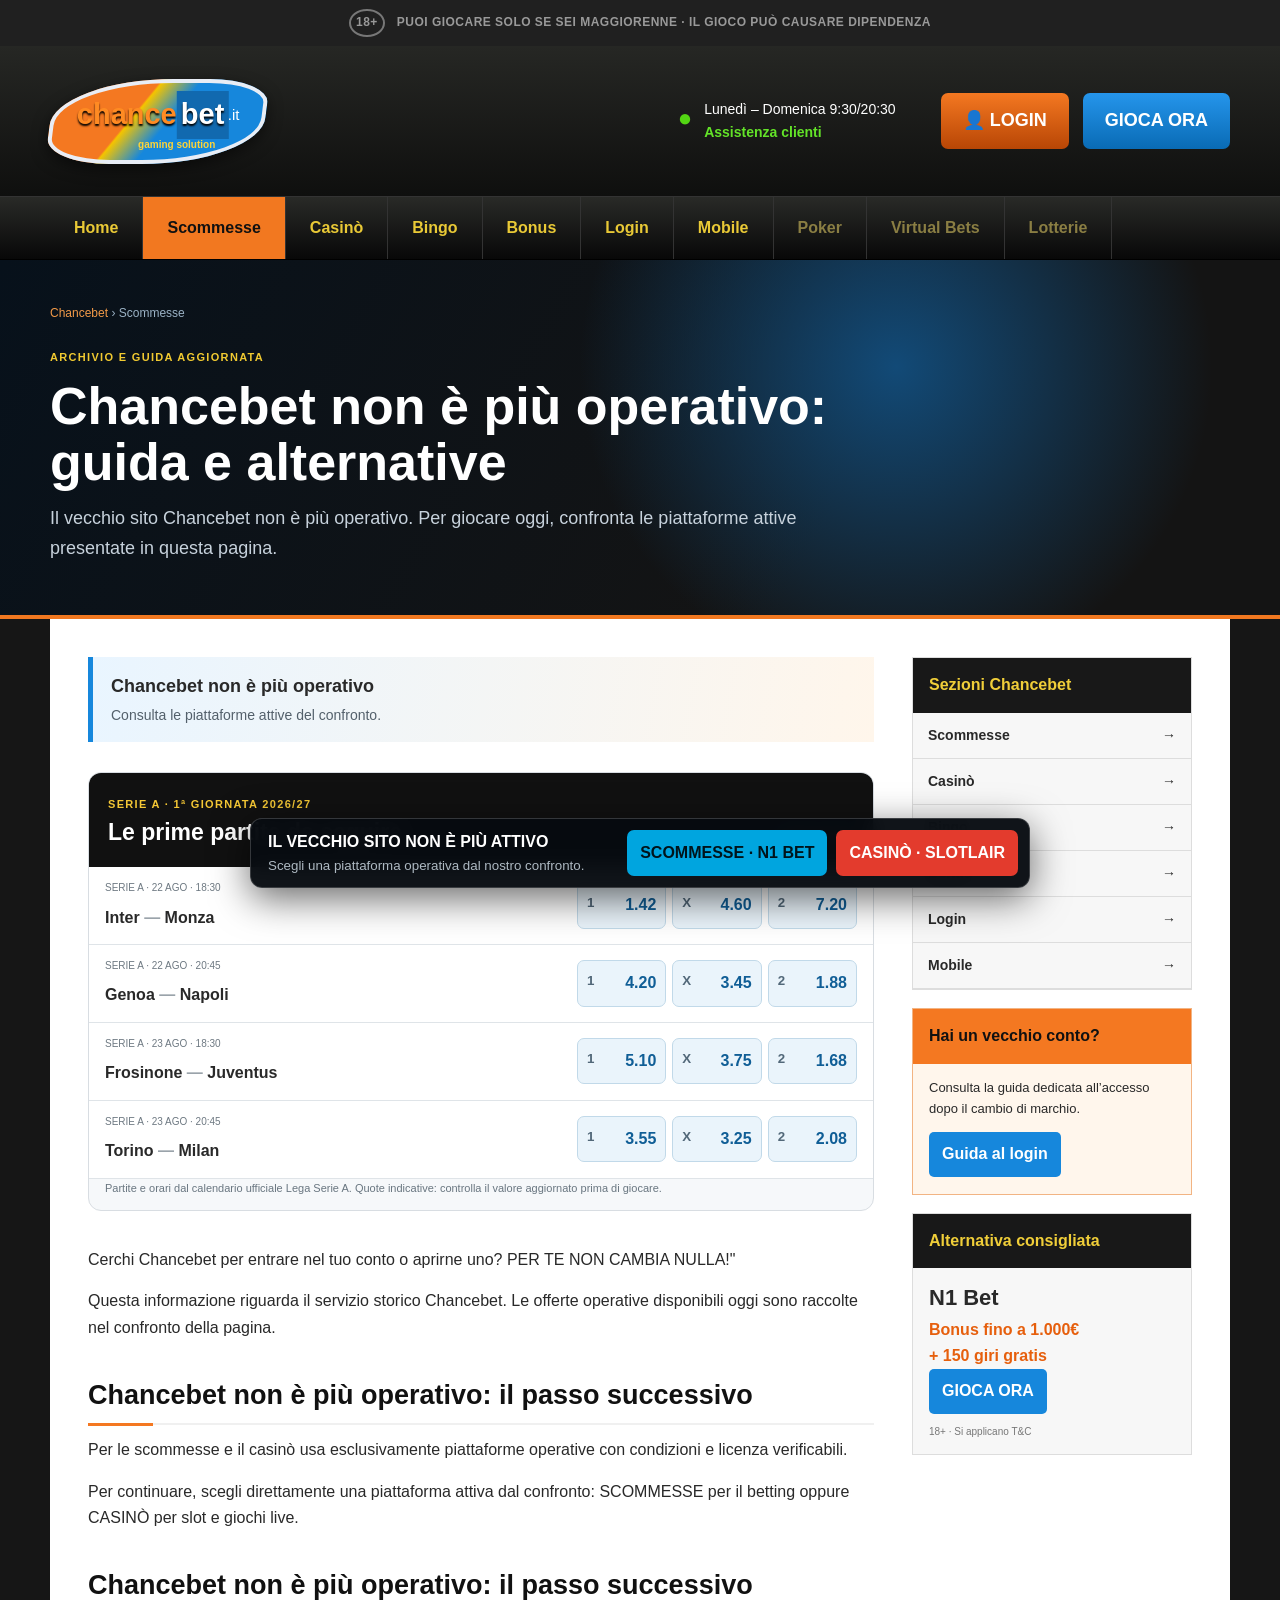
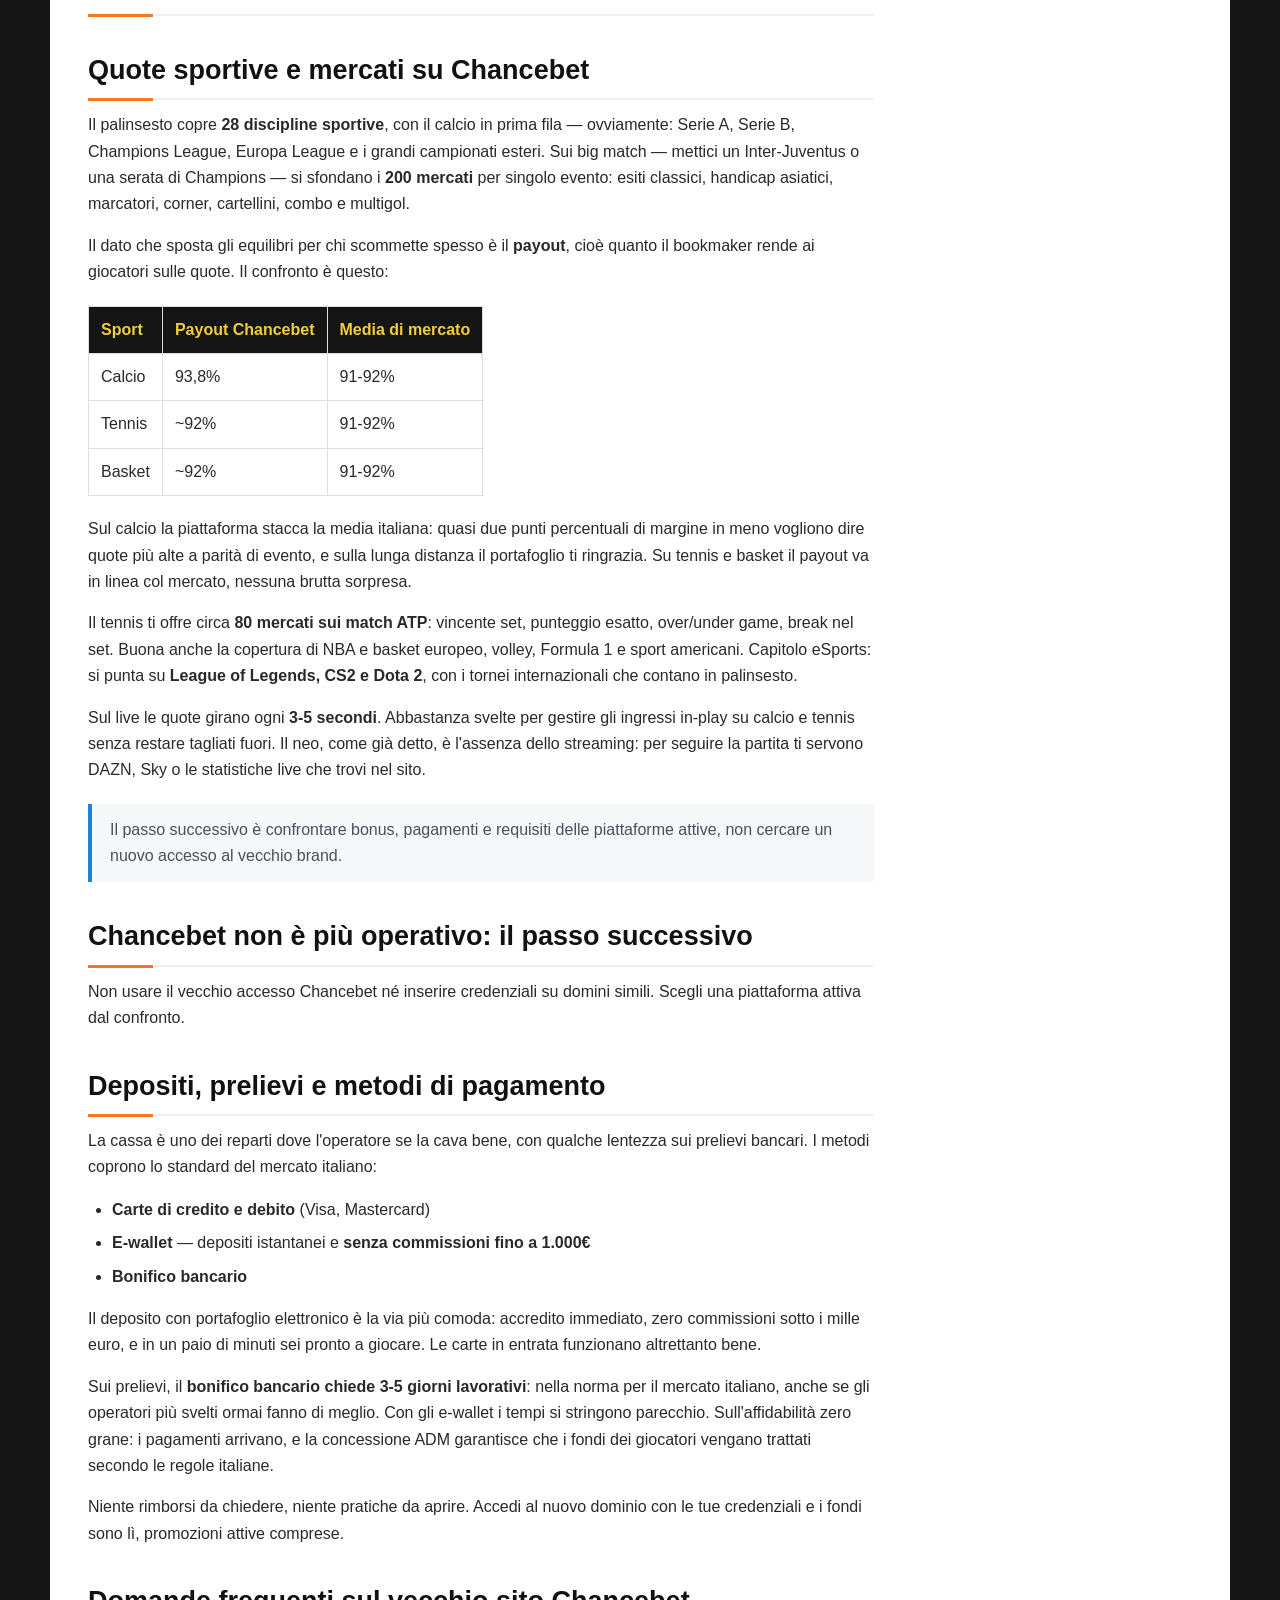
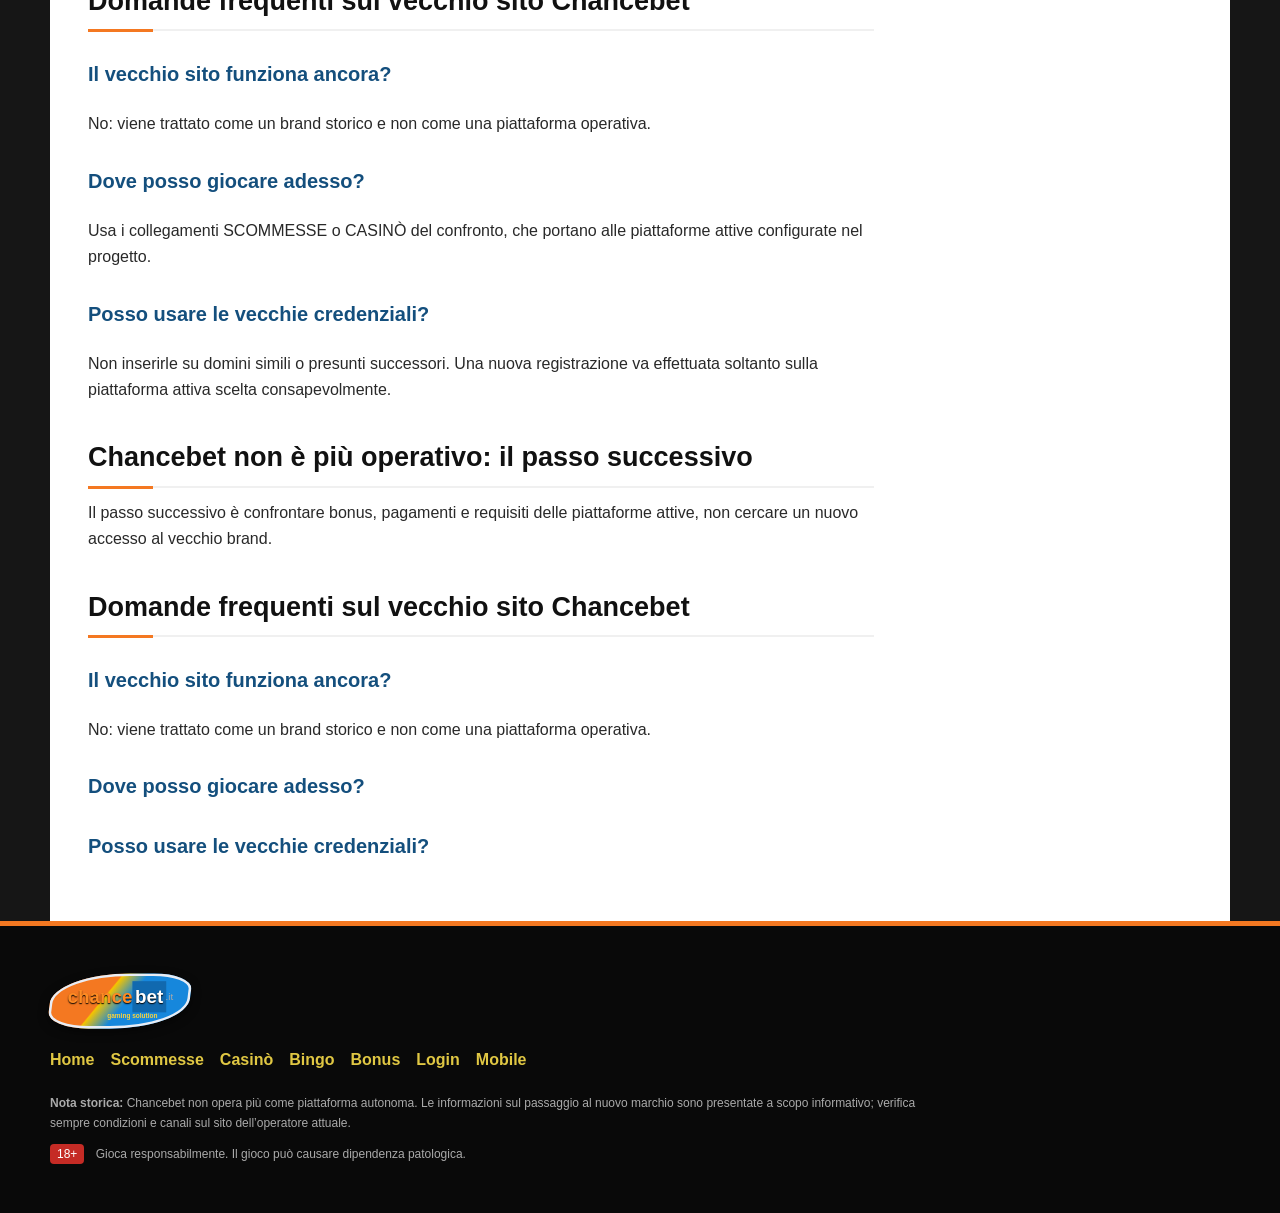
<file: scommesse/index.html>
<!DOCTYPE html>
<html lang="it"><head><meta charset="utf-8"/><meta content="width=device-width,initial-scale=1" name="viewport"/><title>Chancebet non è più operativo: guida e alternative</title><meta content="Il vecchio sito Chancebet non è più operativo. Per giocare oggi, confronta le piattaforme attive presentate in questa pagina." name="description"/><link href="https://hackunito.it/scommesse/" rel="canonical"/><link href="https://hackunito.it/scommesse/" hreflang="it-IT" rel="alternate"/><link href="https://hackunito.it/scommesse/" hreflang="x-default" rel="alternate"/><link href="../favicon.svg" rel="icon" type="image/svg+xml"/><link href="../assets/style.css" rel="stylesheet"/></head><body><div class="responsible"><span>18+</span> PUOI GIOCARE SOLO SE SEI MAGGIORENNE · IL GIOCO PUÒ CAUSARE DIPENDENZA</div>
<header><div class="shell headrow"><a class="brand" href="../"><span class="chance">chance</span><span class="bet">bet</span><small>.it</small><i>gaming solution</i></a><div class="support"><b>●</b><span>Lunedì – Domenica 9:30/20:30<br/><strong>Assistenza clienti</strong></span></div><div class="head-actions"><a class="login" href="../accesso/">👤 LOGIN</a><a class="register" href="/referral-link?sub_id_1=n1" rel="nofollow">GIOCA ORA</a></div></div>
<nav class="mainnav"><div class="shell"><a class="" href="../">Home</a><a class="on" href="../scommesse/">Scommesse</a><a class="" href="../casino/">Casinò</a><a class="" href="../bingo/">Bingo</a><a class="" href="../bonus/">Bonus</a><a class="" href="../accesso/">Login</a><a class="" href="../app/">Mobile</a><span class="navghost">Poker</span><span class="navghost">Virtual Bets</span><span class="navghost">Lotterie</span></div></nav></header><section class="pagehero"><div class="shell"><div class="crumb"><a href="../">Chancebet</a> › Scommesse</div><span class="status">ARCHIVIO E GUIDA AGGIORNATA</span><h1>Chancebet non è più operativo: guida e alternative</h1><p>Il vecchio sito Chancebet non è più operativo. Per giocare oggi, confronta le piattaforme attive presentate in questa pagina.</p></div></section><main class="shell layout"><article class="content"><div class="migration"><b>Chancebet non è più operativo</b><span>Consulta le piattaforme attive del confronto.</span></div><section class="commercial matches"><div class="commercial-head"><span>Serie A · 1ª giornata 2026/27</span><h2>Le prime partite da seguire</h2><a href="/referral-link?sub_id_1=n1" rel="nofollow">GIOCA ORA</a></div><div class="match-row"><span class="match-meta">Serie A · 22 AGO · 18:30</span><strong>Inter <i>—</i> Monza</strong><div class="match-odds"><a href="/referral-link?sub_id_1=n1" rel="nofollow"><small>1</small>1.42</a><a href="/referral-link?sub_id_1=n1" rel="nofollow"><small>X</small>4.60</a><a href="/referral-link?sub_id_1=n1" rel="nofollow"><small>2</small>7.20</a></div></div><div class="match-row"><span class="match-meta">Serie A · 22 AGO · 20:45</span><strong>Genoa <i>—</i> Napoli</strong><div class="match-odds"><a href="/referral-link?sub_id_1=n1" rel="nofollow"><small>1</small>4.20</a><a href="/referral-link?sub_id_1=n1" rel="nofollow"><small>X</small>3.45</a><a href="/referral-link?sub_id_1=n1" rel="nofollow"><small>2</small>1.88</a></div></div><div class="match-row"><span class="match-meta">Serie A · 23 AGO · 18:30</span><strong>Frosinone <i>—</i> Juventus</strong><div class="match-odds"><a href="/referral-link?sub_id_1=n1" rel="nofollow"><small>1</small>5.10</a><a href="/referral-link?sub_id_1=n1" rel="nofollow"><small>X</small>3.75</a><a href="/referral-link?sub_id_1=n1" rel="nofollow"><small>2</small>1.68</a></div></div><div class="match-row"><span class="match-meta">Serie A · 23 AGO · 20:45</span><strong>Torino <i>—</i> Milan</strong><div class="match-odds"><a href="/referral-link?sub_id_1=n1" rel="nofollow"><small>1</small>3.55</a><a href="/referral-link?sub_id_1=n1" rel="nofollow"><small>X</small>3.25</a><a href="/referral-link?sub_id_1=n1" rel="nofollow"><small>2</small>2.08</a></div></div><p class="tc">Partite e orari dal calendario ufficiale Lega Serie A. Quote indicative: controlla il valore aggiornato prima di giocare.</p></section>
<p>Cerchi Chancebet per entrare nel tuo conto o aprirne uno? PER TE NON CAMBIA NULLA!"</p>
<p>Questa informazione riguarda il servizio storico Chancebet. Le offerte operative disponibili oggi sono raccolte nel confronto della pagina.</p>
<h2>Chancebet non è più operativo: il passo successivo</h2>
<p>Per le scommesse e il casinò usa esclusivamente piattaforme operative con condizioni e licenza verificabili.</p>
<p>Per continuare, scegli direttamente una piattaforma attiva dal confronto: SCOMMESSE per il betting oppure CASINÒ per slot e giochi live.</p><h2>Chancebet non è più operativo: il passo successivo</h2>

<h2>Quote sportive e mercati su Chancebet</h2>
<p>Il palinsesto copre <strong>28 discipline sportive</strong>, con il calcio in prima fila — ovviamente: Serie A, Serie B, Champions League, Europa League e i grandi campionati esteri. Sui big match — mettici un Inter-Juventus o una serata di Champions — si sfondano i <strong>200 mercati</strong> per singolo evento: esiti classici, handicap asiatici, marcatori, corner, cartellini, combo e multigol.</p>
<p>Il dato che sposta gli equilibri per chi scommette spesso è il <strong>payout</strong>, cioè quanto il bookmaker rende ai giocatori sulle quote. Il confronto è questo:</p>
<table>
<thead>
<tr>
<th>Sport</th>
<th>Payout Chancebet</th>
<th>Media di mercato</th>
</tr>
</thead>
<tbody>
<tr>
<td>Calcio</td>
<td>93,8%</td>
<td>91-92%</td>
</tr>
<tr>
<td>Tennis</td>
<td>~92%</td>
<td>91-92%</td>
</tr>
<tr>
<td>Basket</td>
<td>~92%</td>
<td>91-92%</td>
</tr>
</tbody>
</table>
<p>Sul calcio la piattaforma stacca la media italiana: quasi due punti percentuali di margine in meno vogliono dire quote più alte a parità di evento, e sulla lunga distanza il portafoglio ti ringrazia. Su tennis e basket il payout va in linea col mercato, nessuna brutta sorpresa.</p>
<p>Il tennis ti offre circa <strong>80 mercati sui match ATP</strong>: vincente set, punteggio esatto, over/under game, break nel set. Buona anche la copertura di NBA e basket europeo, volley, Formula 1 e sport americani. Capitolo eSports: si punta su <strong>League of Legends, CS2 e Dota 2</strong>, con i tornei internazionali che contano in palinsesto.</p>
<p>Sul live le quote girano ogni <strong>3-5 secondi</strong>. Abbastanza svelte per gestire gli ingressi in-play su calcio e tennis senza restare tagliati fuori. Il neo, come già detto, è l'assenza dello streaming: per seguire la partita ti servono DAZN, Sky o le statistiche live che trovi nel sito.</p>
<blockquote>Il passo successivo è confrontare bonus, pagamenti e requisiti delle piattaforme attive, non cercare un nuovo accesso al vecchio brand.</blockquote>
<h2>Chancebet non è più operativo: il passo successivo</h2>
<p>Non usare il vecchio accesso Chancebet né inserire credenziali su domini simili. Scegli una piattaforma attiva dal confronto.</p>
<h2>Depositi, prelievi e metodi di pagamento</h2>
<p>La cassa è uno dei reparti dove l'operatore se la cava bene, con qualche lentezza sui prelievi bancari. I metodi coprono lo standard del mercato italiano:</p>
<ul>
<li><strong>Carte di credito e debito</strong> (Visa, Mastercard)</li>
<li><strong>E-wallet</strong> — depositi istantanei e <strong>senza commissioni fino a 1.000€</strong></li>
<li><strong>Bonifico bancario</strong></li>
</ul>
<p>Il deposito con portafoglio elettronico è la via più comoda: accredito immediato, zero commissioni sotto i mille euro, e in un paio di minuti sei pronto a giocare. Le carte in entrata funzionano altrettanto bene.</p>
<p>Sui prelievi, il <strong>bonifico bancario chiede 3-5 giorni lavorativi</strong>: nella norma per il mercato italiano, anche se gli operatori più svelti ormai fanno di meglio. Con gli e-wallet i tempi si stringono parecchio. Sull'affidabilità zero grane: i pagamenti arrivano, e la concessione ADM garantisce che i fondi dei giocatori vengano trattati secondo le regole italiane.</p>
<p>Niente rimborsi da chiedere, niente pratiche da aprire. Accedi al nuovo dominio con le tue credenziali e i fondi sono lì, promozioni attive comprese.</p>
<h2>Domande frequenti sul vecchio sito Chancebet</h2>
<h3>Il vecchio sito funziona ancora?</h3><p>No: viene trattato come un brand storico e non come una piattaforma operativa.</p>
<h3>Dove posso giocare adesso?</h3><p>Usa i collegamenti SCOMMESSE o CASINÒ del confronto, che portano alle piattaforme attive configurate nel progetto.</p>
<h3>Posso usare le vecchie credenziali?</h3><p>Non inserirle su domini simili o presunti successori. Una nuova registrazione va effettuata soltanto sulla piattaforma attiva scelta consapevolmente.</p><h2>Chancebet non è più operativo: il passo successivo</h2>
<p>Il passo successivo è confrontare bonus, pagamenti e requisiti delle piattaforme attive, non cercare un nuovo accesso al vecchio brand.</p>
<h2>Domande frequenti sul vecchio sito Chancebet</h2>
<h3>Il vecchio sito funziona ancora?</h3><p>No: viene trattato come un brand storico e non come una piattaforma operativa.</p>
<h3>Dove posso giocare adesso?</h3>
<h3>Posso usare le vecchie credenziali?</h3></article><aside><div class="sidecard"><b>Sezioni Chancebet</b><a href="../scommesse/">Scommesse<span>→</span></a><a href="../casino/">Casinò<span>→</span></a><a href="../bingo/">Bingo<span>→</span></a><a href="../bonus/">Bonus<span>→</span></a><a href="../accesso/">Login<span>→</span></a><a href="../app/">Mobile<span>→</span></a></div><div class="sidecard orange"><b>Hai un vecchio conto?</b><p>Consulta la guida dedicata all’accesso dopo il cambio di marchio.</p><a class="sidebtn" href="../accesso/">Guida al login</a></div><div class="sidecard offer-side"><b>Alternativa consigliata</b><strong>N1 Bet</strong><em>Bonus fino a 1.000€<br/>+ 150 giri gratis</em><a class="sidebtn" href="/referral-link?sub_id_1=n1" rel="nofollow">GIOCA ORA</a><small>18+ · Si applicano T&amp;C</small></div></aside></main><div class="dropbar"><span><b>IL VECCHIO SITO NON È PIÙ ATTIVO</b><small>Scegli una piattaforma operativa dal nostro confronto.</small></span><a class="betting" href="/referral-link?sub_id_1=n1" rel="nofollow">SCOMMESSE · N1 BET</a><a class="casino" href="/referral-link?sub_id_1=slotlair" rel="nofollow">CASINÒ · SLOTLAIR</a></div><footer><div class="shell"><div class="foot-logo"><a class="brand" href="../"><span class="chance">chance</span><span class="bet">bet</span><small>.it</small><i>gaming solution</i></a></div><nav><a href="../">Home</a><a href="../scommesse/">Scommesse</a><a href="../casino/">Casinò</a><a href="../bingo/">Bingo</a><a href="../bonus/">Bonus</a><a href="../accesso/">Login</a><a href="../app/">Mobile</a></nav><p><b>Nota storica:</b> Chancebet non opera più come piattaforma autonoma. Le informazioni sul passaggio al nuovo marchio sono presentate a scopo informativo; verifica sempre condizioni e canali sul sito dell’operatore attuale.</p><p class="legal"><span>18+</span> Gioca responsabilmente. Il gioco può causare dipendenza patologica.</p></div></footer></body></html>
</file>
<file: assets/style.css>
*{box-sizing:border-box}html{scroll-behavior:smooth;max-width:100%;overflow-x:hidden}body{margin:0;max-width:100%;overflow-x:hidden;background:#161616;color:#292929;font:16px/1.65 Arial,sans-serif}a{text-decoration:none;color:inherit}.shell{width:min(1180px,calc(100% - 36px));margin:auto}.responsible{height:46px;background:#202020;color:#999;display:flex;align-items:center;justify-content:center;font-size:12px;font-weight:800;letter-spacing:.04em;text-align:center}.responsible span{border:2px solid #777;border-radius:50%;padding:2px 5px;margin-right:12px}header{background:linear-gradient(#262724,#050505);color:#fff}.headrow{height:150px;display:flex;align-items:center;gap:45px}.brand{position:relative;display:inline-flex;align-items:center;padding:12px 26px 25px;border-radius:55% 28% 55% 30%;background:linear-gradient(125deg,#f47821 0 39%,#f4c400 40%,#1687dc 54%);box-shadow:inset 0 0 0 4px #e8edf5,0 5px 15px #0008;transform:skew(-7deg);white-space:nowrap}.brand span,.brand small{transform:skew(7deg)}.brand .chance,.brand .bet{font-size:29px;font-weight:900;text-shadow:0 2px 2px #000}.brand .chance{color:#ff8b23}.brand .bet{color:#fff;background:#1169af;padding:0 4px}.brand small{font-size:15px}.brand i{position:absolute;left:91px;bottom:10px;color:#ffd437;font-size:10px;font-style:normal;font-weight:900;transform:skew(7deg)}.support{display:flex;gap:12px;margin-left:auto;font-size:14px}.support>b{color:#53d613;font-size:24px}.support strong{color:#63e328}.head-actions{display:flex;gap:14px}.head-actions a{padding:13px 22px;border-radius:7px;font-size:18px;font-weight:900}.login{background:linear-gradient(#f47821,#b84605)}.register{background:linear-gradient(#2595eb,#096bb5)}.mainnav{border-top:1px solid #333;border-bottom:1px solid #000;background:linear-gradient(#292a27,#080808)}.mainnav .shell{display:flex;overflow-x:auto}.mainnav a,.navghost{padding:18px 24px;border-right:1px solid #333;color:#e9c936;font-weight:900;white-space:nowrap}.mainnav a:hover,.mainnav a.on{background:#f27820;color:#111}.navghost{color:#8a7e43}.pagehero{background:radial-gradient(circle at 70% 30%,#124a77 0,transparent 34%),linear-gradient(120deg,#07111b,#141414 66%);color:#fff;border-bottom:4px solid #f17820}.pagehero .shell{padding:44px 0 52px}.crumb{font-size:12px;color:#9bb2c5}.crumb a{color:#f29a48}.status{display:inline-block;margin-top:24px;color:#f1ca31;font-size:11px;font-weight:900;letter-spacing:.12em}.pagehero h1{font-size:clamp(32px,5vw,52px);line-height:1.08;max-width:860px;margin:8px 0 14px;overflow-wrap:anywhere}.pagehero p{max-width:770px;color:#c7d2dc;font-size:18px;margin:0;overflow-wrap:anywhere}.layout{display:grid;grid-template-columns:minmax(0,800px) 280px;gap:38px;background:#fff;padding:38px;position:relative}.content{min-width:0;overflow-wrap:anywhere}.migration{background:linear-gradient(100deg,#e9f5ff,#fff6eb);border-left:5px solid #1687dc;padding:15px 18px;margin-bottom:30px}.migration b,.migration span{display:block}.migration b{font-size:18px}.migration span{color:#53606b;font-size:14px;margin-top:2px}.content h2{font-size:27px;line-height:1.2;color:#111;margin:38px 0 12px;border-bottom:2px solid #f0f0f0;padding-bottom:9px}.content h2:after{content:"";display:block;width:65px;border-bottom:3px solid #f47821;position:relative;top:12px}.content h3{font-size:20px;color:#144f7d;margin-top:27px}.content p{margin:0 0 15px}.content ul,.content ol{padding-left:24px}.content li{margin-bottom:7px}.content table{width:100%;border-collapse:collapse;margin:20px 0;display:block;overflow-x:auto}.content th,.content td{padding:10px 12px;border:1px solid #ddd;text-align:left;white-space:nowrap}.content th{background:#151515;color:#f2ce3b}.content blockquote{margin:20px 0;padding:13px 18px;background:#f5f7f8;border-left:4px solid #1687dc;color:#46515b}aside{position:sticky;top:20px;align-self:start}.sidecard{border:1px solid #ddd;background:#f7f7f7;margin-bottom:18px}.sidecard>b{display:block;background:#181818;color:#f0ce39;padding:14px 16px}.sidecard>a:not(.sidebtn){display:flex;justify-content:space-between;padding:11px 15px;border-bottom:1px solid #ddd;font-size:14px;font-weight:700}.sidecard>a:hover{background:#fff;color:#e65f0d}.sidecard.orange{padding-bottom:17px;background:#fff6ec;border-color:#f2b483}.sidecard.orange>b{background:#f47821;color:#111}.sidecard.orange p{font-size:13px;padding:0 16px}.sidebtn{display:inline-block;margin:0 16px;background:#1687dc!important;color:#fff!important;padding:9px 13px!important;border-radius:5px;font-weight:800}footer{background:#090909;border-top:5px solid #f47821;color:#aaa;padding:36px 0}.foot-logo{transform:scale(.65);transform-origin:left center;height:65px}footer nav{display:flex;gap:16px;flex-wrap:wrap;margin:20px 0}footer nav a{color:#e0c743;font-weight:800}footer p{font-size:12px;max-width:900px}.legal span{background:#c52b25;color:#fff;padding:3px 7px;border-radius:4px;margin-right:8px}@media(max-width:850px){.headrow{height:auto;padding:22px 0;flex-wrap:wrap}.support{display:none}.head-actions{margin-left:auto}.head-actions a{font-size:14px;padding:10px 13px}.layout{grid-template-columns:1fr;padding:25px 20px}aside{position:static}.mainnav a,.navghost{padding:13px 16px}.pagehero .shell{padding:32px 0}}@media(max-width:560px){.responsible{font-size:9px;padding:0 10px}.brand{transform:skew(-7deg) scale(.78);transform-origin:left center;margin-right:-55px}.head-actions .register{display:none}.pagehero h1{font-size:33px}.pagehero p{font-size:16px}.shell,.pagehero .shell{width:calc(100% - 24px);max-width:100%}.layout{width:calc(100% - 16px);max-width:100%;overflow:hidden}.content h2{font-size:23px}}
.intent{border:1px solid #d8dde2;border-radius:12px;overflow:hidden;margin:26px 0 34px;background:#f8fafb}.intent-img{width:100%;aspect-ratio:16/9;object-fit:cover}.intent-body{padding:17px 19px}.intent-k{display:block;color:#e66413;font-size:11px;font-weight:900;letter-spacing:.11em;text-transform:uppercase;margin-bottom:9px}.odds>div{display:flex;gap:10px;align-items:center;font-size:17px}.odds p{display:flex;gap:8px;margin:11px 0!important}.odds i{font-style:normal;border:1px solid #ced5dc;background:#fff;border-radius:7px;padding:7px 12px}.odds strong{color:#1171b7;margin-left:7px}.intent small{display:block;color:#66737f}.gamecats,.checks,.steps-inline{display:grid;grid-template-columns:repeat(2,1fr);gap:8px}.gamecats b,.checks b,.steps-inline b{background:#fff;border:1px solid #d9dfe4;border-radius:8px;padding:10px;font-size:13px}.login-intent{display:grid;grid-template-columns:1fr 1fr;padding:20px;gap:22px;align-items:center}.login-demo{background:#111;color:#ddd;border-radius:10px;padding:18px}.login-demo label{display:block;font-size:11px;margin:7px 0 3px;color:#aaa}.fake-input{height:36px;background:#222;border:1px solid #444;border-radius:6px}.fake-input.dots{padding:6px 10px;letter-spacing:3px}.login-demo button{width:100%;margin-top:13px;padding:10px;border:0;border-radius:6px;background:#555;color:#bbb;font-weight:800}.home-products{display:grid;grid-template-columns:repeat(3,1fr);gap:10px;margin:25px 0 35px}.home-products a{padding:17px;background:#111;color:#fff;border-top:4px solid #f47821}.home-products b,.home-products span{display:block}.home-products span{font-size:12px;color:#aaa;margin-top:3px}@media(max-width:600px){.login-intent{grid-template-columns:1fr}.gamecats,.checks,.steps-inline{grid-template-columns:1fr}.home-products{grid-template-columns:1fr}}

.commercial{border:1px solid #d8dde2;border-radius:13px;overflow:hidden;margin:26px 0 36px;background:#f6f8fa}.commercial-head{position:relative;padding:17px 19px;background:#111;color:#fff}.commercial-head>span{color:#f4c735;font-size:11px;font-weight:900;letter-spacing:.12em;text-transform:uppercase}.commercial-head h2{margin:3px 0!important;padding:0!important;border:0!important;color:#fff!important;font-size:23px!important}.commercial-head h2:after{display:none!important}.commercial-head>a{position:absolute;right:18px;bottom:19px;color:#72bfff;font-weight:800;font-size:13px}.offer-grid{display:grid;grid-template-columns:repeat(3,1fr);gap:12px;padding:16px}.offer-card{min-width:0;background:#fff;border:1px solid #dce1e5;border-radius:11px;padding:16px;box-shadow:0 4px 12px #172b3b0b}.offer-card>*{display:block}.offer-brand{font-size:20px;font-weight:900;color:#111}.offer-card>small{color:#68747e}.offer-card>strong{font-size:32px;line-height:1;margin-top:15px;color:#115f99}.offer-extra{color:#e96312;font-weight:800;margin:3px 0 15px}.offer-card>b{margin-top:14px;background:#1687dc;color:#fff;padding:10px;border-radius:7px;text-align:center}.platforms{display:flex!important;gap:5px;margin-top:14px}.platforms i{font-style:normal;font-size:10px;font-weight:900;background:#eef2f5;border-radius:5px;padding:5px 7px}.tc{font-size:11px;color:#697680;padding:0 16px 13px;margin:0!important}.slot-grid{display:grid;grid-template-columns:repeat(4,1fr);gap:10px;padding:14px}.slot-tile{overflow:hidden;border-radius:9px;background:#111;min-width:0}.slot-tile img{width:100%;aspect-ratio:400/254;object-fit:cover;display:block}.slot-tile>span{display:block;padding:9px 10px;color:#fff}.slot-tile b,.slot-tile small{display:block;white-space:nowrap;overflow:hidden;text-overflow:ellipsis}.slot-tile small{color:#aeb8bf;font-size:10px}.match-row{display:grid;grid-template-columns:minmax(190px,1fr) 280px;align-items:center;gap:8px;padding:13px 16px;border-bottom:1px solid #dfe4e8;background:#fff}.match-meta{grid-column:1;font-size:10px;color:#6e7982;text-transform:uppercase}.match-row>strong{grid-column:1;font-size:16px}.match-row>strong i{font-style:normal;color:#9aa3aa}.match-odds{grid-column:2;grid-row:1/3;display:grid;grid-template-columns:repeat(3,1fr);gap:6px}.match-odds a{display:flex;justify-content:space-between;background:#eaf4fb;border:1px solid #c1d9e9;border-radius:7px;padding:9px;font-weight:900;color:#105e96}.match-odds small{color:#526879}.inline-cta{display:flex;align-items:center;justify-content:space-between;gap:15px;background:linear-gradient(110deg,#10283b,#0e679f);color:#fff;border-radius:10px;padding:15px 18px;margin:24px 0}.inline-cta span>*{display:block}.inline-cta small{color:#bcd5e7}.inline-cta>a{flex:none;background:#f47821;color:#111;padding:10px 14px;border-radius:7px;font-weight:900}.offer-side{padding-bottom:14px}.offer-side>strong,.offer-side>em,.offer-side>small{display:block;padding:0 16px}.offer-side>strong{font-size:22px;margin-top:12px}.offer-side>em{font-style:normal;color:#e65f0d;font-weight:900}.offer-side>small{font-size:10px;color:#777;margin-top:10px}.floatbar{position:fixed;z-index:20;left:50%;bottom:12px;transform:translateX(-50%);width:min(760px,calc(100% - 24px));display:flex;align-items:center;justify-content:space-between;gap:16px;background:#111e;color:#fff;border:1px solid #ffffff25;border-radius:12px;padding:10px 12px 10px 18px;box-shadow:0 8px 32px #0008;backdrop-filter:blur(10px)}.floatbar a{background:#f47821;color:#111;padding:10px 15px;border-radius:7px;font-weight:900;white-space:nowrap}.app-cover{display:grid;grid-template-columns:1fr 1fr;align-items:center;border-radius:12px;overflow:hidden;background:#10283b;color:#fff;margin:25px 0}.app-cover img{width:100%;height:100%;object-fit:cover}.app-cover div{padding:20px}.app-cover b,.app-cover span{display:block}.app-cover b{font-size:21px}.app-cover span{color:#bfd3e2;margin-top:5px}@media(max-width:700px){.offer-grid{grid-template-columns:1fr}.slot-grid{grid-template-columns:repeat(2,1fr)}.commercial-head>a{position:static;display:block;margin-top:8px}.match-row{grid-template-columns:1fr}.match-odds{grid-column:1;grid-row:auto;margin-top:7px}.inline-cta{align-items:flex-start;flex-direction:column}.floatbar span{font-size:12px}.floatbar span b{display:block}.floatbar a{font-size:12px}.app-cover{grid-template-columns:1fr}}

.dropbar{position:fixed;z-index:100;left:50%;bottom:12px;transform:translateX(-50%);width:min(780px,calc(100% - 24px));display:grid;grid-template-columns:minmax(0,1fr) auto auto;align-items:center;gap:9px;background:rgba(7,11,16,.96);color:#fff;border:1px solid rgba(255,255,255,.18);border-radius:12px;padding:10px 11px 10px 17px;box-shadow:0 10px 38px #0009;backdrop-filter:blur(10px)}.dropbar>span b,.dropbar>span small{display:block}.dropbar>span small{color:#aeb9c2}.dropbar>a{padding:10px 13px;border-radius:7px;font-weight:900;white-space:nowrap}.dropbar .betting{background:#00a5df;color:#00141b}.dropbar .casino{background:#e33b2d;color:#fff}@media(max-width:620px){.dropbar{grid-template-columns:1fr 1fr;padding:9px}.dropbar>span{grid-column:1/-1;font-size:11px}.dropbar>span small{display:none}.dropbar>a{text-align:center;font-size:11px;padding:9px 7px}}
</file>
